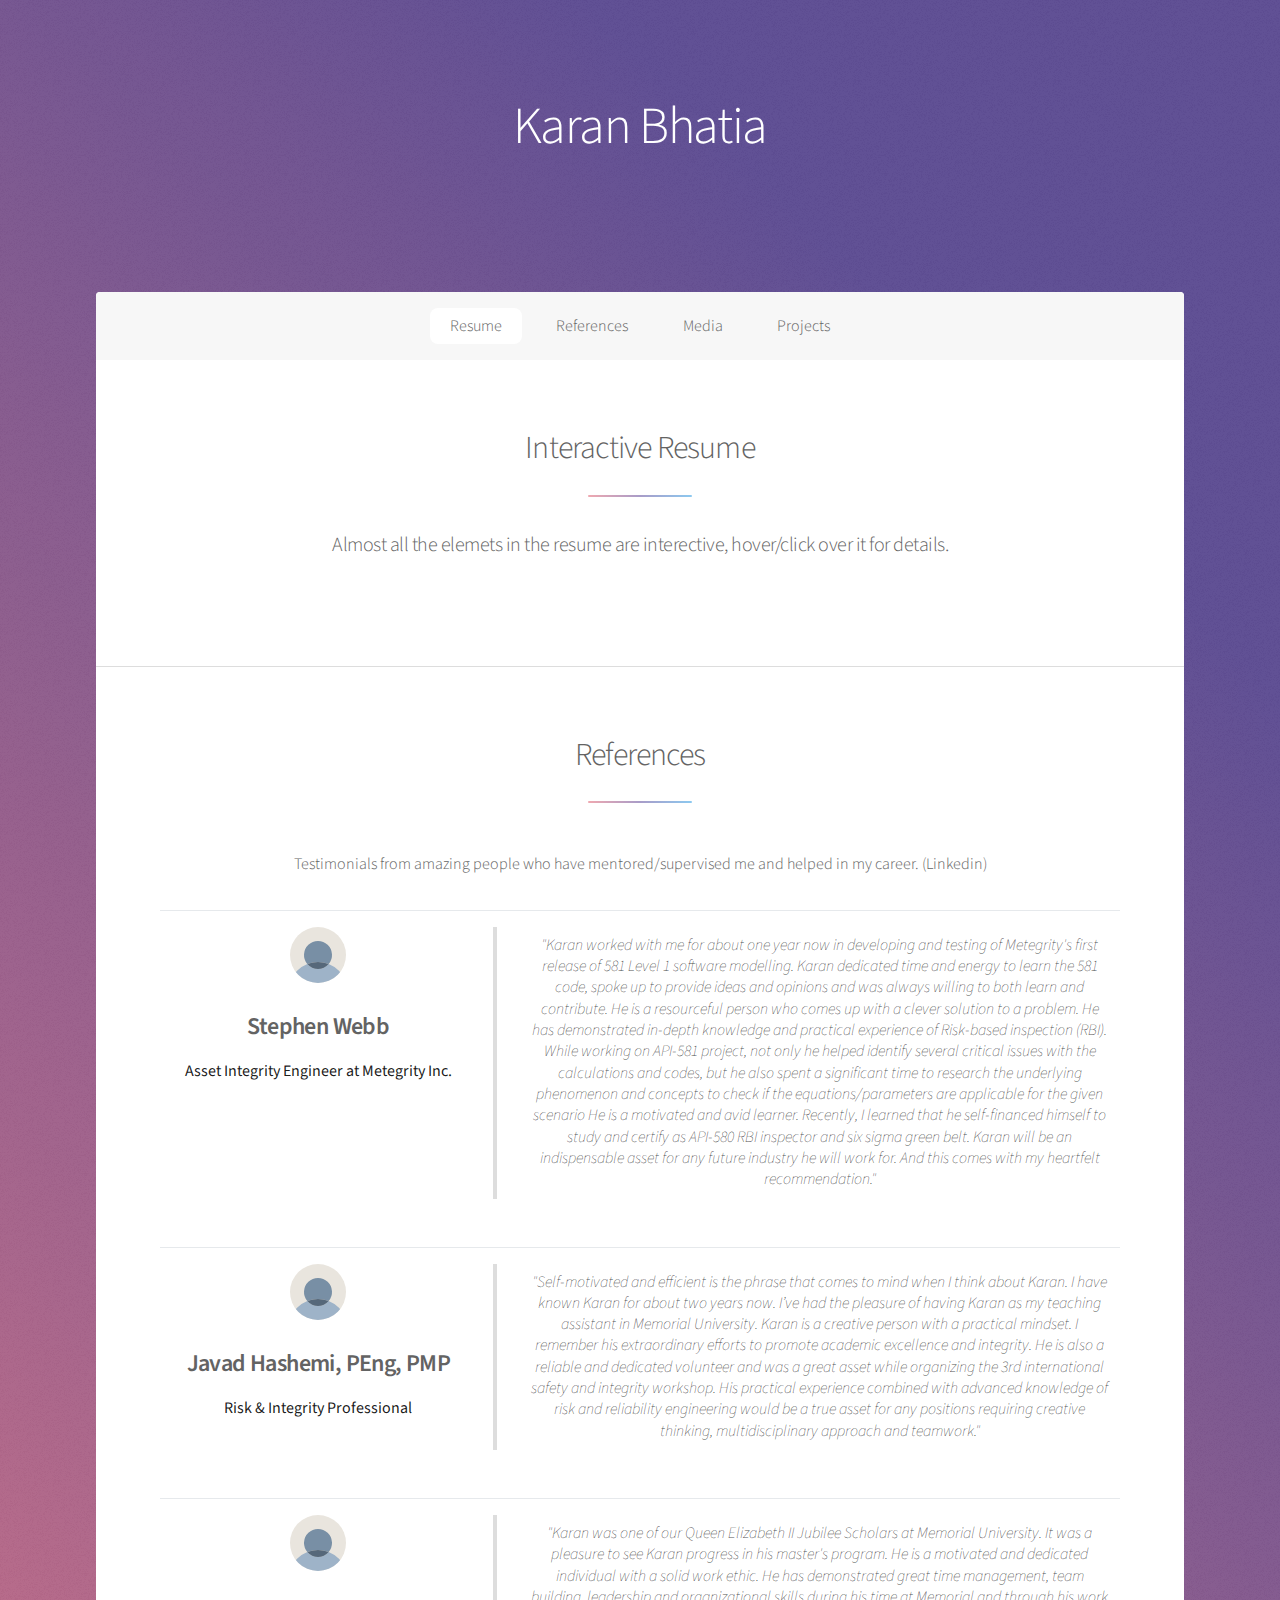
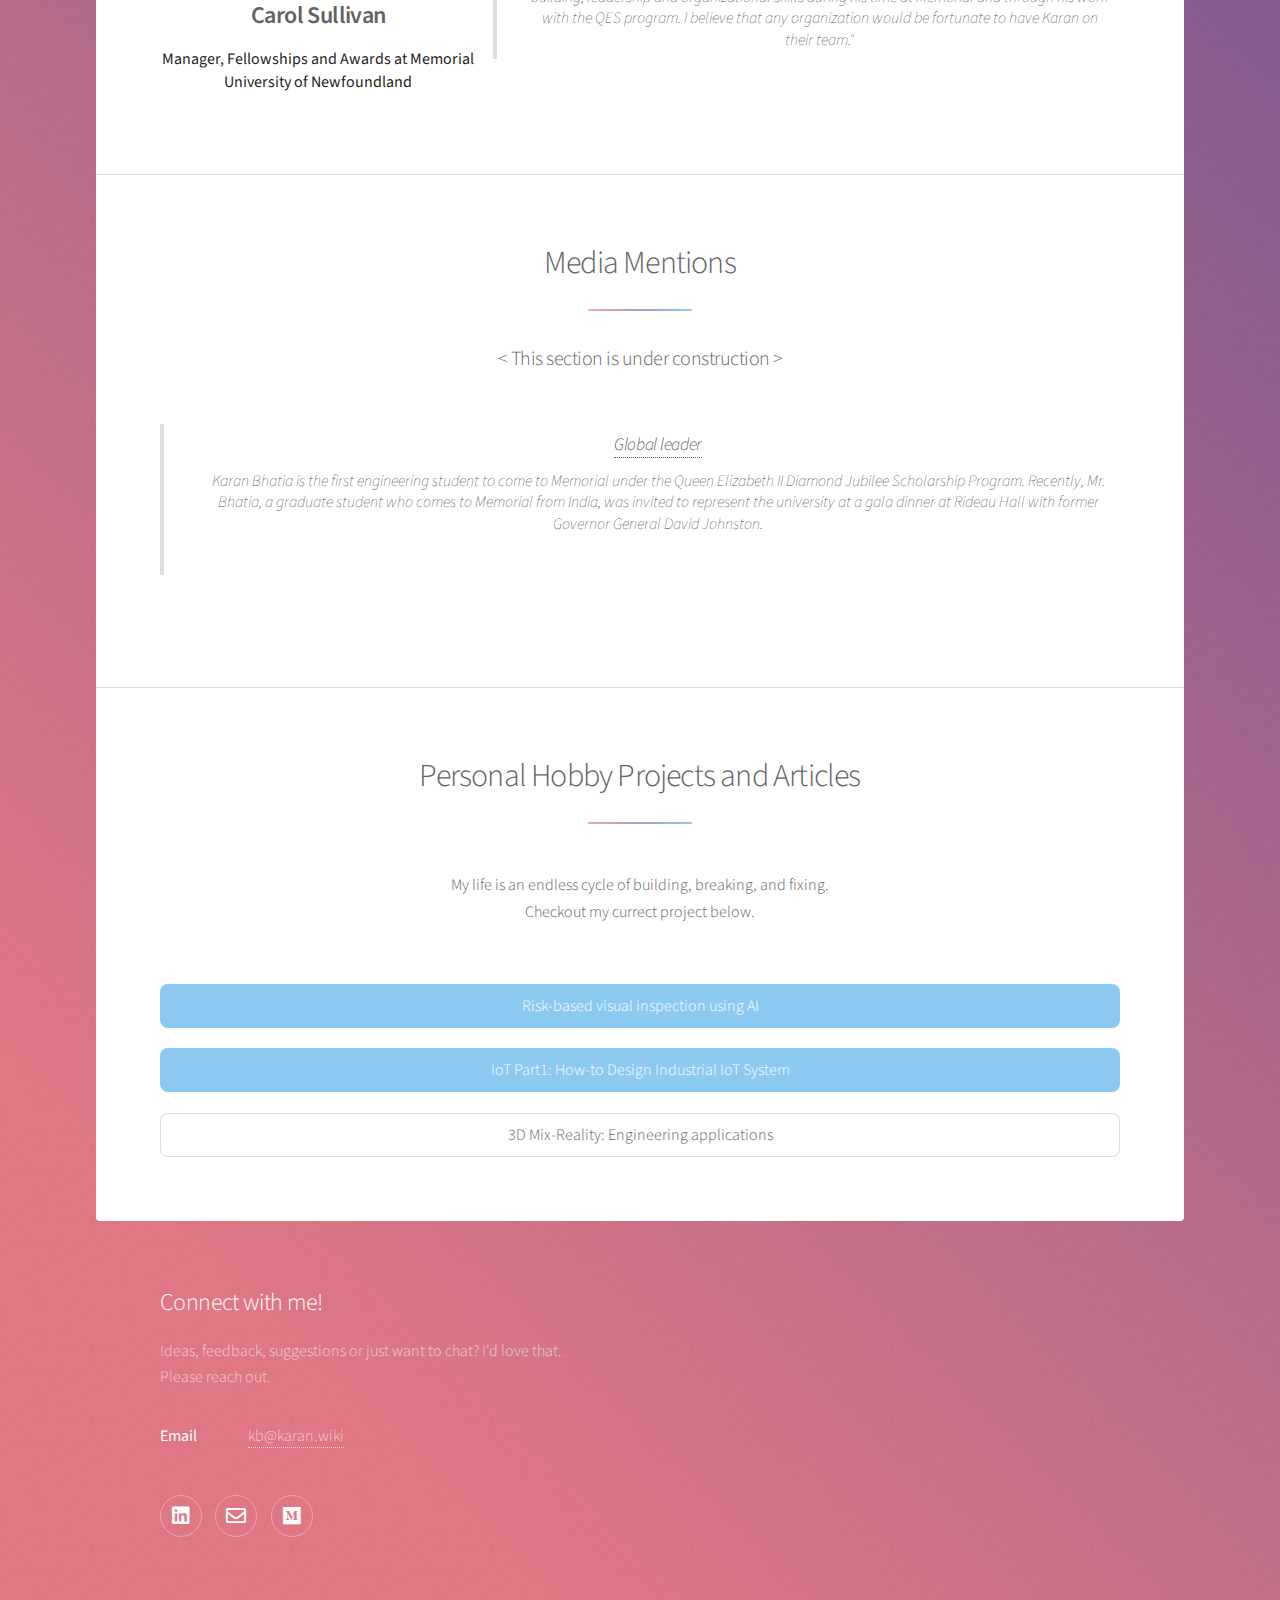
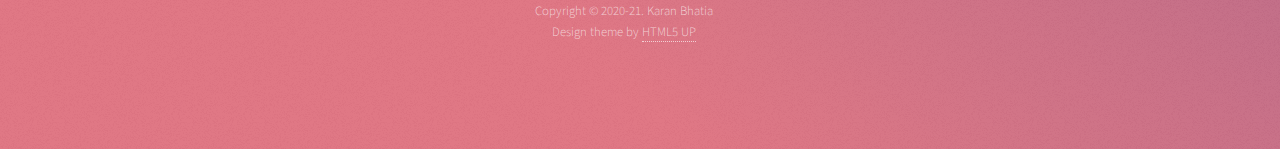
<file: index.html>
<!DOCTYPE HTML>

<html>
	<head>
		<title>Karan Bhatia</title>
		<!-- Global site tag (gtag.js) - Google Analytics -->
<script async src="https://www.googletagmanager.com/gtag/js?id=G-H9B1FYSRWE"></script>
<script>
  window.dataLayer = window.dataLayer || [];
  function gtag(){dataLayer.push(arguments);}
  gtag('js', new Date());
  gtag('config', 'G-H9B1FYSRWE');
</script>
		<meta charset="utf-8" />
		<meta name="viewport" content="width=device-width, initial-scale=1, user-scalable=no" />
		<link rel="stylesheet" href="assets/css/main1.0.css" />
		<meta name="image" property="og:image" content="https://media-exp1.licdn.com/dms/image/C4E03AQGQUA2VQQ9ygg/profile-displayphoto-shrink_200_200/0?e=1612396800&v=beta&t=AQfT96JbYOKQlGECf-I56bS4gFfGJ20F6pFVN9enUcE">
		<meta name="description" property="og:description" content="Karan's Website">
		<meta name="author" content="Karan Bhatia">
		<noscript><link rel="stylesheet" href="assets/css/noscript.css" /></noscript>
<!-- Libs
  –––––––––––––––––––––––––––––––––––––––––––––––––– -->
  <script src="https://d3js.org/d3.v5.min.js"></script>

		
	</head>
	<body class="is-preload">
		<!-- Google Tag Manager (noscript) -->
<noscript><iframe src="https://www.googletagmanager.com/ns.html?id=GTM-597GCKS"
	height="0" width="0" style="display:none;visibility:hidden"></iframe></noscript>
	<!-- End Google Tag Manager (noscript) -->

		<!-- Wrapper -->
			<div id="wrapper">

				<!-- Header -->
				<header id="header" class="alt">
					<h1>Karan Bhatia</h1>
					
					<p><br />
				</header>

				<!-- Nav -->
					<nav id="nav">
						<ul>
							<li><a href="#resume" class="active">Resume</a></li>
							<li><a href="#references">References</a></li>
							<li><a href="#mentions">Media</a></li>
							<li><a href="#cta">Projects</a></li>
						</ul>
					</nav>

				<!-- Main -->
					<div id="main">

						<!-- Introduction -->
							<section id="resume" class="main special">
								<div class="spotlight">
									<div class="content">
										<header class="major">
											<h2>Interactive Resume</h2>
											<p>Almost all the elemets in the resume are interective, hover/click over it for details. </p>
										</header>
										<div class='tableauPlaceholder' id='viz1606758940935' style='position: relative'><noscript><a href='#'><img alt=' ' src='https:&#47;&#47;public.tableau.com&#47;static&#47;images&#47;Re&#47;Resume_16059101523900&#47;Resume2&#47;1_rss.png' style='border: none' /></a></noscript><object class='tableauViz'  style='display:none;'><param name='host_url' value='https%3A%2F%2Fpublic.tableau.com%2F' /> <param name='embed_code_version' value='3' /> <param name='toolbar' value='no' /> <param name='site_root' value='' /><param name='name' value='Resume_16059101523900&#47;Resume2' /><param name='tabs' value='no' /><param name='show_viz_home' value='no'/><param name='showShareOptions' value='no'/><param name='static_image' value='https:&#47;&#47;public.tableau.com&#47;static&#47;images&#47;Re&#47;Resume_16059101523900&#47;Resume2&#47;1.png' /> <param name='animate_transition' value='yes' /><param name='display_static_image' value='yes' /><param name='display_spinner' value='yes' /><param name='display_overlay' value='yes' /><param name='display_count' value='yes' /><param name='language' value='en' /></object></div>                <script type='text/javascript'>                    var divElement = document.getElementById('viz1606758940935');                    var vizElement = divElement.getElementsByTagName('object')[0];                    if ( divElement.offsetWidth > 800 ) { vizElement.style.width='950px';vizElement.style.height='2527px';} else if ( divElement.offsetWidth > 500 ) { vizElement.style.width='950px';vizElement.style.height='2527px';} else { vizElement.style.width='100%';vizElement.style.height='4427px';}                     var scriptElement = document.createElement('script');                    scriptElement.src = 'https://public.tableau.com/javascripts/api/viz_v1.js';                    vizElement.parentNode.insertBefore(scriptElement, vizElement);                </script>
										<!-- <header class="major"><p> </br></br>Stages of my life and not so usefull facts about me. &nbsp&nbsp&nbsp&nbsp&nbsp&nbsp&nbsp&nbsp<a title="No special reason for this graph. I like to quantify things, and Isn't the graph pretty cool?"><b>?</b></a></header></p> 
										<svg id='chess-svg' style='margin-left: 5%'></svg>-->
										<p></p>
					
									</div>
									
									


								</div>
							</section>

						<!-- First Section -->
							<section id="references" class="main special">
								<header class="major">
									<h2>References</h2>
								</header>
								<p>Testimonials from amazing people who have mentored/supervised me and helped in my career. (Linkedin) </p>
								<li id="ember920" class="pv-recommendation-entity ember-view"><div class="pv-recommendation-entity__header">
									<a data-control-name="recommendation_details_profile" href="https://www.linkedin.com/in/stephen-webb-19773025/" id="ember921" class="pv-recommendation-entity__member ember-view">    <img width="56" src="images/linkedin_blank.svg" loading="lazy" height="56" alt="Stephen Webb" id="ember922" class="EntityPhoto-circle-4 fl lazy-image ember-view">
									
									
										<div class="pv-recommendation-entity__detail">
										  <h3 class="t-16 t-black t-bold">Stephen Webb</h3>
										  <p class="pv-recommendation-entity__headline t-14 t-black t-normal pb1">Asset Integrity Engineer at Metegrity Inc.</p>
											<!-- <p class="t-12 t-black--light t-normal">
											  August 17, 2018, Stephen was senior to Karan but didn’t manage directly
											</p> -->
										</div>
									</a></div>
									<div class="pv-recommendation-entity__highlights">
									  <blockquote class="pv-recommendation-entity__text relative">
										<div id="ember923" class="ember-view">  <span class="lt-line-clamp__raw-line">"Karan worked with me for about one year now in developing and testing of Metegrity's first release of 581 Level 1 software modelling. Karan dedicated time and energy to learn the 581 code, spoke up to provide ideas and opinions and was always willing to both learn and contribute. He is a resourceful person who comes up with a clever solution to a problem. He has demonstrated in-depth knowledge and practical experience of Risk-based inspection (RBI). While working on API-581 project, not only he helped identify several critical issues with the calculations and codes, but he also spent a significant time to research the underlying phenomenon and concepts to check if the equations/parameters are applicable for the given scenario
									
									He is a motivated and avid learner. Recently, I learned that he self-financed himself to study and certify as API-580 RBI inspector and six sigma green belt. Karan will be an indispensable asset for any future industry he will work for. And this comes with my heartfelt recommendation."
									  </blockquote>
									</div>
									</li>
									<li id="ember1014" class="pv-recommendation-entity ember-view"><div class="pv-recommendation-entity__header">
										<a data-control-name="recommendation_details_profile" href="https://www.linkedin.com/in/jhashemi/" id="ember1015" class="pv-recommendation-entity__member ember-view">    <img width="56" src="images/linkedin_blank.svg" loading="lazy" height="56" alt="Javad Hashemi, PEng, PMP" id="ember1016" class="EntityPhoto-circle-4 fl lazy-image ember-view">
										
										
											<div class="pv-recommendation-entity__detail">
											  <h3 class="t-16 t-black t-bold">Javad Hashemi, PEng, PMP</h3>
											  <p class="pv-recommendation-entity__headline t-14 t-black t-normal pb1">Risk &amp; Integrity Professional</p>
												<!-- <p class="t-12 t-black--light t-normal">
												  August 15, 2018, Javad was senior to Karan but didn’t manage directly
												</p> -->
											</div>
										</a></div>
										<div class="pv-recommendation-entity__highlights">
										  <blockquote class="pv-recommendation-entity__text relative">
											<div id="ember1017" class="ember-view">  <span class="lt-line-clamp__raw-line">"Self-motivated and efficient is the phrase that comes to mind when I think about Karan. I have known Karan for about two years now. I’ve had the pleasure of having Karan as my teaching assistant in Memorial University. Karan is a creative person with a practical mindset. I remember his extraordinary efforts to promote academic excellence and integrity. He is also a reliable and dedicated volunteer and was a great asset while organizing the 3rd international safety and integrity workshop.  His practical experience combined with advanced knowledge of risk and reliability engineering would be a true asset for any positions requiring creative thinking, multidisciplinary approach and teamwork." </span>
										
										  </blockquote>
										</div>
										</li>
										<li id="ember5876" class="pv-recommendation-entity ember-view"><div class="pv-recommendation-entity__header">
											<a data-control-name="recommendation_details_profile" href="https://www.linkedin.com/in/carol-sullivan-22a31b6/" id="ember5877" class="pv-recommendation-entity__member ember-view">    <img width="56" src="images/linkedin_blank.svg" loading="lazy" height="56" alt="Carol Sullivan" id="ember5878" class="EntityPhoto-circle-4 fl lazy-image ember-view">
											
											
												<div class="pv-recommendation-entity__detail">
												  <h3 class="t-16 t-black t-bold">Carol Sullivan</h3>
												  <p class="pv-recommendation-entity__headline t-14 t-black t-normal pb1">Manager, Fellowships and Awards at Memorial University of Newfoundland</p>
													<!-- <p class="t-12 t-black--light t-normal">
													  August 16, 2018, Carol was senior to Karan but didn’t manage directly
													</p> -->
												</div>
											</a></div>
											<div class="pv-recommendation-entity__highlights">
											  <blockquote class="pv-recommendation-entity__text relative">
												<div id="ember5879" class="ember-view">  <span class="lt-line-clamp__raw-line"> "Karan was one of our Queen Elizabeth II Jubilee Scholars at Memorial University.  It was a pleasure to see Karan progress in his master's program.  He is a motivated and dedicated individual with a solid work ethic.  He has demonstrated great time management, team building, leadership and organizational skills during his time at Memorial and through his work with the QES program. I believe that any organization would be fortunate to have Karan on their team."</span>
											  </blockquote>
											</div>
											</li>
							</section>

						<!-- Second Section -->
							<section id="mentions" class="main special">
								<header class="major">
									<h2>Media Mentions</h2>
									<p> &lt; This section is under construction &gt;</Work> <br />
									</p>
									
								</header>
								<ul class="statistics">
									<blockquote class="embedly-card"><h4><a href="https://gazette.mun.ca/student-life/global-leader/">Global leader</a></h4><p>Karan Bhatia is the first engineering student to come to Memorial under the Queen Elizabeth II Diamond Jubilee Scholarship Program. Recently, Mr. Bhatia, a graduate student who comes to Memorial from India, was invited to represent the university at a gala dinner at Rideau Hall with former Governor General David Johnston.</p></blockquote>
<script async src="//cdn.embedly.com/widgets/platform.js" charset="UTF-8"></script>
									<!-- <li class="style1">
										<span class="icon solid fa-code-branch"></span>
										<strong>5,120</strong> Etiam
									</li>
									<li class="style2">
										<span class="icon fa-folder-open"></span>
										<strong>8,192</strong> Magna
									</li>
									<li class="style3">
										<span class="icon solid fa-signal"></span>
										<strong>2,048</strong> Tempus
									</li>
									<li class="style4">
										<span class="icon solid fa-laptop"></span>
										<strong>4,096</strong> Aliquam
									</li>
									<li class="style5">
										<span class="icon fa-gem"></span>
										<strong>1,024</strong> Nullam
									</li>
								</ul>
								<p class="content">Nam elementum nisl et mi a commodo porttitor. Morbi sit amet nisl eu arcu faucibus hendrerit vel a risus. Nam a orci mi, elementum ac arcu sit amet, fermentum pellentesque et purus. Integer maximus varius lorem, sed convallis diam accumsan sed. Etiam porttitor placerat sapien, sed eleifend a enim pulvinar faucibus semper quis ut arcu. Ut non nisl a mollis est efficitur vestibulum. Integer eget purus nec nulla mattis et accumsan ut magna libero. Morbi auctor iaculis porttitor. Sed ut magna ac risus et hendrerit scelerisque. Praesent eleifend lacus in lectus aliquam porta. Cras eu ornare dui curabitur lacinia.</p>
								<footer class="major">
									<ul class="actions special">
										<li><a href="generic.html" class="button">Learn More</a></li>
									</ul>-->
								</footer> 
							</section> 

						<!-- Get Started -->
							<section id="cta" class="main special">
								<header class="major">
									<h2>Personal Hobby Projects and Articles</h2>
									<p> </p>
								</header>
								
									<p>My life is an endless cycle of building, breaking, and fixing.
									</br> Checkout my currect project below.
									</p></br>
									<ul class="actions stacked">
										<li><a href="airbi.html" class="button primary fit">Risk-based visual inspection using AI</a></li>
									
										<li></li><a href="iot1.html" class="button primary fit" >IoT Part1: How-to Design Industrial IoT System</a></li>
										<li><a href="MR.html" class="button fit">3D Mix-Reality: Engineering applications</a></li>
	<!--									
	<li><a href="DPM.html" class="button primary fit">Utilizing Bayesian Estimation and System Dynamics to Manage Project and Group Culture</a></li> -->
									</ul>
								
							</section>
						

					</div>

				<!-- Footer -->
				<footer id="footer">
						
					<section>
						<h2>Connect with me!</h2>
						<p> Ideas, feedback, suggestions or just want to chat? I'd love that. </br> Please reach out. </p>
						<dl class="alt">
							<dt>Email</dt>
							<dd><a href="#">kb@karan.wiki</a></dd>
						</dl>
						<ul class="icons">
							<li><a href="https://www.linkedin.com/in/itskaranbhatia" target="blank" class="icon brands fa-linkedin alt"><span class="label">Linkedin</span></a></li>
							<li><a href="mailto:kb@karan.wiki" class="icon regular fa-envelope alt"><span class="label">Email</span></a></li>
							<li><a href="https://karan-b.medium.com/" target="blank" class="icon brands fa-medium alt"><span class="label">Linkedin</span></a></li>
							
						</ul>
					</section>
					<p class="copyright"> Copyright &copy; 2020-21. Karan Bhatia <br />  
						Design theme by <a href="https://html5up.net" target="_blank">HTML5 UP</a> </p>
				</footer>

		</div>

		<!-- Scripts -->
			<script src="assets/js/jquery.min.js"></script>
			<script src="assets/js/jquery.scrollex.min.js"></script>
			<script src="assets/js/jquery.scrolly.min.js"></script>
			<script src="assets/js/browser.min.js"></script>
			<script src="assets/js/breakpoints.min.js"></script>
			<script src="assets/js/util.js"></script>
			<script src="assets/js/main.js"></script>
			<script src='../lib/align_pair_quad.js'></script>
			<script src='../lib/pairwise_alignment_dna.js'></script>
			<script src='../js/util.js'></script>
			<script src='../js/Linegraph.js'></script>
			<script src='../js/uselessGraph.js'>
			
			</script>

	</body>
</html>
</file>
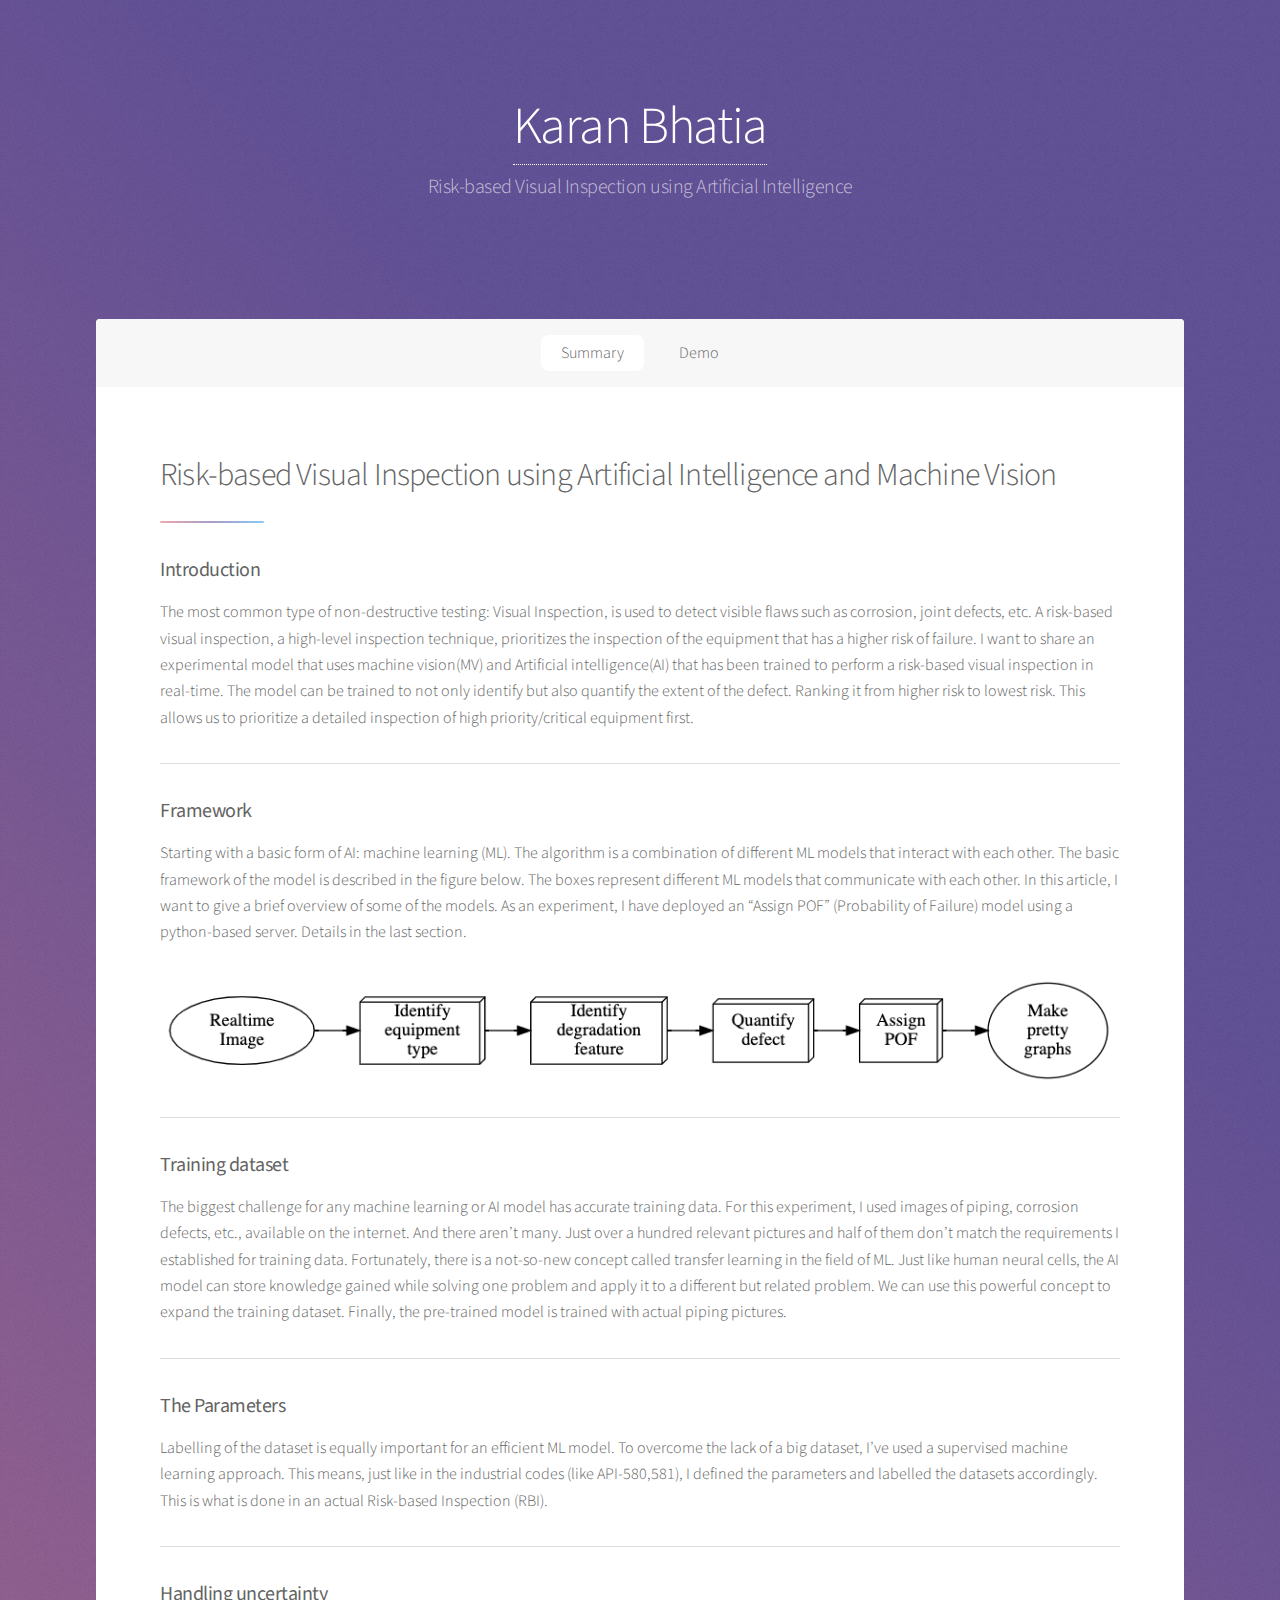
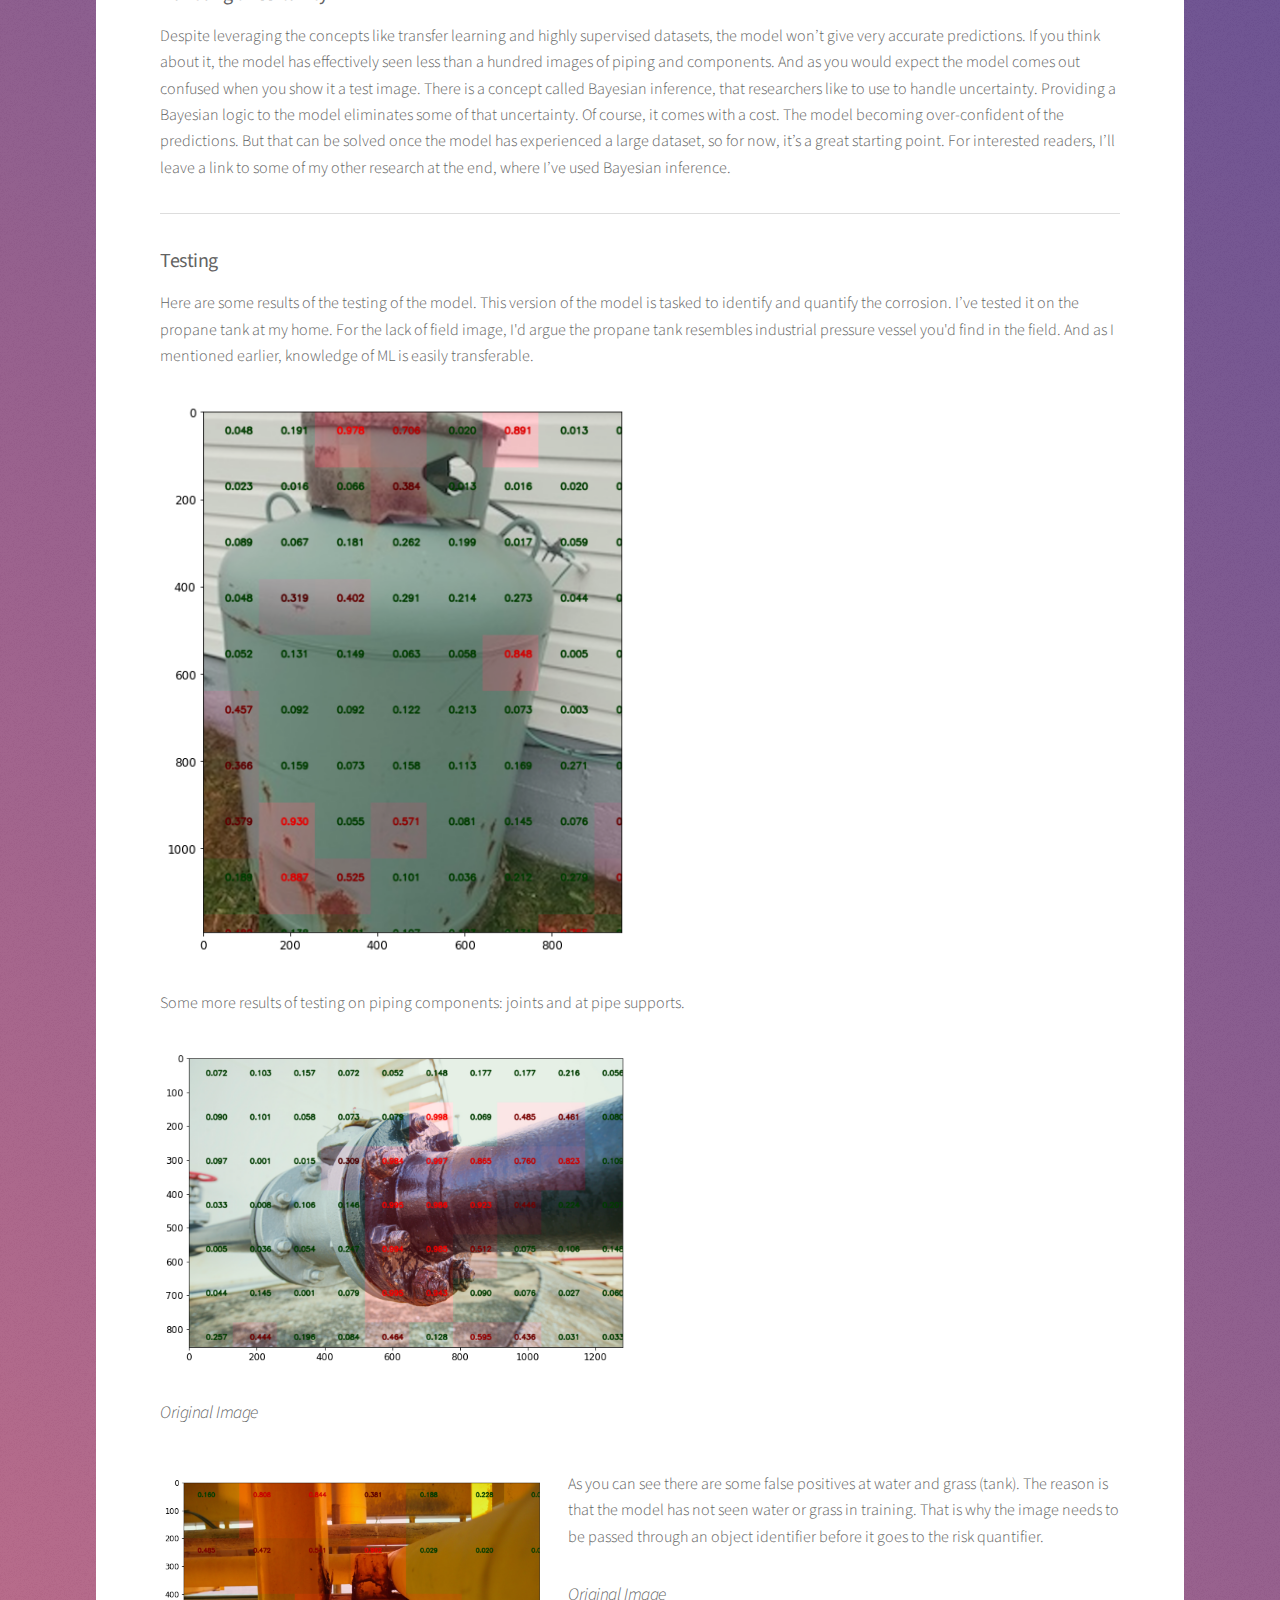
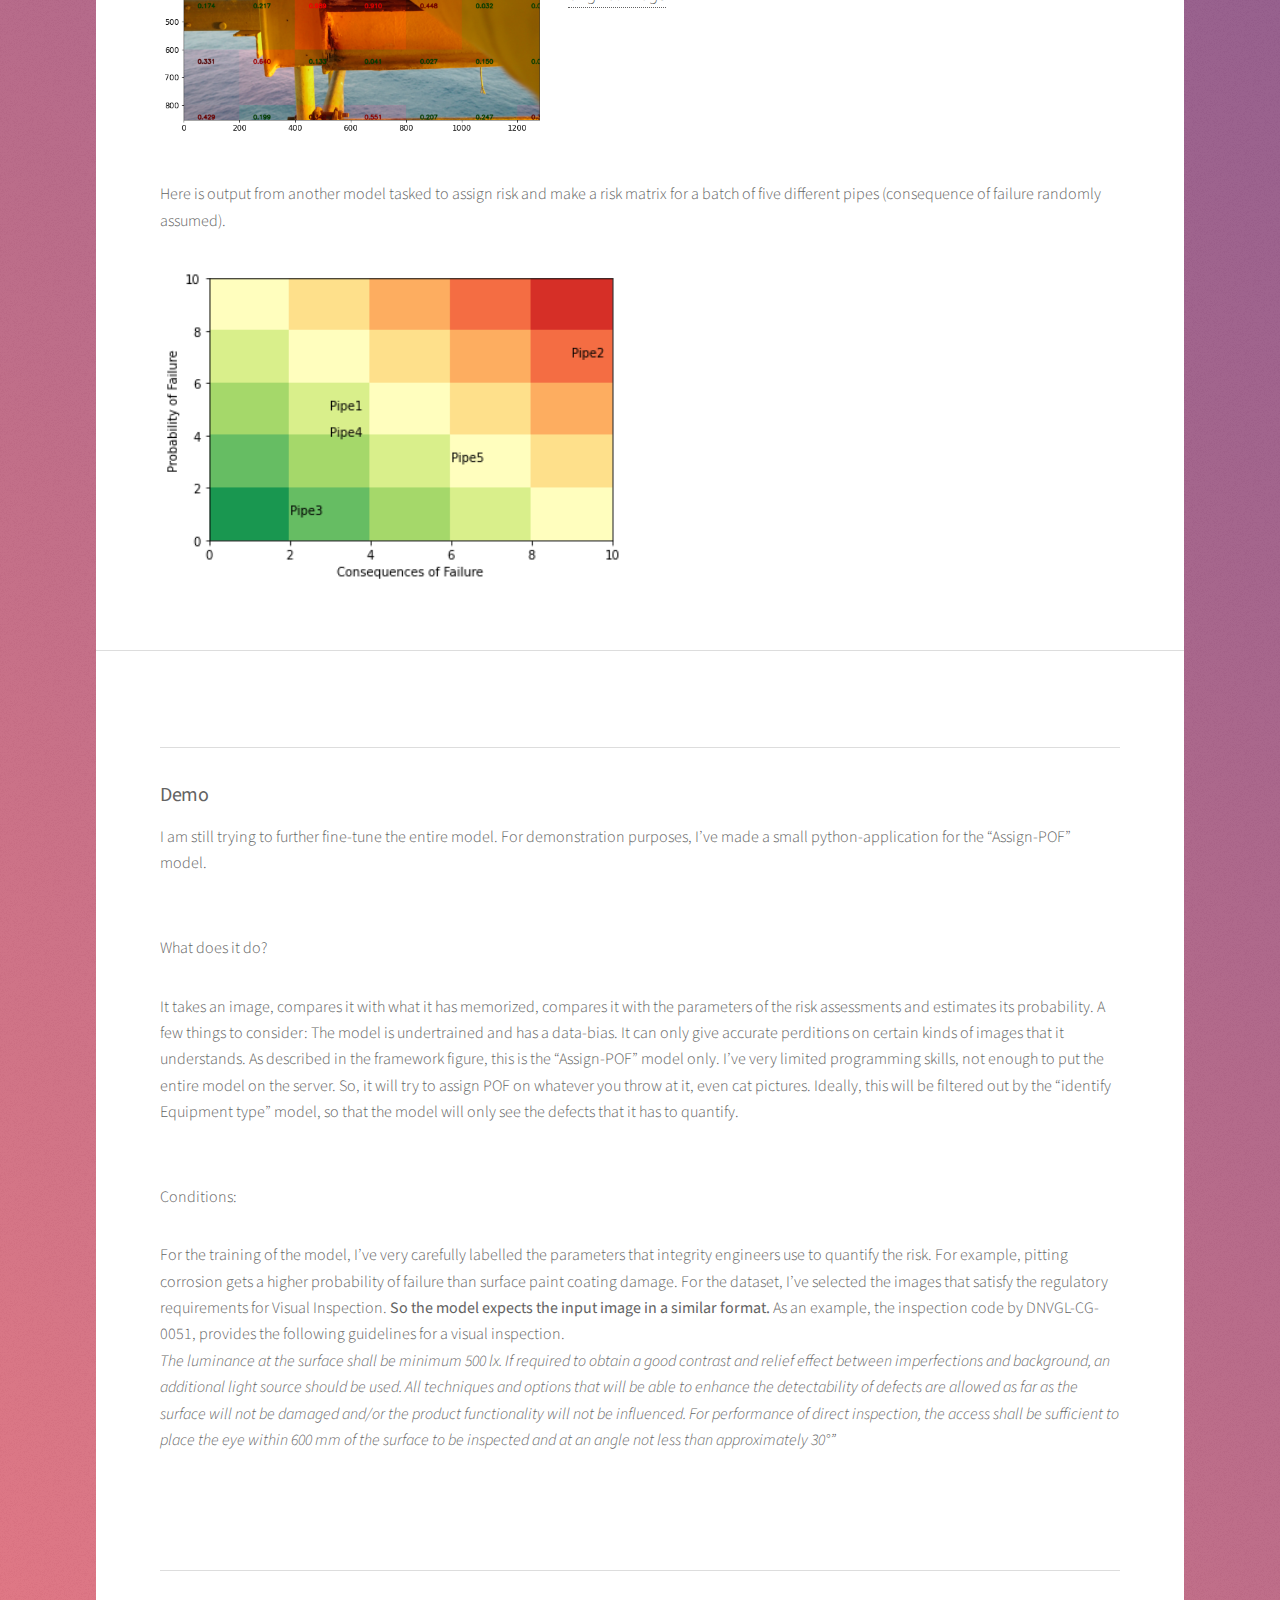
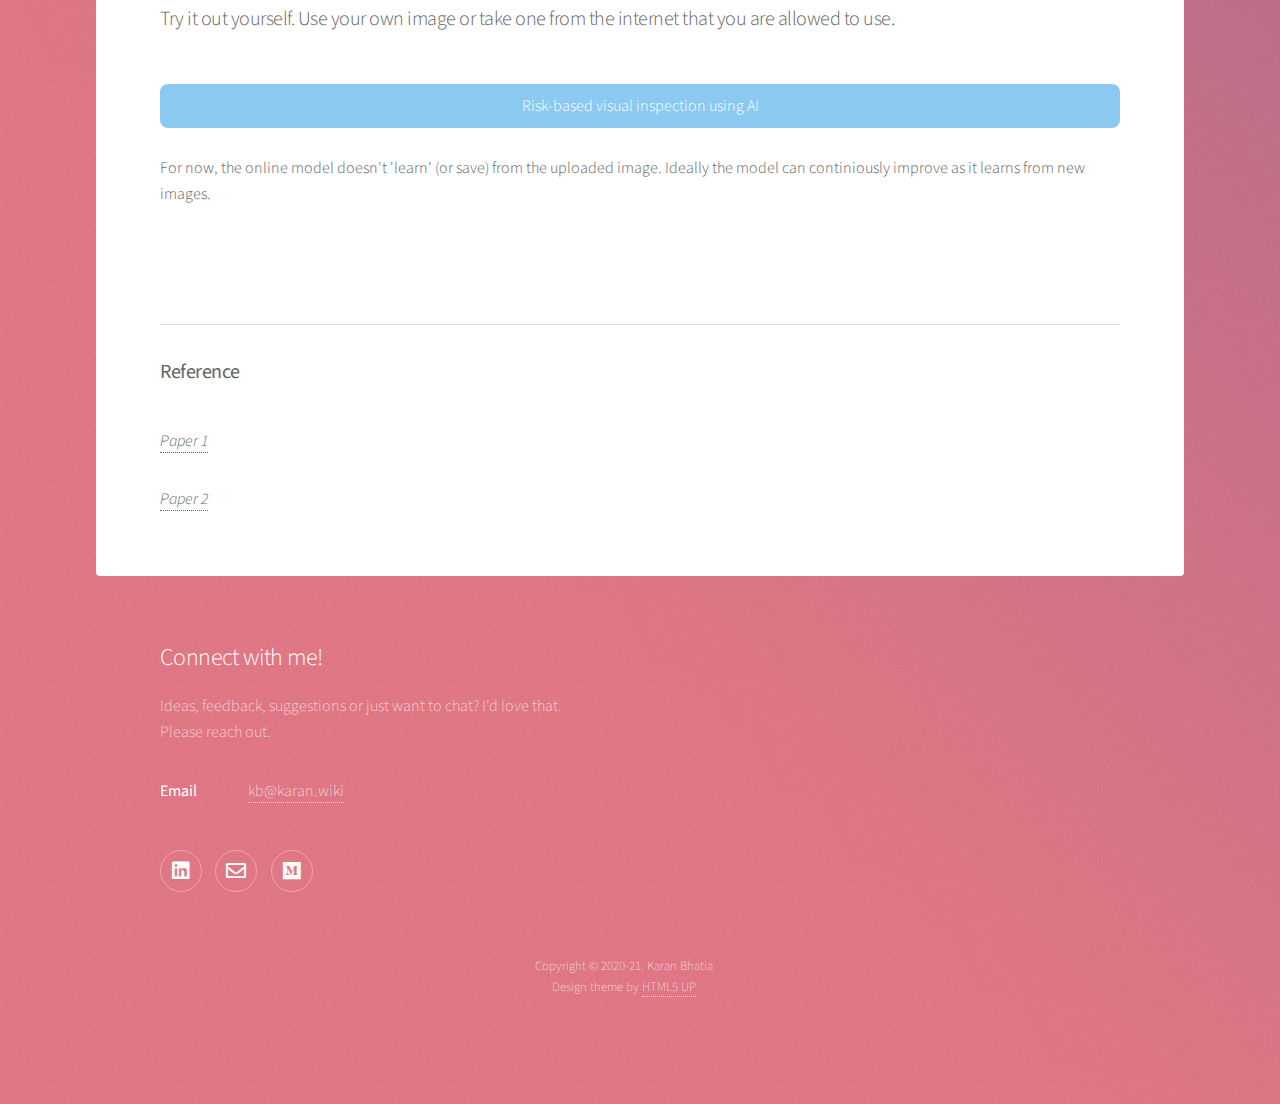
<file: airbi.html>
<!DOCTYPE HTML>

<html>
	<head>
		<title>Karan Bhatia</title>
		<!-- Global site tag (gtag.js) - Google Analytics -->
<script async src="https://www.googletagmanager.com/gtag/js?id=G-H9B1FYSRWE"></script>
<script>
  window.dataLayer = window.dataLayer || [];
  function gtag(){dataLayer.push(arguments);}
  gtag('js', new Date());
  gtag('config', 'G-H9B1FYSRWE');
</script>
		<meta charset="utf-8" />
		<meta name="viewport" content="width=device-width, initial-scale=1, user-scalable=no" />
		<link rel="stylesheet" href="assets/css/main1.0.css" />
		<meta name="image" property="og:image" content="https://karan.wiki/images/risk_matrix.png">
		<meta name="description" property="og:description" content="RBI using AI">
		<meta name="author" content="Karan Bhatia">
		<noscript><link rel="stylesheet" href="assets/css/noscript.css" /></noscript>
<!-- Libs
  –––––––––––––––––––––––––––––––––––––––––––––––––– -->
  <script src="https://d3js.org/d3.v5.min.js"></script>

		
	</head>
	<body class="is-preload">
		<!-- Google Tag Manager (noscript) -->
<noscript><iframe src="https://www.googletagmanager.com/ns.html?id=GTM-597GCKS"
	height="0" width="0" style="display:none;visibility:hidden"></iframe></noscript>
	<!-- End Google Tag Manager (noscript) -->

		<!-- Wrapper -->
			<div id="wrapper">

				<!-- Header -->
				<header id="header" class="alt">
					<h1><a href="index.html">Karan Bhatia</a></h1>
					
					<p>Risk-based Visual Inspection using Artificial Intelligence</p><br />
				</header>

				<!-- Nav -->
					<nav id="nav">
						<ul>
							<li><a href="#intro" class="active">Summary</a></li>
							<li><a href="#demo">Demo</a></li>
							<!-- <li><a href="#mentions">Media</a></li>
							<li><a href="#cta">Projects</a></li> -->
						</ul>
					</nav>

				<!-- Main -->
					<div id="main">

						<!-- Introduction -->
							<section id="intro" class="main">
								<div class="spotlight">
									<div class="content">
										<header class="major">
											<h2>Risk-based Visual Inspection using Artificial Intelligence and Machine Vision</h2>
										</header>
											<h3><b>Introduction</b></h3>

											<p>The most common type of non-destructive testing: Visual Inspection, is used to detect visible flaws such as corrosion, joint defects, etc. A risk-based visual inspection, a high-level inspection technique, prioritizes the inspection of the equipment that has a higher risk of failure.

I want to share an experimental model that uses machine vision(MV) and Artificial intelligence(AI) that has been trained to perform a risk-based visual inspection in real-time. The model can be trained to not only identify but also quantify the extent of the defect. Ranking it from higher risk to lowest risk. This allows us to prioritize a detailed inspection of high priority/critical equipment first.
 </p>
 <hr />
										<h3><b>Framework</b></h3>

										<p>Starting with a basic form of AI: machine learning (ML). The algorithm is a combination of different ML models that interact with each other. The basic framework of the model is described in the figure below. The boxes represent different ML models that communicate with each other. In this article, I want to give a brief overview of some of the models. As an experiment, I have deployed an “Assign POF” (Probability of Failure) model using a python-based server. Details in the last section.</p>
										
									</div>
									
									


								</div>
										<span class="image fit"><img src="images/framework.png" alt="" /></span>
								<hr />
										<h3><b>Training dataset</b></h3>
										<p>The biggest challenge for any machine learning or AI model has accurate training data. For this experiment, I used images of piping, corrosion defects, etc., available on the internet. And there aren’t many. Just over a hundred relevant pictures and half of them don’t match the requirements I established for training data.

											Fortunately, there is a not-so-new concept called transfer learning in the field of ML. Just like human neural cells, the AI model can store knowledge gained while solving one problem and apply it to a different but related problem. We can use this powerful concept to expand the training dataset. Finally, the pre-trained model is trained with actual piping pictures. </p>
								<hr />
								<h3><b>The Parameters</b></h3>
								<p>Labelling of the dataset is equally important for an efficient ML model. To overcome the lack of a big dataset, I’ve used a supervised machine learning approach. This means, just like in the industrial codes (like API-580,581), I defined the parameters and labelled the datasets accordingly.  This is what is done in an actual Risk-based Inspection (RBI). 
								</p>
								<hr />
								<h3><b>Handling uncertainty</b></h3>
								<p>Despite leveraging the concepts like transfer learning and highly supervised datasets, the model won’t give very accurate predictions. If you think about it, the model has effectively seen less than a hundred images of piping and components. And as you would expect the model comes out confused when you show it a test image. 
									There is a concept called Bayesian inference, that researchers like to use to handle uncertainty. Providing a Bayesian logic to the model eliminates some of that uncertainty. Of course, it comes with a cost. The model becoming over-confident of the predictions. But that can be solved once the model has experienced a large dataset, so for now, it’s a great starting point. 
									For interested readers, I’ll leave a link to some of my other research at the end, where I’ve used Bayesian inference.
									</p>
								<hr />
								<h3><b>Testing</b></h3>
								<p>Here are some results of the testing of the model. 

									This version of the model is tasked to identify and quantify the corrosion. I’ve tested it on the propane tank at my home. For the lack of field image, I'd argue the propane tank resembles industrial pressure vessel you'd find in the field. And as I mentioned earlier, knowledge of ML is easily transferable. 
								</p>
								<div class="box alt">
								<div class="row gtr-uniform">
								<div class="col-6"><span class="image fit"><img src="images/tank.png" alt="" /></span></div>
								
								</div>
								</div>

								<p>Some more results of testing on piping components: joints and at pipe supports.</p>
								<div class="box alt">
									<div class="row gtr-uniform">
									<div class="col-6"><span class="image fit"><img src="images/joints.png" alt="" /></span> <a href="https://www.shutterstock.com/image-photo/rust-damage-paint-corrosion-flange-bolt-1853476789" target="_blank"><i><h4>Original Image</h4></i></a></div>
									
									</div>
									</div>
							

								<div class="box alt">
									<div class="row gtr-uniform">
									<div class="col-12"><p><span class="image left"><img src="images/Support.png" alt="" /></span>As you can see there are some false positives at water and grass (tank). The reason is that the model has not seen water or grass in training. That is why the image needs to be passed through an object identifier before it goes to the risk quantifier. <a href="https://www.shutterstock.com/image-photo/atmospheric-corrosion-offshore-on-pipe-support-1730855626" target="_blank"><i><h4>Original Image</h4></i></a> </div>
									
									</div>
									</div>

								<p>Here is output from another model tasked to assign risk and make a risk matrix for a batch of five different pipes (consequence of failure randomly assumed).</p>
								<div class="box alt">
								<div class="row gtr-uniform">
								<div class="col-6"><span class="image fit"><img src="images/risk_matrix.png" alt="" /></span> </div>
								
								</div>
								</div>
							</section>

							<!-- Second Section -->

								<section id="demo" class="main">
								<hr />
								<h3><b>Demo</b></h3>
								<p>I am still trying to further fine-tune the entire model. For demonstration purposes, I’ve made a small python-application for the “Assign-POF” model. </p>
								</br>
								<p>What does it do?
								</p>
								<p>It takes an image, compares it with what it has memorized, compares it with the parameters of the risk assessments and estimates its probability. A few things to consider:

									The model is undertrained and has a data-bias. It can only give accurate perditions on certain kinds of images that it understands. 
									
									As described in the framework figure, this is the “Assign-POF” model only. I’ve very limited programming skills, not enough to put the entire model on the server. So, it will try to assign POF on whatever you throw at it, even cat pictures. Ideally, this will be filtered out by the “identify Equipment type” model, so that the model will only see the defects that it has to quantify. </p>

								</br>
								<p>Conditions:</p>
								<p>For the training of the model, I’ve very carefully labelled the parameters that integrity engineers use to quantify the risk. For example, pitting corrosion gets a higher probability of failure than surface paint coating damage. For the dataset, I’ve selected the images that satisfy the regulatory requirements for Visual Inspection. <b>So the model expects the input image in a similar format. </b>

									As an example, the inspection code by DNVGL-CG-0051, provides the following guidelines for a visual inspection. 
								</br>
									
									<i>The luminance at the surface shall be minimum 500 lx. If required to obtain a good contrast and relief effect between imperfections and background, an additional light source should be used. All techniques and options that will be able to enhance the detectability of defects are allowed as far as the surface will not be damaged and/or the product functionality will not be influenced. For performance of direct inspection, the access shall be sufficient to place the eye within 600 mm of the surface to be inspected and at an angle not less than approximately 30°”</i>
								</p>
								</br>
								</br>
							
								<hr />
							
								<header class="major">
								<p>Try it out yourself. Use your own image or take one from the internet that you are allowed to use.</p>
							</header>
								<a href="https://kbrbi.xyz" class="button primary fit" target="_blank">Risk-based visual inspection using AI</a>
						</br>
						</br>
								<p>For now, the online model doesn't 'learn' (or save) from the uploaded image. Ideally the model can continiously improve as it learns from new images. </p>
									
						<br>
						<br>
						<hr />
						<h3><b>Reference</b></h3>
						<br>
						<p><i><a href="https://doi.org/10.1016/j.jlp.2019.103974" target="_blank">Paper 1</a></i></p>
						<p><i><a href="https://doi.org/10.1016/j.oceaneng.2018.12.060" target="_blank">Paper 2</a></i></p>				
								</footer> 
							</section> 

						
						

					</div>

				<!-- Footer -->
				<footer id="footer">
						
					<section>
						<h2>Connect with me!</h2>
						<p> Ideas, feedback, suggestions or just want to chat? I'd love that. </br> Please reach out. </p>
						<dl class="alt">
							<dt>Email</dt>
							<dd><a href="#">kb@karan.wiki</a></dd>
						</dl>
						<ul class="icons">
							<li><a href="https://www.linkedin.com/in/itskaranbhatia" target="blank" class="icon brands fa-linkedin alt"><span class="label">Linkedin</span></a></li>
							<li><a href="mailto:kb@karan.wiki" class="icon regular fa-envelope alt"><span class="label">Email</span></a></li>
							<li><a href="https://karan-b.medium.com/" target="blank" class="icon brands fa-medium alt"><span class="label">Linkedin</span></a></li>
							
						</ul>
					</section>
					<p class="copyright"> Copyright &copy; 2020-21. Karan Bhatia <br />  
						Design theme by <a href="https://html5up.net" target="_blank">HTML5 UP</a> </p>
				</footer>

		</div>

		<!-- Scripts -->
			<script src="assets/js/jquery.min.js"></script>
			<script src="assets/js/jquery.scrollex.min.js"></script>
			<script src="assets/js/jquery.scrolly.min.js"></script>
			<script src="assets/js/browser.min.js"></script>
			<script src="assets/js/breakpoints.min.js"></script>
			<script src="assets/js/util.js"></script>
			<script src="assets/js/main.js"></script>
			<script src='../lib/align_pair_quad.js'></script>
			<script src='../lib/pairwise_alignment_dna.js'></script>
			<script src='../js/util.js'></script>
			<script src='../js/Linegraph.js'></script>
			
			</script>

	</body>
</html>
</file>
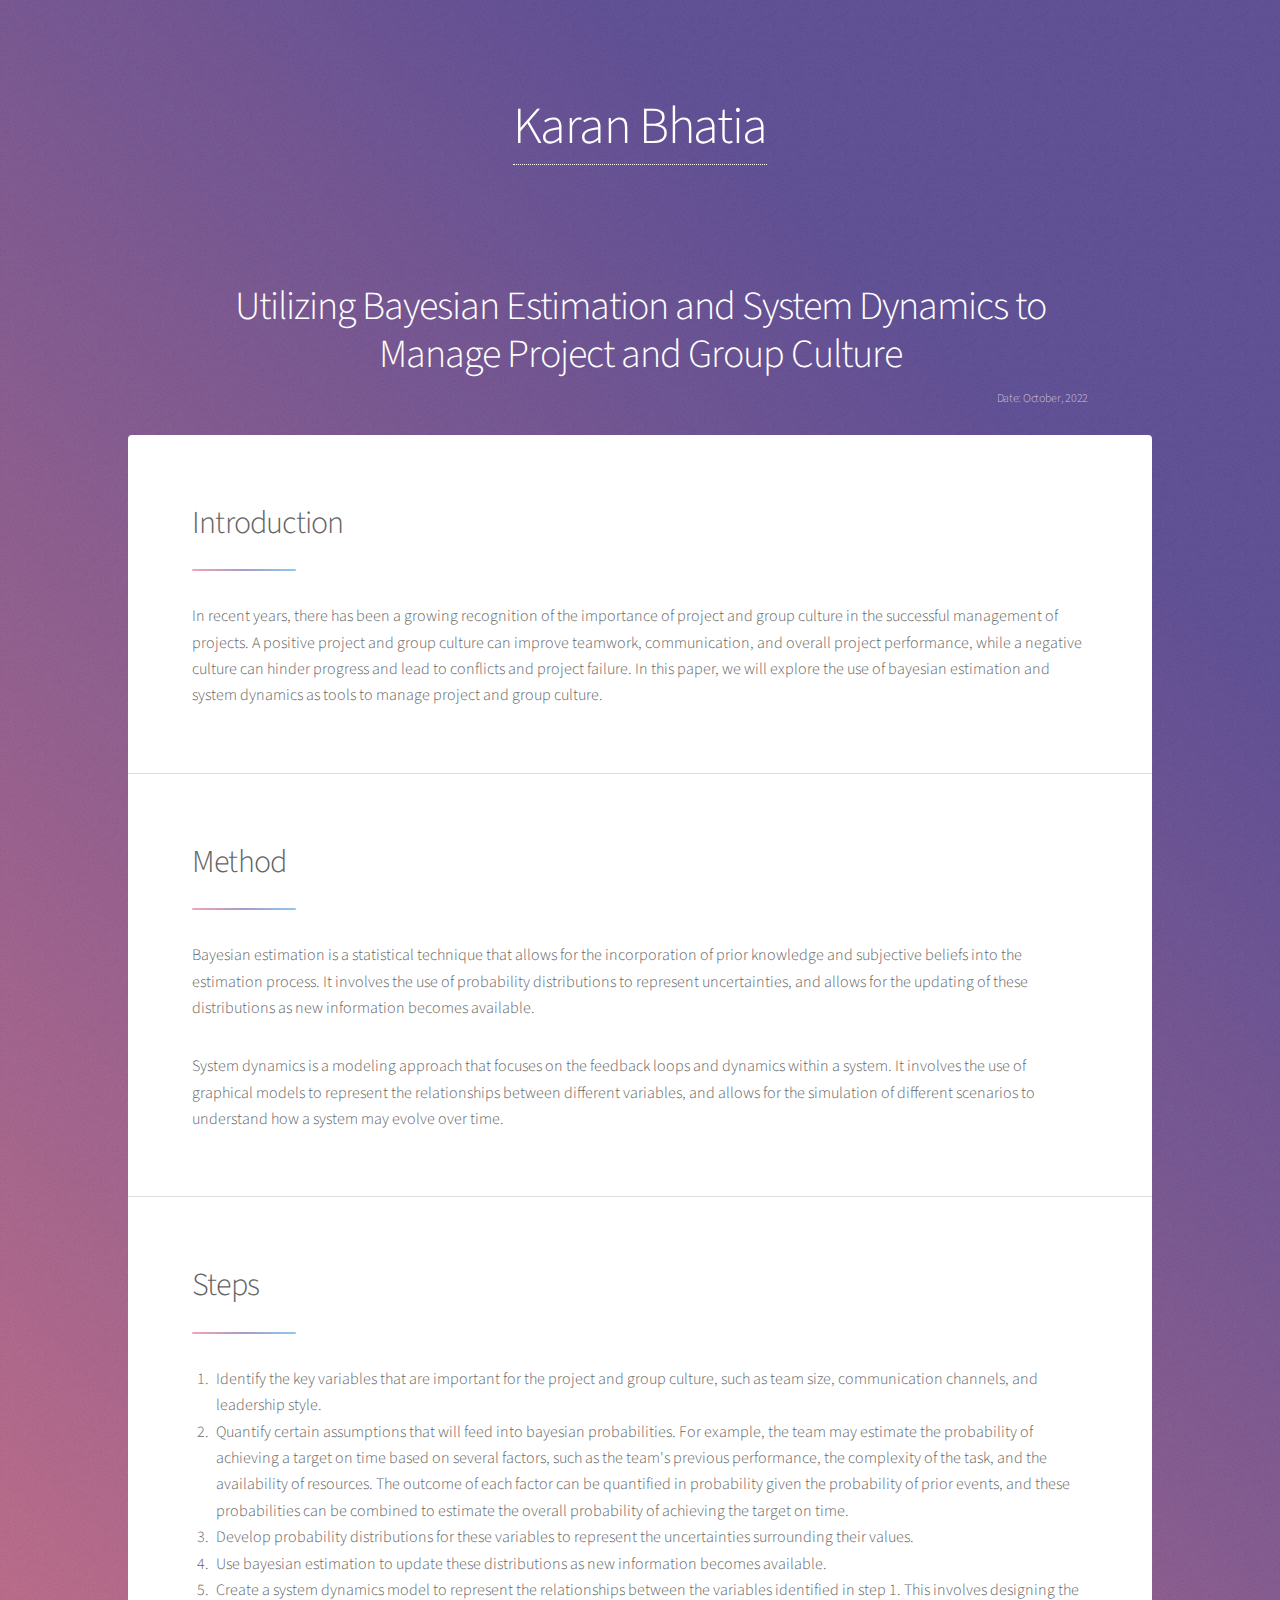
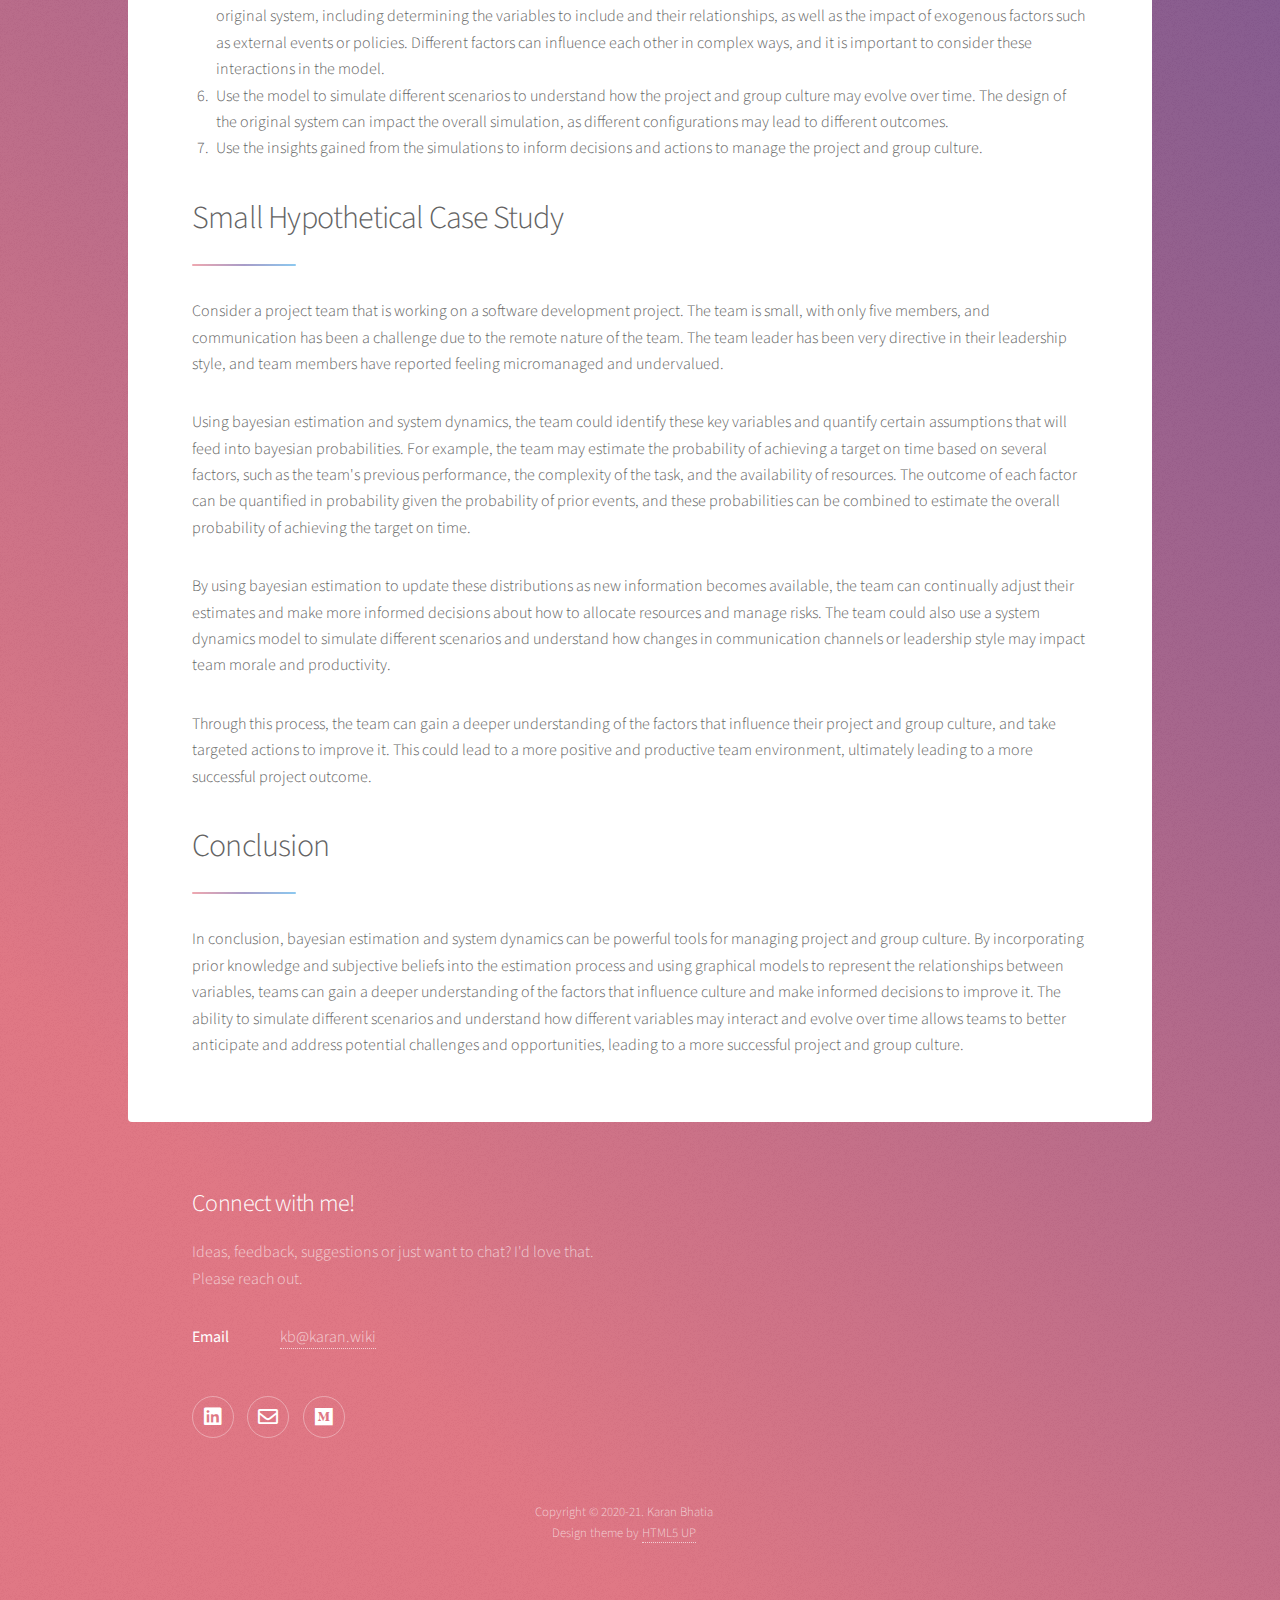
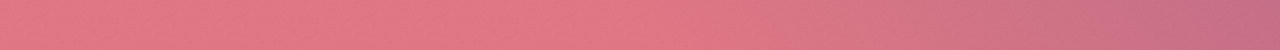
<file: DPM.html>
<html>
	<head>
		<title>Karan Bhatia</title>
		
		<!-- Global site tag (gtag.js) - Google Analytics -->
<script async src="https://www.googletagmanager.com/gtag/js?id=G-H9B1FYSRWE"></script>
<script>
  window.dataLayer = window.dataLayer || [];
  function gtag(){dataLayer.push(arguments);}
  gtag('js', new Date());
  gtag('config', 'G-H9B1FYSRWE');
</script>
		<meta charset="utf-8" />
		<meta name="viewport" content="width=device-width, initial-scale=1, user-scalable=no" />
		<link rel="stylesheet" href="assets/css/main1.0.css" />
		<meta name="image" property="og:image" content="https://karan.wiki/images/risk_matrix.png">
		<meta name="description" property="og:description" content="RBI using AI">
		<meta name="author" content="Karan Bhatia">
		<noscript><link rel="stylesheet" href="assets/css/noscript.css" /></noscript>
<!-- Libs
  –––––––––––––––––––––––––––––––––––––––––––––––––– -->
  <script src="https://d3js.org/d3.v5.min.js"></script>

		
	</head>
	<body class="is-preload">
		<!-- Google Tag Manager (noscript) -->
<noscript><iframe src="https://www.googletagmanager.com/ns.html?id=GTM-597GCKS"
	height="0" width="0" style="display:none;visibility:hidden"></iframe></noscript>
	<!-- End Google Tag Manager (noscript) -->

		<!-- Wrapper -->
			<div id="wrapper">

				<!-- Header -->
				<header id="header" class="alt">
					<h1><a href="index.html">Karan Bhatia</a></h1>
					
				</header>

        <!-- Wrapper -->
            <div id="wrapper">
                            <!-- Header -->
            <header id="header">
                <h1>Utilizing Bayesian Estimation and System Dynamics to Manage Project and Group Culture</h1>
                <p style="font-size: 0.75em; text-align: right;">Date: October, 2022</p>
            </header>

            <!-- Main -->
                <div id="main">

                    <!-- Introduction -->
                        <section id="intro" class="main">
                            <div class="spotlight">
                                <div class="content">
                                    <header class="major">
                                        <h2>Introduction</h2>
                                    </header>
                                    <p>In recent years, there has been a growing recognition of the importance of project and group culture in the successful management of projects. A positive project and group culture can improve teamwork, communication, and overall project performance, while a negative culture can hinder progress and lead to conflicts and project failure. In this paper, we will explore the use of bayesian estimation and system dynamics as tools to manage project and group culture.</p>
                                </div>
                            </div>
                        </section>
			
<section id="method" class="main">
                            <div class="spotlight">
                                <div class="content">
                                    <header class="major">
                                        <h2>Method</h2>
                                    </header>
                                    <p>Bayesian estimation is a statistical technique that allows for the incorporation of prior knowledge and subjective beliefs into the estimation process. It involves the use of probability distributions to represent uncertainties, and allows for the updating of these distributions as new information becomes available.</p>
                                    <p>System dynamics is a modeling approach that focuses on the feedback loops and dynamics within a system. It involves the use of graphical models to represent the relationships between different variables, and allows for the simulation of different scenarios to understand how a system may evolve over time.</p>
                                </div>
                            </div>
                        </section>
			
                    <!-- Method -->
                        <section id="method" class="main">
                                                    <section id="steps" class="main">
                            <div class="spotlight">
                                <div class="content">
                                    <header class="major">
                                        <h2>Steps</h2>
                                    </header>
                                    <ol>
                                        <li>Identify the key variables that are important for the project and group culture, such as team size, communication channels, and leadership style.</li>
                                        <li>Quantify certain assumptions that will feed into bayesian probabilities. For example, the team may estimate the probability of achieving a target on time based on several factors, such as the team's previous performance, the complexity of the task, and the availability of resources. The outcome of each factor can be quantified in probability given the probability of prior events, and these probabilities can be combined to estimate the overall probability of achieving the target on time.</li>
                                        <li>Develop probability distributions for these variables to represent the uncertainties surrounding their values.</li>
                                        <li>Use bayesian estimation to update these distributions as new information becomes available.</li>
                                        <li>Create a system dynamics model to represent the relationships between the variables identified in step 1. This involves designing the original system, including determining the variables to include and their relationships, as well as the impact of exogenous factors such as external events or policies. Different factors can influence each other in complex ways, and it is important to consider these interactions in the model.</li>
                                        <li>Use the model to simulate different scenarios to understand how the project and group culture may evolve over time. The design of the original system can impact the overall simulation, as different configurations may lead to different outcomes.</li>
                                        <li>Use the insights gained from the simulations to inform decisions and actions to manage the project and group culture.</li>
                                    </ol>
                                </div>
                            </div>
                        </section>
                        <section id="case-study" class="main">
                            <div class="spotlight">
                                <div class="content">
                                    <header class="major">
                                        <h2>Small Hypothetical Case Study</h2>
                                    </header>
                                    <p>Consider a project team that is working on a software development project. The team is small, with only five members, and communication has been a challenge due to the remote nature of the team. The team leader has been very directive in their leadership style, and team members have reported feeling micromanaged and undervalued.</p>
                                    <p>Using bayesian estimation and system dynamics, the team could identify these key variables and quantify certain assumptions that will feed into bayesian probabilities. For example, the team may estimate the probability of achieving a target on time based on several factors, such as the team's previous performance, the complexity of the task, and the availability of resources. The outcome of each factor can be quantified in probability given the probability of prior events, and these probabilities can be combined to estimate the overall probability of achieving the target on time.</p>
                                    <p>By using bayesian estimation to update these distributions as new information becomes available, the team can continually adjust their estimates and make more informed decisions about how to allocate resources and manage risks. The team could also use a system dynamics model to simulate different scenarios and understand how changes in communication channels or leadership style may impact team morale and productivity.</p>
                                    <p>Through this process, the team can gain a deeper understanding of the factors that influence their project and group culture, and take targeted actions to improve it. This could lead to a more positive and productive team environment, ultimately leading to a more successful project outcome.</p>
                                </div>
                            </div>
                        </section>
                        <section id="conclusion" class="main">
                            <div class="spotlight">
                                <div class="content">
                                    <header class="major">
                                        <h2>Conclusion</h2>
                                    </header>
                                    <p>In conclusion, bayesian estimation and system dynamics can be powerful tools for managing project and group culture. By incorporating prior knowledge and subjective beliefs into the estimation process and using graphical models to represent the relationships between variables, teams can gain a deeper understanding of the factors that influence culture and make informed decisions to improve it. The ability to simulate different scenarios and understand how different variables may interact and evolve over time allows teams to better anticipate and address potential challenges and opportunities, leading to a more successful project and group culture.</p>
                                </div>
                            </div>
                        </section>
                        
                </div>

           <!-- Footer -->
				<footer id="footer">
						
					<section>
						<h2>Connect with me!</h2>
						<p> Ideas, feedback, suggestions or just want to chat? I'd love that. </br> Please reach out. </p>
						<dl class="alt">
							<dt>Email</dt>
							<dd><a href="#">kb@karan.wiki</a></dd>
						</dl>
						<ul class="icons">
							<li><a href="https://www.linkedin.com/in/itskaranbhatia" target="blank" class="icon brands fa-linkedin alt"><span class="label">Linkedin</span></a></li>
							<li><a href="mailto:kb@karan.wiki" class="icon regular fa-envelope alt"><span class="label">Email</span></a></li>
							<li><a href="https://karan-b.medium.com/" target="blank" class="icon brands fa-medium alt"><span class="label">Linkedin</span></a></li>
							
						</ul>
					</section>
					<p class="copyright"> Copyright &copy; 2020-21. Karan Bhatia <br />  
						Design theme by <a href="https://html5up.net" target="_blank">HTML5 UP</a> </p>
				</footer>

		</div>

		<!-- Scripts -->
			<script src="assets/js/jquery.min.js"></script>
			<script src="assets/js/jquery.scrollex.min.js"></script>
			<script src="assets/js/jquery.scrolly.min.js"></script>
			<script src="assets/js/browser.min.js"></script>
			<script src="assets/js/breakpoints.min.js"></script>
			<script src="assets/js/util.js"></script>
			<script src="assets/js/main.js"></script>
			<script src='../lib/align_pair_quad.js'></script>
			<script src='../lib/pairwise_alignment_dna.js'></script>
			<script src='../js/util.js'></script>
			<script src='../js/Linegraph.js'></script>
			
			</script>

	</body>
</html>
</file>
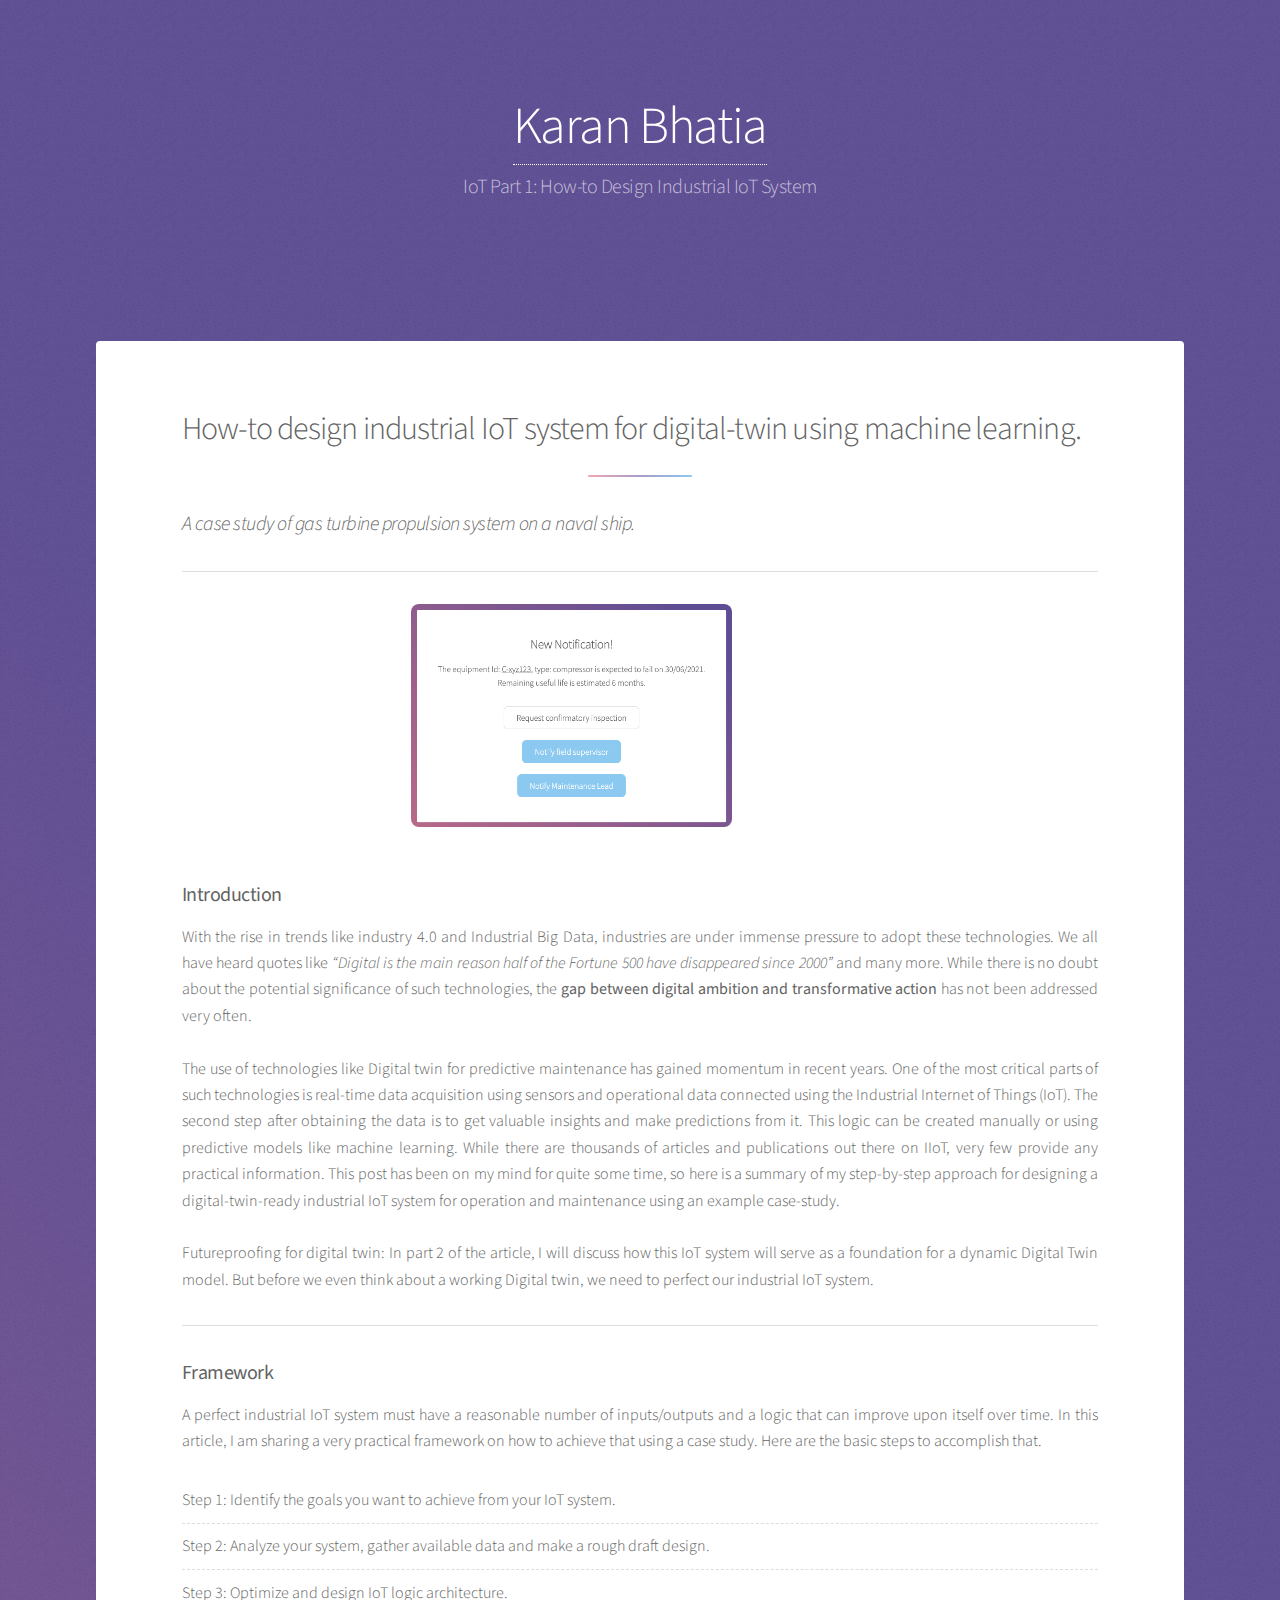
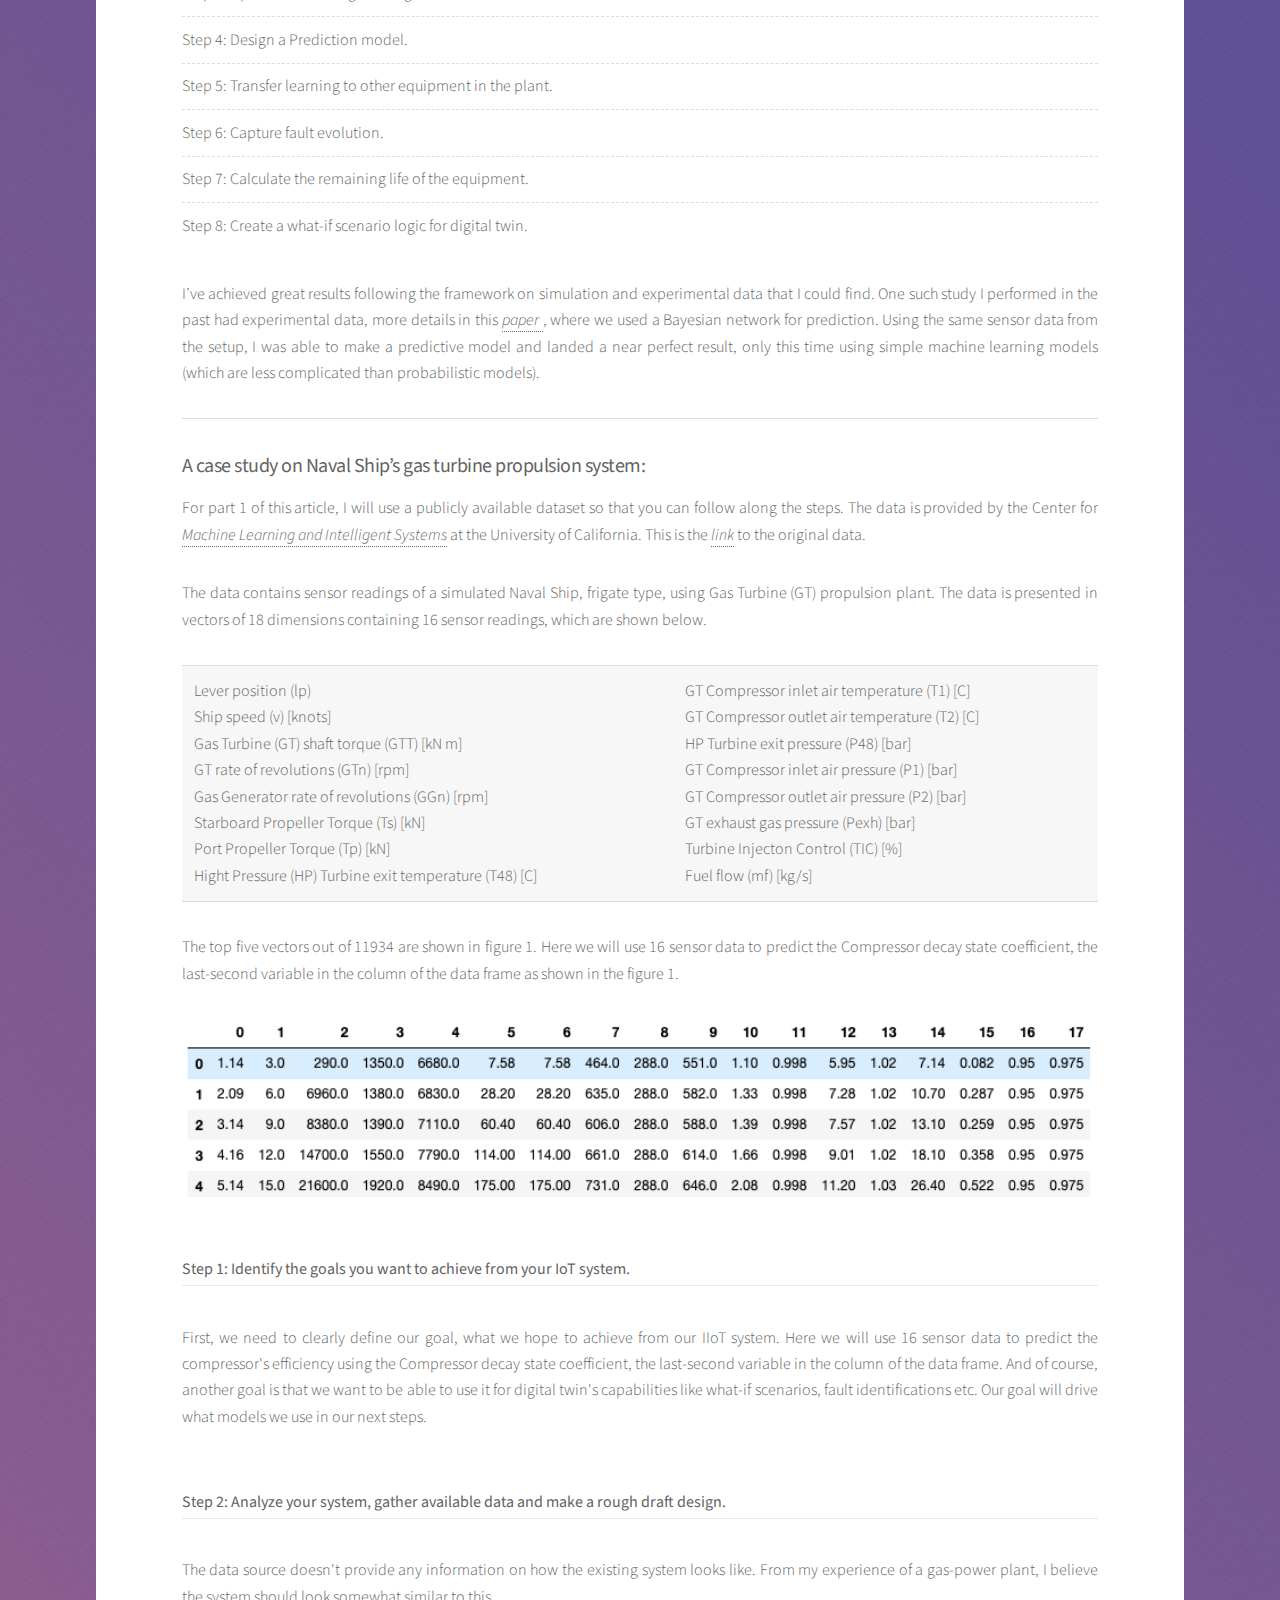
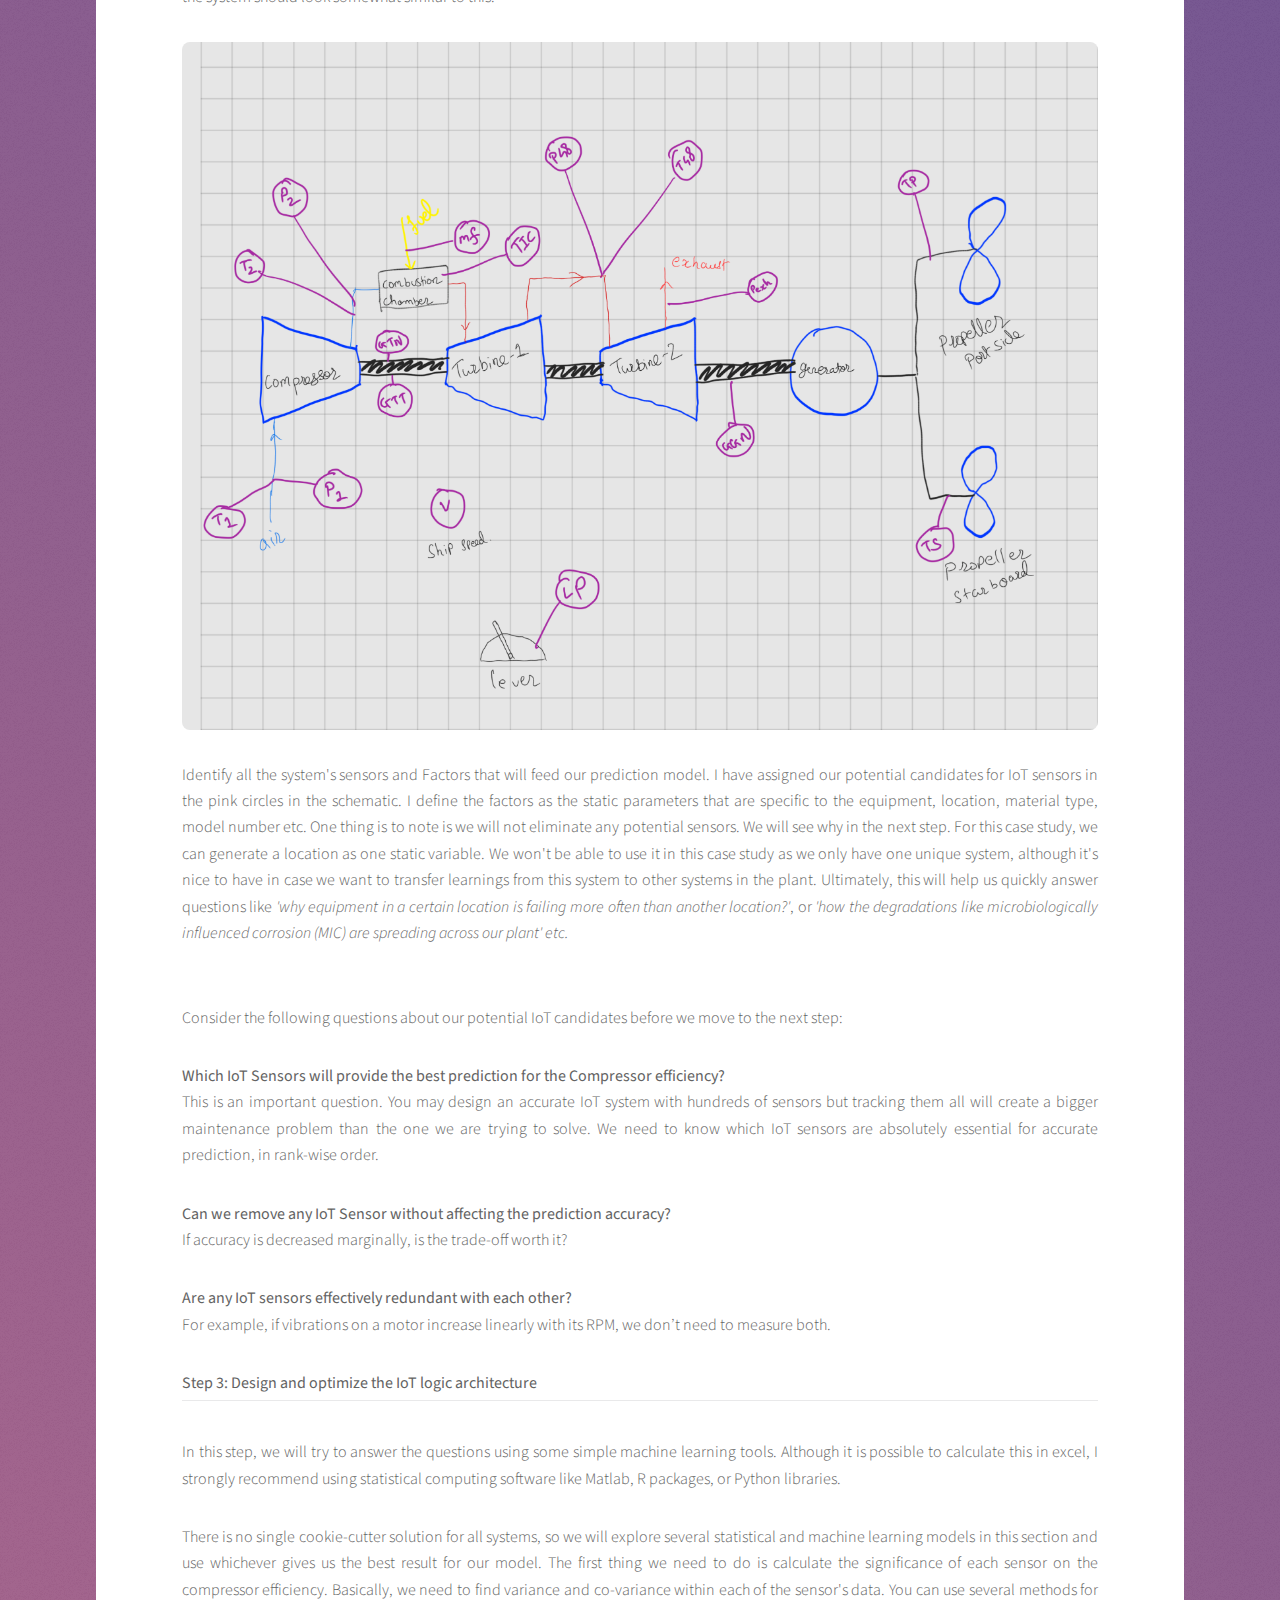
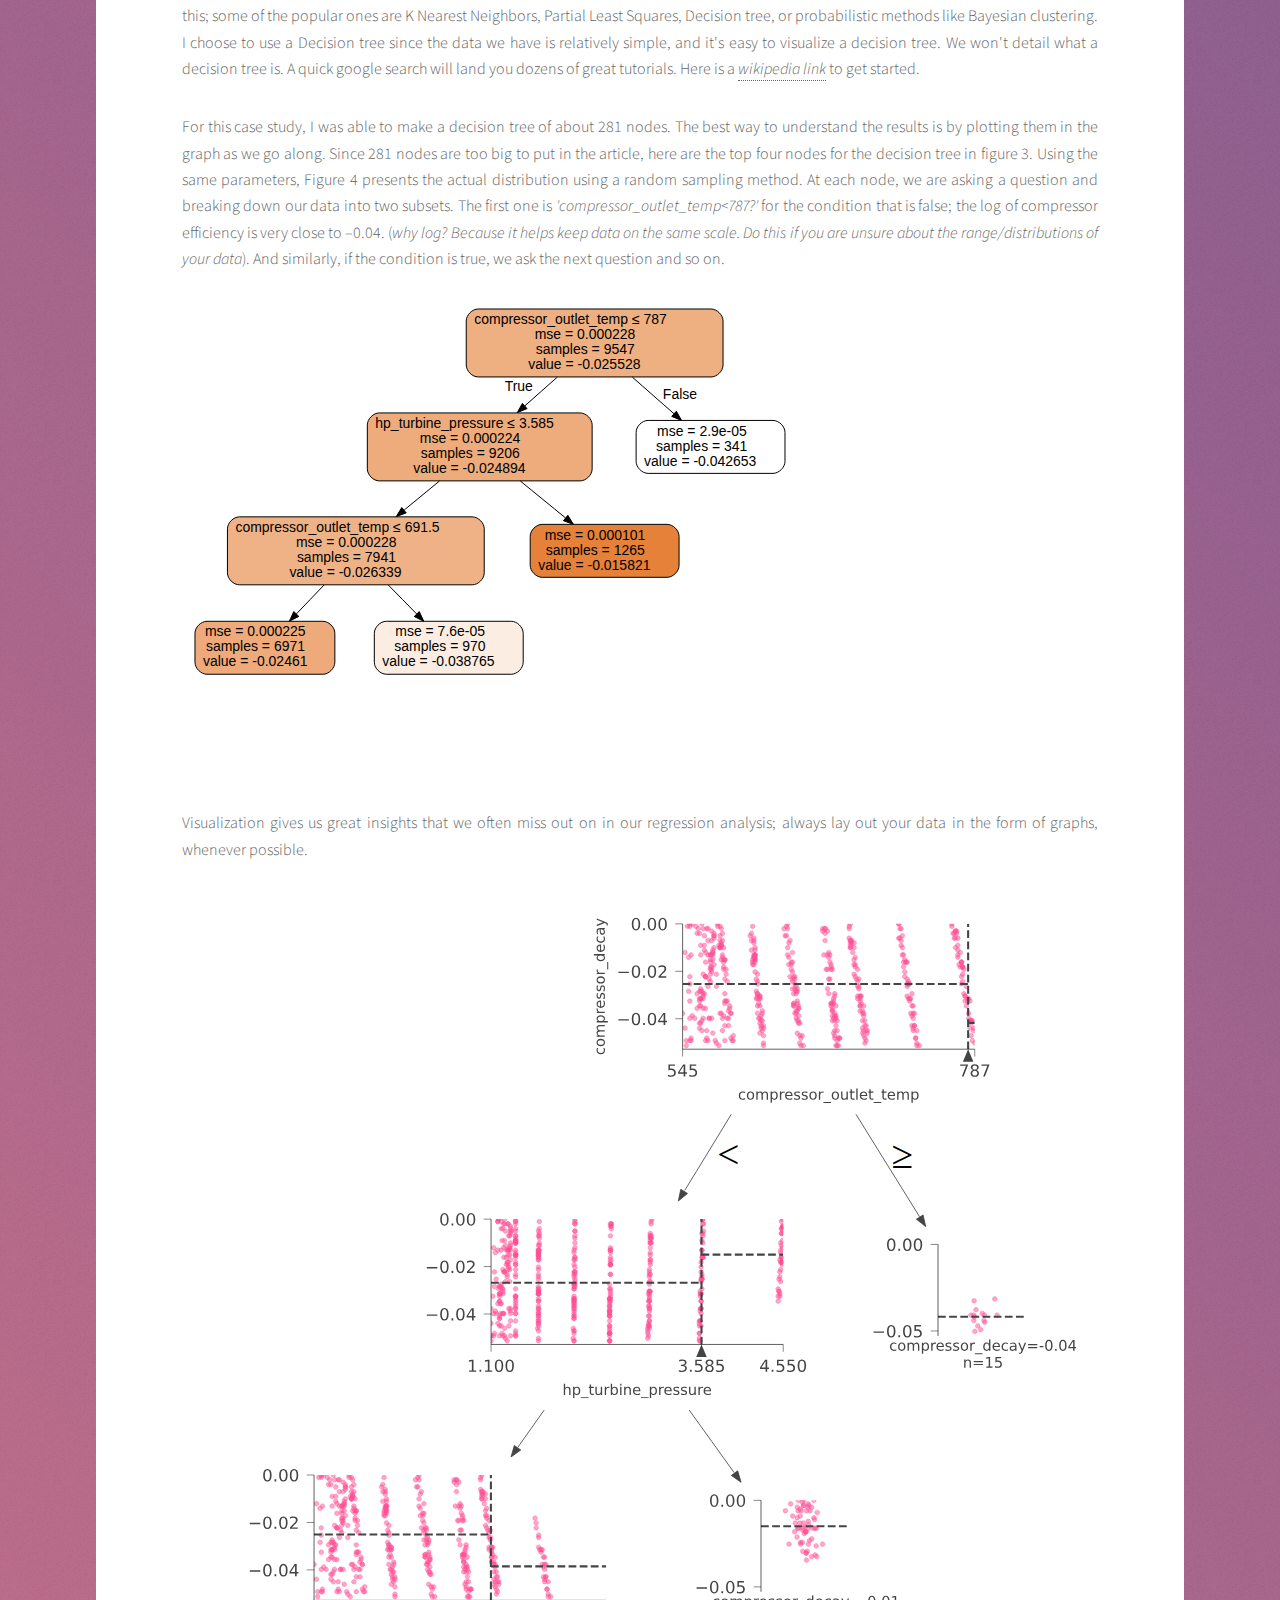
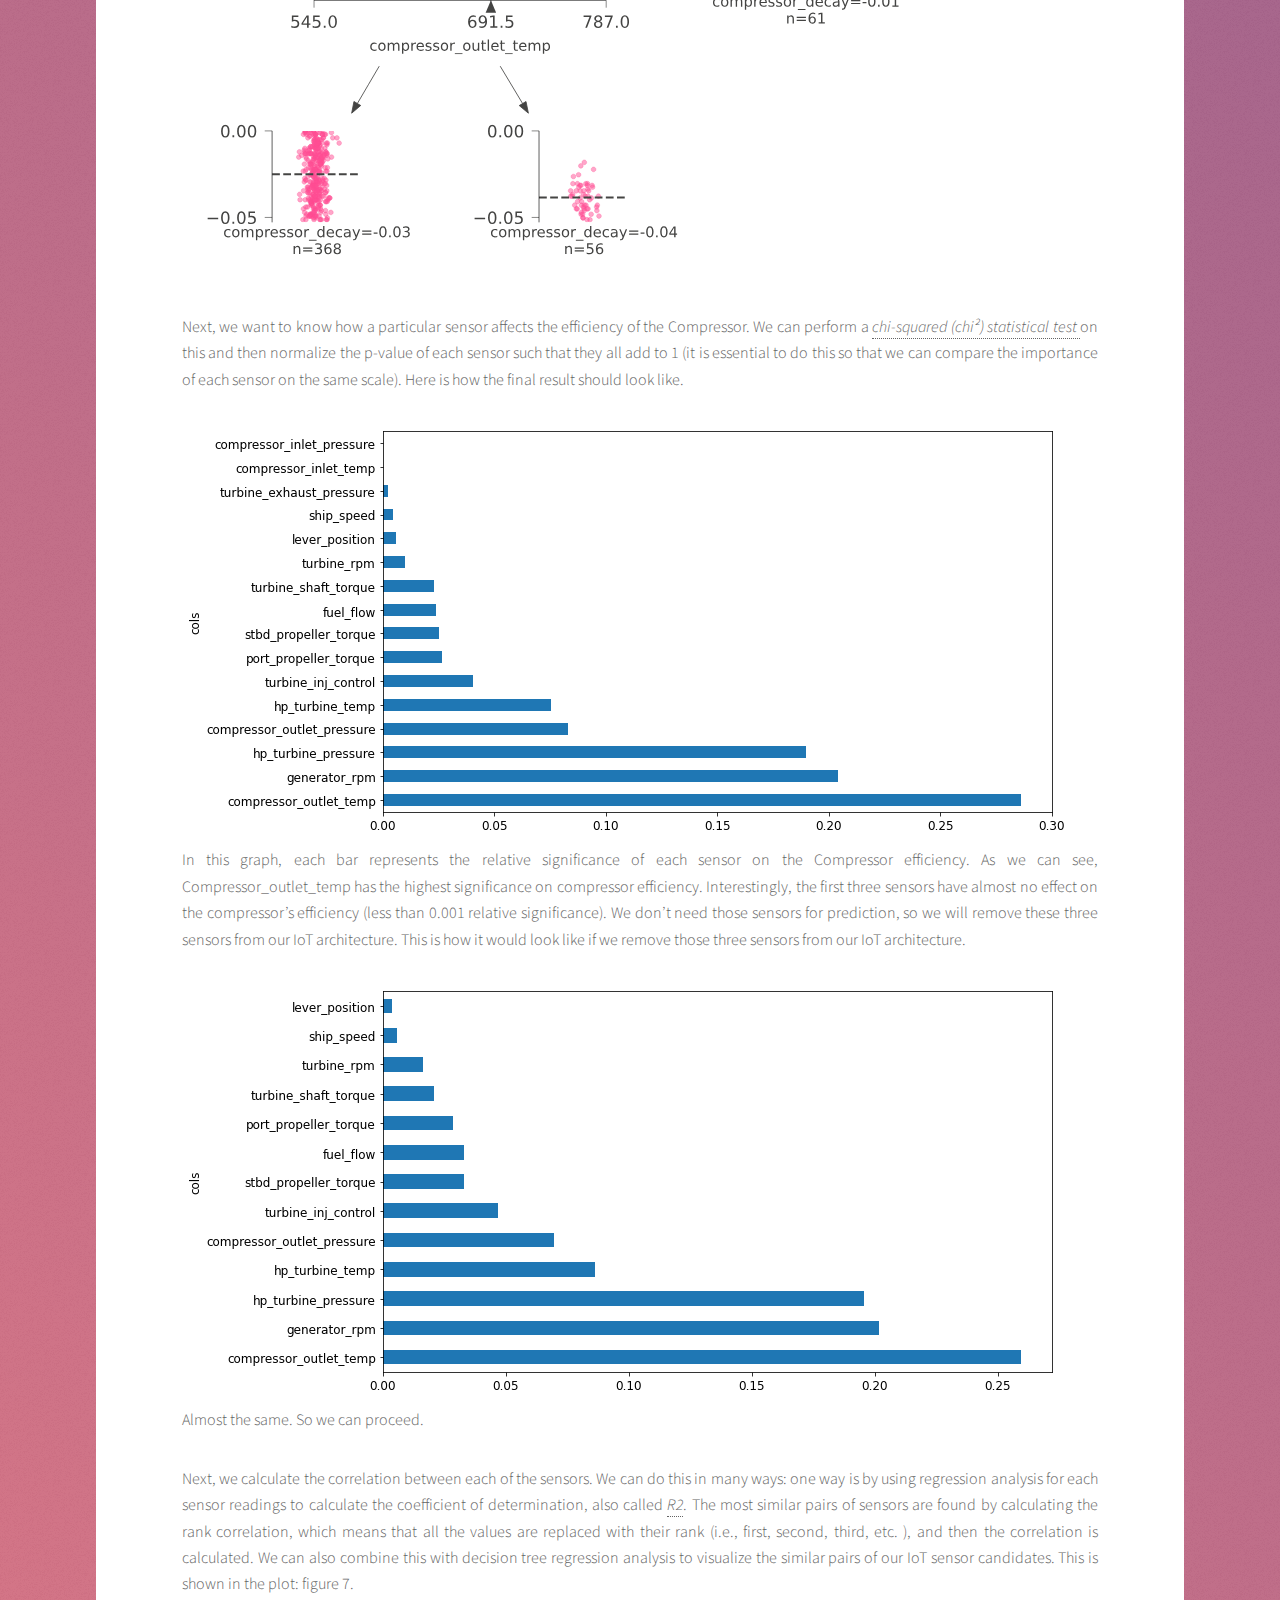
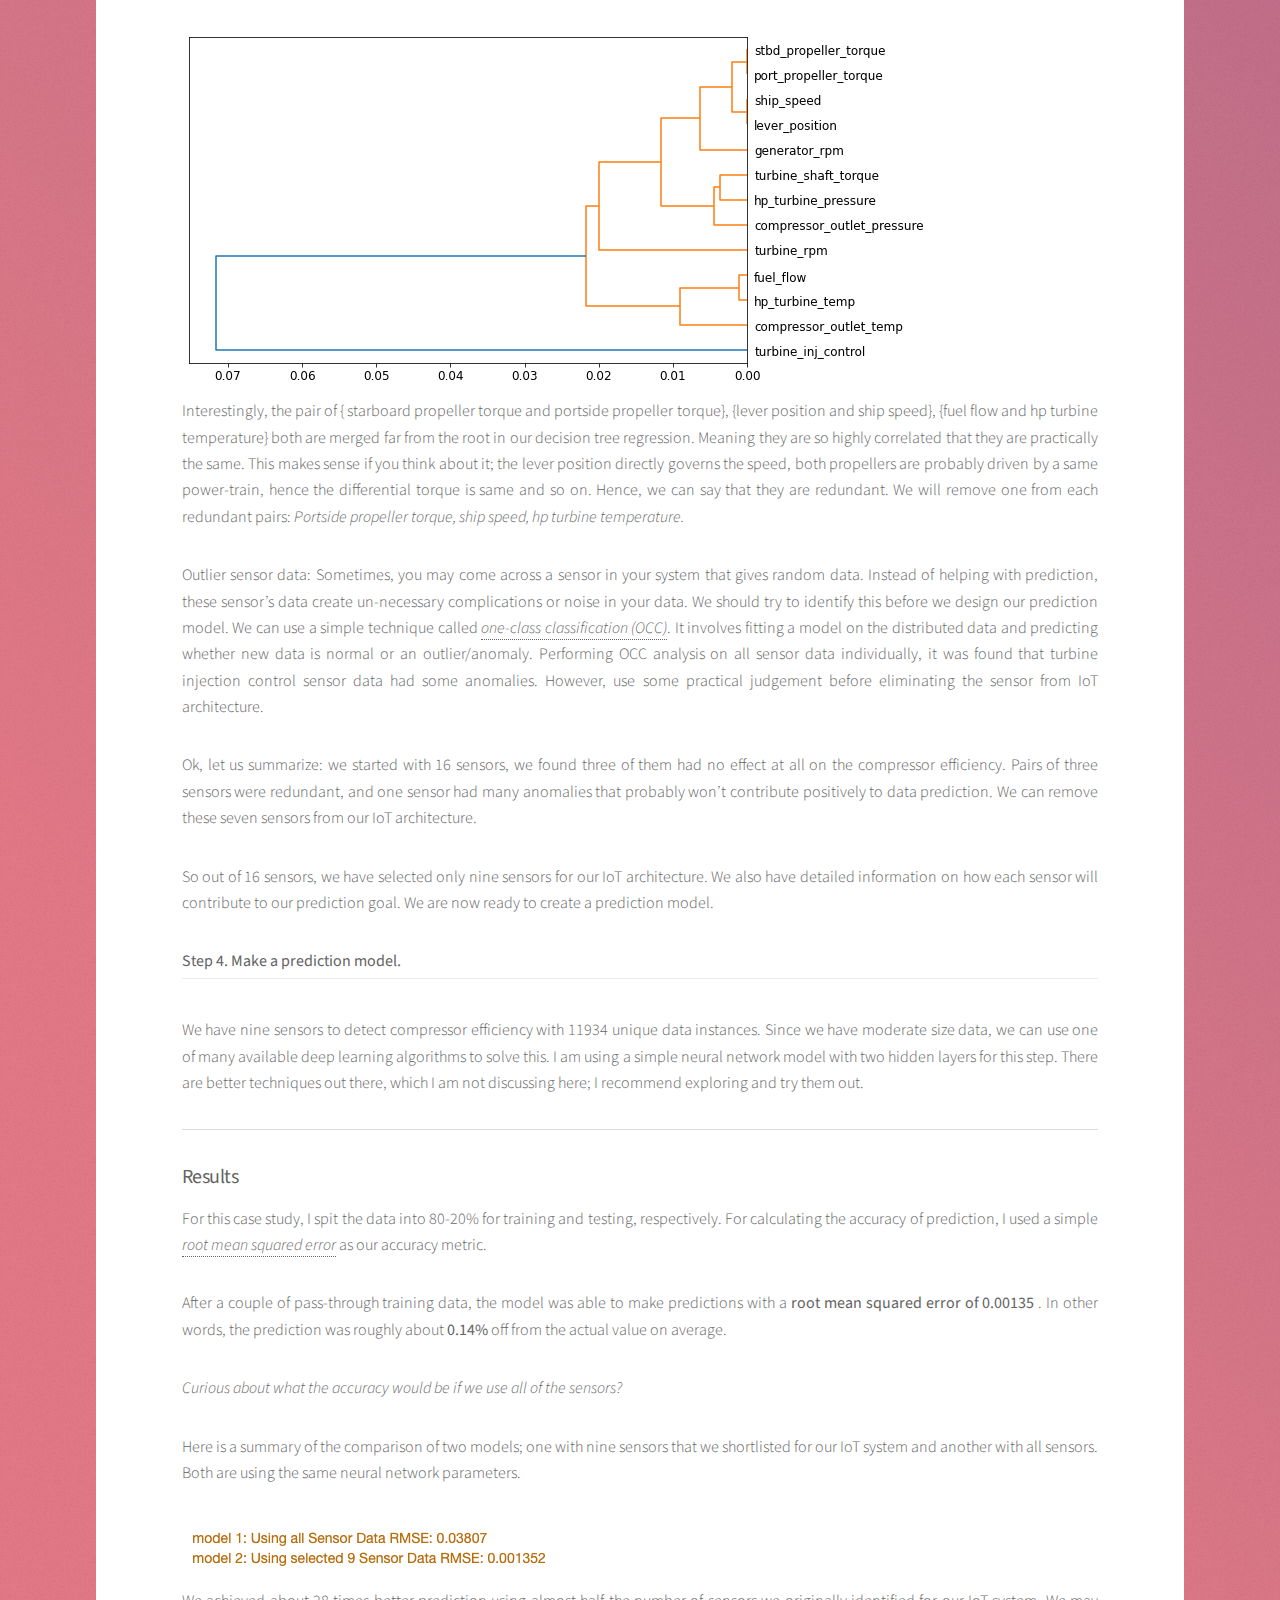
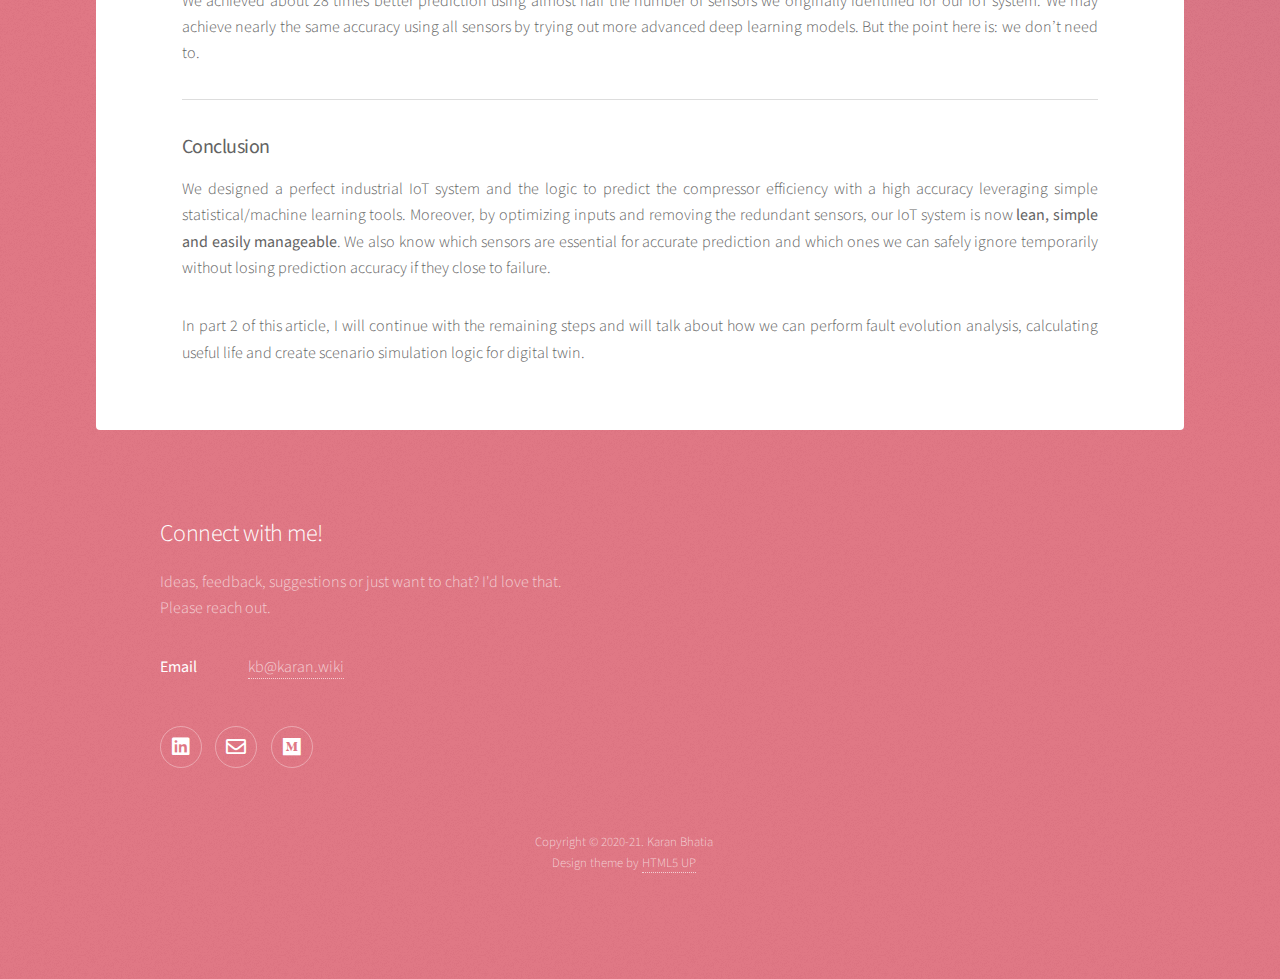
<file: IOT1.html>
<!DOCTYPE HTML>

<html>
	<head>
		<title>Karan Bhatia</title>
		<!-- Global site tag (gtag.js) - Google Analytics -->
<script async src="https://www.googletagmanager.com/gtag/js?id=G-H9B1FYSRWE"></script>
<script>
  window.dataLayer = window.dataLayer || [];
  function gtag(){dataLayer.push(arguments);}
  gtag('js', new Date());
  gtag('config', 'G-H9B1FYSRWE');
</script>
		<meta charset="utf-8" />
		<meta name="viewport" content="width=device-width, initial-scale=1, user-scalable=no" />
		<link rel="stylesheet" href="assets/css/main-iot1.0.css" />
		<meta name="image" property="og:image" content="https://karan.wiki/images/notification.png">
		<meta name="description" property="og:description" content="How-to design industrial IoT system for digital-twin using machine learning.">
		<meta name="author" content="Karan Bhatia">
		<noscript><link rel="stylesheet" href="assets/css/noscript.css" /></noscript>
<!-- Libs
  –––––––––––––––––––––––––––––––––––––––––––––––––– -->
  <script src="https://d3js.org/d3.v5.min.js"></script>

		
	</head>
	<body class="is-preload">
		<!-- Google Tag Manager (noscript) -->
<noscript><iframe src="https://www.googletagmanager.com/ns.html?id=GTM-597GCKS"
	height="0" width="0" style="display:none;visibility:hidden"></iframe></noscript>
	<!-- End Google Tag Manager (noscript) -->

		<!-- Wrapper -->
			<div id="wrapper">

				<!-- Header -->
				<header id="header" class="alt">
					<h1><a href="index.html">Karan Bhatia</a></h1>
					
					<p>IoT Part 1: How-to Design Industrial IoT System</p><br />
				</header>

				

				<!-- Main -->
					<div id="main">

						<!-- Introduction -->
							<section id="intro" class="main special">
								<div class="spotlight">
									<div class="content">
										<header class="major">
											<h2>How-to design industrial IoT system for digital-twin using machine learning.</h2>
											<h3><i>A case study of gas turbine propulsion system on a naval ship.</i></h3>
										</header>
									<hr />	
									</div>
								</div>
									<span class="image iot"><img src="images/notification.png" alt="" /></span>
									<div class="spotlight">
										<div class="content">
											<br>
											<br>
									
									<h3><b>Introduction</b></h3>
											<p>With the rise in trends like industry 4.0 and Industrial Big Data, industries are under immense pressure to adopt these technologies. We all have heard quotes like <i>“Digital is the main reason half of the Fortune 500 have disappeared since 2000”</i> and many more. While there is no doubt about the potential significance of such technologies, the <b>gap between digital ambition and transformative action</b> has not been addressed very often.

												<br>
												<br>
												The use of technologies like Digital twin for predictive maintenance has gained momentum in recent years. One of the most critical parts of such technologies is real-time data acquisition using sensors and operational data connected using the Industrial Internet of Things (IoT). The second step after obtaining the data is to get valuable insights and make predictions from it. This logic can be created manually or using predictive models like machine learning. While there are thousands of articles and publications out there on IIoT, very few provide any practical information. This post has been on my mind for quite some time, so here is a summary of my step-by-step approach for designing a digital-twin-ready industrial IoT system for operation and maintenance using an example case-study. 
												<br>
												<br>
												Futureproofing for digital twin: In part 2 of the article, I will discuss how this IoT system will serve as a foundation for a dynamic Digital Twin model. But before we even think about a working Digital twin, we need to perfect our industrial IoT system.
												<br>
											</p>
 <hr />
										<h3><b>Framework</b></h3>

										<p>A perfect industrial IoT system must have a reasonable number of inputs/outputs and a logic that can improve upon itself over time. In this article, I am sharing a very practical framework on how to achieve that using a case study. Here are the basic steps to accomplish that.</p>
										<ul class="alt">
											<li>Step 1: Identify the goals you want to achieve from your IoT system.</li>
											<li>Step 2: Analyze your system, gather available data and make a rough draft design.</li>
											<li>Step 3: Optimize and design IoT logic architecture.</li>
											<li>Step 4: Design a Prediction model.</li>
											<li>Step 5: Transfer learning to other equipment in the plant.</li>
											<li>Step 6: Capture fault evolution.</li>
											<li>Step 7: Calculate the remaining life of the equipment.</li>
											<li>Step 8: Create a what-if scenario logic for digital twin.</li>
										</ul>
										<p>I’ve achieved great results following the framework on simulation and experimental data that I could find. One such study I performed in the past had experimental data, more details in this <a href="https://doi.org/10.1016/j.oceaneng.2018.12.060"><i> paper </i></a>, where we used a Bayesian network for prediction. Using the same sensor data from the setup, I was able to make a predictive model and landed a near perfect result, only this time using simple machine learning models (which are less complicated than probabilistic models). </p>
									</div>
									
								
								</div>
										
								<hr />
								<div class="content">
										<h3><b>A case study on Naval Ship’s gas turbine propulsion system:</b></h3>
										<p> For part 1 of this article, I will use a publicly available dataset so that you can follow along the steps. The data is provided by the Center for <a href="https://cml.ics.uci.edu/"><i>Machine Learning and Intelligent Systems</i></a> at the University of California. This is the <a href="http://archive.ics.uci.edu/ml/datasets/condition+based+maintenance+of+naval+propulsion+plants#"><i>link</i></a> to the original data. </p>
										
										<p>The data contains sensor readings of a simulated Naval Ship, frigate type, using Gas Turbine (GT) propulsion plant. The data is presented in vectors of 18 dimensions containing 16 sensor readings, which are shown below. </p>
								
										<table>
											
											<tbody>
												<tr>
													<td>    Lever position (lp) <br>
														Ship speed (v) [knots] <br>
														Gas Turbine (GT) shaft torque (GTT) [kN m] <br>
														GT rate of revolutions (GTn) [rpm] <br>
														Gas Generator rate of revolutions (GGn) [rpm] <br>
														Starboard Propeller Torque (Ts) [kN] <br>
														Port Propeller Torque (Tp) [kN] <br>
														Hight Pressure (HP) Turbine exit temperature (T48) [C] <br>
													</td>
													<td>    GT Compressor inlet air temperature (T1) [C] <br>
														GT Compressor outlet air temperature (T2) [C] <br>
														HP Turbine exit pressure (P48) [bar] <br>
														GT Compressor inlet air pressure (P1) [bar] <br>
														GT Compressor outlet air pressure (P2) [bar] <br>
														GT exhaust gas pressure (Pexh) [bar] <br>
														Turbine Injecton Control (TIC) [%] <br>
														Fuel flow (mf) [kg/s]
													</td>
												
												</tr>
											</tbody>
										</table>
										
										<p>The top five vectors out of 11934 are shown in figure 1. Here we will use 16 sensor data to predict the Compressor decay state coefficient, the last-second variable in the column of the data frame as shown in the figure 1.</p>
										
										<span class="image fit"><img src="images/iot1.png" alt="" /></span>

										<br>

										<ul class="alt2">
											<li><b>Step 1: Identify the goals you want to achieve from your IoT system.</b></li>
											<li></li>
										</ul>
										<p>First, we need to clearly define our goal, what we hope to achieve from our IIoT system. Here we will use 16 sensor data to predict the compressor's efficiency using the Compressor decay state coefficient, the last-second variable in the column of the data frame. And of course, another goal is that we want to be able to use it for digital twin's capabilities like what-if scenarios, fault identifications etc. Our goal will drive what models we use in our next steps.</p>
										
										<br>

										<ul class="alt2">
											<li><b>Step 2: Analyze your system, gather available data and make a rough draft design.</b></li>
											<li></li>
										</ul>
										<p>The data source doesn't provide any information on how the existing system looks like. From my experience of a gas-power plant, I believe the system should look somewhat similar to this. </p>
									
										<span class="image fit"><img src="images/iot2.png" alt="" /></span>
									
										<p>Identify all the system's sensors and Factors that will feed our prediction model. I have assigned our potential candidates for IoT sensors in the pink circles in the schematic. I define the factors as the static parameters that are specific to the equipment, location, material type, model number etc. One thing is to note is we will not eliminate any potential sensors. We will see why in the next step. For this case study, we can generate a location as one static variable. We won't be able to use it in this case study as we only have one unique system, although it's nice to have in case we want to transfer learnings from this system to other systems in the plant. Ultimately, this will help us quickly answer questions like <i>'why equipment in a certain location is failing more often than another location?'</i>, or <i>'how the degradations like microbiologically influenced corrosion (MIC) are spreading across our plant' etc.</i></p>
										<br>
										<p>Consider the following questions about our potential IoT candidates before we move to the next step:</p>
										<p><b>Which IoT Sensors will provide the best prediction for the Compressor efficiency?</b><br>
										This is an important question. You may design an accurate IoT system with hundreds of sensors but tracking them all will create a bigger maintenance problem than the one we are trying to solve. We need to know which IoT sensors are absolutely essential for accurate prediction, in rank-wise order.</p>
										<p><b>Can we remove any IoT Sensor without affecting the prediction accuracy?</b>
										<br>If accuracy is decreased marginally, is the trade-off worth it?</p>
										<p><b>Are any IoT sensors effectively redundant with each other? </b>
										<br>For example, if vibrations on a motor increase linearly with its RPM, we don’t need to measure both.</p>
											
										<ul class="alt2">
											<li><b>Step 3: Design and optimize the IoT logic architecture</b></li>
											<li></li>
										</ul>
										<p>In this step, we will try to answer the questions using some simple machine learning tools. Although it is possible to calculate this in excel, I strongly recommend using statistical computing software like Matlab, R packages, or Python libraries.</p>
									
										<p>There is no single cookie-cutter solution for all systems, so we will explore several statistical and machine learning models in this section and use whichever gives us the best result for our model. The first thing we need to do is calculate the significance of each sensor on the compressor efficiency. Basically, we need to find variance and co-variance within each of the sensor's data. You can use several methods for this; some of the popular ones are K Nearest Neighbors, Partial Least Squares, Decision tree, or probabilistic methods like Bayesian clustering. I choose to use a Decision tree since the data we have is relatively simple, and it's easy to visualize a decision tree. We won't detail what a decision tree is. A quick google search will land you dozens of great tutorials. Here is a <a href="https://en.wikipedia.org/wiki/Decision_tree"><i>wikipedia link</i></a> to get started. </p>
										<p>For this case study, I was able to make a decision tree of about 281 nodes. The best way to understand the results is by plotting them in the graph as we go along. Since 281 nodes are too big to put in the article, here are the top four nodes for the decision tree in figure 3. Using the same parameters, Figure 4 presents the actual distribution using a random sampling method. At each node, we are asking a question and breaking down our data into two subsets. The first one is <i>'compressor_outlet_temp&lt;787?'</i> for the condition that is false; the log of compressor efficiency is very close to –0.04. (<i>why log? Because it helps keep data on the same scale. Do this if you are unsure about the range/distributions of your data</i>). And similarly, if the condition is true, we ask the next question and so on.</p>
										<span class="image"><img src="images/iot3.svg" alt="" /></span>
										<p>Visualization gives us great insights that we often miss out on in our regression analysis; always lay out your data in the form of graphs, whenever possible. </p>
										<span class="image fit"><img src="images/iot4.svg" alt="" /></span>
										<p>Next, we want to know how a particular sensor affects the efficiency of the Compressor. We can perform a <a href="https://en.wikipedia.org/wiki/Chi-squared_test"><i> chi-squared (chi²) statistical test </i></a> on this and then normalize the p-value of each sensor such that they all add to 1 (it is essential to do this so that we can compare the importance of each sensor on the same scale). Here is how the final result should look like.</p>
										<span class="image"><img src="images/iot5.png" alt="" /></span>
										<p>In this graph, each bar represents the relative significance of each sensor on the Compressor efficiency. As we can see, Compressor_outlet_temp has the highest significance on compressor efficiency. Interestingly, the first three sensors have almost no effect on the compressor’s efficiency (less than 0.001 relative significance).  We don’t need those sensors for prediction, so we will remove these three sensors from our IoT architecture.
											This is how it would look like if we remove those three sensors from our IoT architecture.</p>
										
											<span class="image"><img src="images/iot6.png" alt="" /></span>
										<p>Almost the same. So we can proceed. </p>

										<p>Next, we calculate the correlation between each of the sensors. We can do this in many ways: one way is by using regression analysis for each sensor readings to calculate the coefficient of determination, also called <a href="https://en.wikipedia.org/wiki/Coefficient_of_determination"><i>R2</i></a>. The most similar pairs of sensors are found by calculating the rank correlation, which means that all the values are replaced with their rank (i.e., first, second, third, etc. ), and then the correlation is calculated. We can also combine this with decision tree regression analysis to visualize the similar pairs of our IoT sensor candidates. This is shown in the plot: figure 7.</p>
											
										<span class="image"><img src="images/iot7.png" alt="" /></span>

										<p>Interestingly, the pair of { starboard propeller torque and portside propeller torque}, {lever position and ship speed}, {fuel flow and hp turbine temperature} both are merged far from the root in our decision tree regression. Meaning they are so highly correlated that they are practically the same. This makes sense if you think about it; the lever position directly governs the speed, both propellers are probably driven by a same power-train, hence the differential torque is same and so on. Hence, we can say that they are redundant. We will remove one from each redundant pairs: <i>Portside propeller torque, ship speed, hp turbine temperature.</i></p>
										<p>Outlier sensor data: Sometimes, you may come across a sensor in your system that gives random data. Instead of helping with prediction, these sensor’s data create un-necessary complications or noise in your data. We should try to identify this before we design our prediction model. We can use a simple technique called <a href="https://en.wikipedia.org/wiki/One-class_classification"><i> one-class classification (OCC)</i></a>. It involves fitting a model on the distributed data and predicting whether new data is normal or an outlier/anomaly. Performing OCC analysis on all sensor data individually, it was found that turbine injection control sensor data had some anomalies. However, use some practical judgement before eliminating the sensor from IoT architecture.</p>
										
										<p>Ok, let us summarize: we started with 16 sensors, we found three of them had no effect at all on the compressor efficiency. Pairs of three sensors were redundant, and one sensor had many anomalies that probably won’t contribute positively to data prediction. We can remove these seven sensors from our IoT architecture.</p>
										<p>So out of 16 sensors, we have selected only nine sensors for our IoT architecture. We also have detailed information on how each sensor will contribute to our prediction goal. We are now ready to create a prediction model.</p>
									
										<ul class="alt2">
											<li><b>Step 4. Make a prediction model.</b></li>
											<li></li>
										</ul>
										<p>We have nine sensors to detect compressor efficiency with 11934 unique data instances. Since we have moderate size data, we can use one of many available deep learning algorithms to solve this. I am using a simple neural network model with two hidden layers for this step. There are better techniques out there, which I am not discussing here; I recommend exploring and try them out.</p>
									</div>
										<hr />


								
								<h3><b>Results</b></h3>
								<p>For this case study, I spit the data into 80-20% for training and testing, respectively. For calculating the accuracy of prediction, I used a simple <a href="https://en.wikipedia.org/wiki/Root-mean-square_deviation"><i>root mean squared error</i></a>  as our accuracy metric. </p>
								<p>After a couple of pass-through training data, the model was able to make predictions with a <b>root mean squared error of 0.00135 </b>. In other words, the prediction was roughly about <b>0.14% </b> off from the actual value on average.</p>
								
								<p><i>Curious about what the accuracy would be if we use all of the sensors? </i></p>
								<p>Here is a summary of the comparison of two models; one with nine sensors that we shortlisted for our IoT system and another with all sensors. Both are using the same neural network parameters. </p>
								<span class="image"><img src="images/iot8.png" alt="" /></span>

								<p>We achieved about 28 times better prediction using almost half the number of sensors we originally identified for our IoT system. We may achieve nearly the same accuracy using all sensors by trying out more advanced deep learning models. But the point here is: we don’t need to. </p>

								<hr />
								<h3><b>Conclusion</b></h3>
								<p>We designed a perfect industrial IoT system and the logic to predict the compressor efficiency with a high accuracy leveraging simple statistical/machine learning tools. Moreover, by optimizing inputs and removing the redundant sensors, our IoT system is now <b>lean, simple and easily manageable</b>. We also know which sensors are essential for accurate prediction and which ones we can safely ignore temporarily without losing prediction accuracy if they close to failure.</p>
								
								<p>In part 2 of this article, I will continue with the remaining steps and will talk about how we can perform fault evolution analysis, calculating useful life and create scenario simulation logic for digital twin.</p>
								

								
							

							
							</section>

						
						

					</div>

				<!-- Footer -->
				<footer id="footer">
						
					<section>
						<h2>Connect with me!</h2>
						<p> Ideas, feedback, suggestions or just want to chat? I'd love that. </br> Please reach out. </p>
						<dl class="alt">
							<dt>Email</dt>
							<dd><a href="#">kb@karan.wiki</a></dd>
						</dl>
						<ul class="icons">
							<li><a href="https://www.linkedin.com/in/itskaranbhatia" target="blank" class="icon brands fa-linkedin alt"><span class="label">Linkedin</span></a></li>
							<li><a href="mailto:kb@karan.wiki" class="icon regular fa-envelope alt"><span class="label">Email</span></a></li>
							<li><a href="https://karan-b.medium.com/" target="blank" class="icon brands fa-medium alt"><span class="label">Linkedin</span></a></li>
							
						</ul>
					</section>
					<p class="copyright"> Copyright &copy; 2020-21. Karan Bhatia <br />  
						Design theme by <a href="https://html5up.net" target="_blank">HTML5 UP</a> </p>
				</footer>

		</div>

		<!-- Scripts -->
			<script src="assets/js/jquery.min.js"></script>
			<script src="assets/js/jquery.scrollex.min.js"></script>
			<script src="assets/js/jquery.scrolly.min.js"></script>
			<script src="assets/js/browser.min.js"></script>
			<script src="assets/js/breakpoints.min.js"></script>
			<script src="assets/js/util.js"></script>
			<script src="assets/js/main.js"></script>
			<script src='../lib/align_pair_quad.js'></script>
			<script src='../lib/pairwise_alignment_dna.js'></script>
			<script src='../js/util.js'></script>
			<script src='../js/Linegraph.js'></script>
			
			</script>

	</body>
</html>
</file>
<file: assets/css/noscript.css>
/*
	Stellar by HTML5 UP
	html5up.net | @ajlkn
	Free for personal and commercial use under the CCA 3.0 license (html5up.net/license)
*/

/* Header */

	body.is-preload #header.alt > * {
		opacity: 1;
	}

	body.is-preload #header.alt .logo {
		-moz-transform: none;
		-webkit-transform: none;
		-ms-transform: none;
		transform: none;
	}
</file>
<file: assets/css/main1.0.css>
@import url(fontawesome-all.min.css);
@import 'https://fonts.googleapis.com/css?family=Source+Sans+Pro:300,400';



html, body, div, span, applet, object,
iframe, h1, h2, h3, h4, h5, h6, p, blockquote,
pre, a, abbr, acronym, address, big, cite,
code, del, dfn, em, img, ins, kbd, q, s, samp,
small, strike, strong, sub, sup, tt, var, b,
u, i, center, dl, dt, dd, ol, ul, li, fieldset,
form, label, legend, table, caption, tbody,
tfoot, thead, tr, th, td, article, aside,
canvas, details, embed, figure, figcaption,
footer, header, hgroup, menu, nav, output, ruby,
section, summary, time, mark, audio, video {
	margin: 0;
	padding: 0;
	border: 0;
	font-size: 100%;
	font: inherit;
	vertical-align: baseline;}

article, aside, details, figcaption, figure,
footer, header, hgroup, menu, nav, section {
	display: block;}

body {
	line-height: 1;
}

ol, ul {
	list-style: none;
}

blockquote, q {
	quotes: none;
}

	blockquote:before, blockquote:after, q:before, q:after {
		content: '';
		content: none;
	}

table {
	border-collapse: collapse;
	border-spacing: 0;
}

body {
	-webkit-text-size-adjust: none;
}

mark {
	background-color: transparent;
	color: inherit;
}

input::-moz-focus-inner {
	border: 0;
	padding: 0;
}

input, select, textarea {
	-moz-appearance: none;
	-webkit-appearance: none;
	-ms-appearance: none;
	appearance: none;
}

/* Basic */

	@-ms-viewport {
		width: device-width;
	}

	body {
		-ms-overflow-style: scrollbar;
	}

	@media screen and (max-width: 480px) {

		html, body {
			min-width: 320px;
		}

	}

	html {
		box-sizing: border-box;
	}

	*, *:before, *:after {
		box-sizing: inherit;
	}

	body {
		background-color: #935d8c;
		background-image: url("images/overlay.png"), -moz-linear-gradient(45deg, #e37682 15%, #5f4d93 85%);
		background-image: url("images/overlay.png"), -webkit-linear-gradient(45deg, #e37682 15%, #5f4d93 85%);
		background-image: url("images/overlay.png"), -ms-linear-gradient(45deg, #e37682 15%, #5f4d93 85%);
		background-image: url("images/overlay.png"), linear-gradient(45deg, #e37682 15%, #5f4d93 85%);
	}

		body.is-preload *, body.is-preload *:before, body.is-preload *:after {
			-moz-animation: none !important;
			-webkit-animation: none !important;
			-ms-animation: none !important;
			animation: none !important;
			-moz-transition: none !important;
			-webkit-transition: none !important;
			-ms-transition: none !important;
			transition: none !important;
		}

/* Type */

	body {
		background-color: #935d8c;
		color: rgba(255, 255, 255, 0.65);
	}

	body, input, select, textarea {
		font-family: "Source Sans Pro", Helvetica, sans-serif;
		font-size: 17pt;
		font-weight: 300;
		line-height: 1.65;
	}

		@media screen and (max-width: 1680px) {

			body, input, select, textarea {
				font-size: 14pt;
			}

		}

		@media screen and (max-width: 1280px) {

			body, input, select, textarea {
				font-size: 12pt;
			}

		}

		@media screen and (max-width: 360px) {

			body, input, select, textarea {
				font-size: 11pt;
			}

		}

	a {
		-moz-transition: color 0.2s ease, border-bottom 0.2s ease;
		-webkit-transition: color 0.2s ease, border-bottom 0.2s ease;
		-ms-transition: color 0.2s ease, border-bottom 0.2s ease;
		transition: color 0.2s ease, border-bottom 0.2s ease;
		text-decoration: none;
		border-bottom: dotted 1px;
		color: inherit;
	}

		a:hover {
			border-bottom-color: transparent;
		}

	strong, b {
		font-weight: 400;
	}

	em, i {
		font-style: italic;
	}

	p {
		margin: 0 0 2em 0;
	}

		p.content {
			-moz-columns: 20em 2;
			-webkit-columns: 20em 2;
			-ms-columns: 20em 2;
			columns: 20em 2;
			-moz-column-gap: 2em;
			-webkit-column-gap: 2em;
			-ms-column-gap: 2em;
			column-gap: 2em;
			text-align: justify;
		}

	h1, h2, h3, h4, h5, h6 {
		font-weight: 300;
		line-height: 1.5;
		margin: 0 0 0.7em 0;
		letter-spacing: -0.025em;
	}

		h1 a, h2 a, h3 a, h4 a, h5 a, h6 a {
			color: inherit;
			text-decoration: none;
		}

	h1 {
		font-size: 2.5em;
		line-height: 1.2;
	}

	h2 {
		font-size: 1.5em;
	}

	h3 {
		font-size: 1.25em;
	}

	h4 {
		font-size: 1.1em;
	}

	h5 {
		font-size: 0.9em;
	}

	h6 {
		font-size: 0.7em;
	}

	@media screen and (max-width: 736px) {

		h1 {
			font-size: 2em;
		}

	}

	sub {
		font-size: 0.8em;
		position: relative;
		top: 0.5em;
	}

	sup {
		font-size: 0.8em;
		position: relative;
		top: -0.5em;
	}

	blockquote {
		border-left: solid 4px;
		font-style: italic;
		margin: 0 0 2em 0;
		padding: 0.5em 0 0.5em 2em;
	}

	code {
		border-radius: 8px;
		border: solid 1px;
		font-family: "Courier New", monospace;
		font-size: 0.9em;
		margin: 0 0.25em;
		padding: 0.25em 0.65em;
	}

	pre {
		-webkit-overflow-scrolling: touch;
		font-family: "Courier New", monospace;
		font-size: 0.9em;
		margin: 0 0 2em 0;
	}

		pre code {
			display: block;
			line-height: 1.75;
			padding: 1em 1.5em;
			overflow-x: auto;
		}

	hr {
		border: 0;
		border-bottom: solid 1px;
		margin: 2em 0;
	}

		hr.major {
			margin: 3em 0;
		}

	.align-left {
		text-align: left;
	}

	.align-center {
		text-align: center;
	}

	.align-right {
		text-align: right;
	}

	input, select, textarea {
		color: #ffffff;
	}

	a:hover {
		color: #ffffff;
	}

	strong, b {
		color: #ffffff;
	}

	h1, h2, h3, h4, h5, h6 {
		color: #ffffff;
	}

	blockquote {
		border-left-color: rgba(255, 255, 255, 0.35);
	}

	code {
		background: rgba(255, 255, 255, 0.075);
		border-color: rgba(255, 255, 255, 0.35);
	}

	hr {
		border-bottom-color: rgba(255, 255, 255, 0.35);
	}

/* Row */

	.row {
		display: flex;
		flex-wrap: wrap;
		box-sizing: border-box;
		align-items: stretch;
	}

		.row > * {
			box-sizing: border-box;
		}

		.row.gtr-uniform > * > :last-child {
			margin-bottom: 0;
		}

		.row.aln-left {
			justify-content: flex-start;
		}

		.row.aln-center {
			justify-content: center;
		}

		.row.aln-right {
			justify-content: flex-end;
		}

		.row.aln-top {
			align-items: flex-start;
		}

		.row.aln-middle {
			align-items: center;
		}

		.row.aln-bottom {
			align-items: flex-end;
		}

		.row > .imp {
			order: -1;
		}

		.row > .col-1 {
			width: 8.33333%;
		}

		.row > .off-1 {
			margin-left: 8.33333%;
		}

		.row > .col-2 {
			width: 16.66667%;
		}

		.row > .off-2 {
			margin-left: 16.66667%;
		}

		.row > .col-3 {
			width: 25%;
		}

		.row > .off-3 {
			margin-left: 25%;
		}

		.row > .col-4 {
			width: 33.33333%;
		}

		.row > .off-4 {
			margin-left: 33.33333%;
		}

		.row > .col-5 {
			width: 41.66667%;
		}

		.row > .off-5 {
			margin-left: 41.66667%;
		}

		.row > .col-6 {
			width: 50%;
		}

		.row > .off-6 {
			margin-left: 50%;
		}

		.row > .col-7 {
			width: 58.33333%;
		}

		.row > .off-7 {
			margin-left: 58.33333%;
		}

		.row > .col-8 {
			width: 66.66667%;
		}

		.row > .off-8 {
			margin-left: 66.66667%;
		}

		.row > .col-9 {
			width: 75%;
		}

		.row > .off-9 {
			margin-left: 75%;
		}

		.row > .col-10 {
			width: 83.33333%;
		}

		.row > .off-10 {
			margin-left: 83.33333%;
		}

		.row > .col-11 {
			width: 91.66667%;
		}

		.row > .off-11 {
			margin-left: 91.66667%;
		}

		.row > .col-12 {
			width: 100%;
		}

		.row > .off-12 {
			margin-left: 100%;
		}

		.row.gtr-0 {
			margin-top: 0;
			margin-left: 0em;
		}

			.row.gtr-0 > * {
				padding: 0 0 0 0em;
			}

			.row.gtr-0.gtr-uniform {
				margin-top: 0em;
			}

				.row.gtr-0.gtr-uniform > * {
					padding-top: 0em;
				}

		.row.gtr-25 {
			margin-top: 0;
			margin-left: -0.375em;
		}

			.row.gtr-25 > * {
				padding: 0 0 0 0.375em;
			}

			.row.gtr-25.gtr-uniform {
				margin-top: -0.375em;
			}

				.row.gtr-25.gtr-uniform > * {
					padding-top: 0.375em;
				}

		.row.gtr-50 {
			margin-top: 0;
			margin-left: -0.75em;
		}

			.row.gtr-50 > * {
				padding: 0 0 0 0.75em;
			}

			.row.gtr-50.gtr-uniform {
				margin-top: -0.75em;
			}

				.row.gtr-50.gtr-uniform > * {
					padding-top: 0.75em;
				}

		.row {
			margin-top: 0;
			margin-left: -1.5em;
		}

			.row > * {
				padding: 0 0 0 1.5em;
			}

			.row.gtr-uniform {
				margin-top: -1.5em;
			}

				.row.gtr-uniform > * {
					padding-top: 1.5em;
				}

		.row.gtr-150 {
			margin-top: 0;
			margin-left: -2.25em;
		}

			.row.gtr-150 > * {
				padding: 0 0 0 2.25em;
			}

			.row.gtr-150.gtr-uniform {
				margin-top: -2.25em;
			}

				.row.gtr-150.gtr-uniform > * {
					padding-top: 2.25em;
				}

		.row.gtr-200 {
			margin-top: 0;
			margin-left: -3em;
		}

			.row.gtr-200 > * {
				padding: 0 0 0 3em;
			}

			.row.gtr-200.gtr-uniform {
				margin-top: -3em;
			}

				.row.gtr-200.gtr-uniform > * {
					padding-top: 3em;
				}

		@media screen and (max-width: 1680px) {

			.row {
				display: flex;
				flex-wrap: wrap;
				box-sizing: border-box;
				align-items: stretch;
			}

				.row > * {
					box-sizing: border-box;
				}

				.row.gtr-uniform > * > :last-child {
					margin-bottom: 0;
				}

				.row.aln-left {
					justify-content: flex-start;
				}

				.row.aln-center {
					justify-content: center;
				}

				.row.aln-right {
					justify-content: flex-end;
				}

				.row.aln-top {
					align-items: flex-start;
				}

				.row.aln-middle {
					align-items: center;
				}

				.row.aln-bottom {
					align-items: flex-end;
				}

				.row > .imp-xlarge {
					order: -1;
				}

				.row > .col-1-xlarge {
					width: 8.33333%;
				}

				.row > .off-1-xlarge {
					margin-left: 8.33333%;
				}

				.row > .col-2-xlarge {
					width: 16.66667%;
				}

				.row > .off-2-xlarge {
					margin-left: 16.66667%;
				}

				.row > .col-3-xlarge {
					width: 25%;
				}

				.row > .off-3-xlarge {
					margin-left: 25%;
				}

				.row > .col-4-xlarge {
					width: 33.33333%;
				}

				.row > .off-4-xlarge {
					margin-left: 33.33333%;
				}

				.row > .col-5-xlarge {
					width: 41.66667%;
				}

				.row > .off-5-xlarge {
					margin-left: 41.66667%;
				}

				.row > .col-6-xlarge {
					width: 50%;
				}

				.row > .off-6-xlarge {
					margin-left: 50%;
				}

				.row > .col-7-xlarge {
					width: 58.33333%;
				}

				.row > .off-7-xlarge {
					margin-left: 58.33333%;
				}

				.row > .col-8-xlarge {
					width: 66.66667%;
				}

				.row > .off-8-xlarge {
					margin-left: 66.66667%;
				}

				.row > .col-9-xlarge {
					width: 75%;
				}

				.row > .off-9-xlarge {
					margin-left: 75%;
				}

				.row > .col-10-xlarge {
					width: 83.33333%;
				}

				.row > .off-10-xlarge {
					margin-left: 83.33333%;
				}

				.row > .col-11-xlarge {
					width: 91.66667%;
				}

				.row > .off-11-xlarge {
					margin-left: 91.66667%;
				}

				.row > .col-12-xlarge {
					width: 100%;
				}

				.row > .off-12-xlarge {
					margin-left: 100%;
				}

				.row.gtr-0 {
					margin-top: 0;
					margin-left: 0em;
				}

					.row.gtr-0 > * {
						padding: 0 0 0 0em;
					}

					.row.gtr-0.gtr-uniform {
						margin-top: 0em;
					}

						.row.gtr-0.gtr-uniform > * {
							padding-top: 0em;
						}

				.row.gtr-25 {
					margin-top: 0;
					margin-left: -0.375em;
				}

					.row.gtr-25 > * {
						padding: 0 0 0 0.375em;
					}

					.row.gtr-25.gtr-uniform {
						margin-top: -0.375em;
					}

						.row.gtr-25.gtr-uniform > * {
							padding-top: 0.375em;
						}

				.row.gtr-50 {
					margin-top: 0;
					margin-left: -0.75em;
				}

					.row.gtr-50 > * {
						padding: 0 0 0 0.75em;
					}

					.row.gtr-50.gtr-uniform {
						margin-top: -0.75em;
					}

						.row.gtr-50.gtr-uniform > * {
							padding-top: 0.75em;
						}

				.row {
					margin-top: 0;
					margin-left: -1.5em;
				}

					.row > * {
						padding: 0 0 0 1.5em;
					}

					.row.gtr-uniform {
						margin-top: -1.5em;
					}

						.row.gtr-uniform > * {
							padding-top: 1.5em;
						}

				.row.gtr-150 {
					margin-top: 0;
					margin-left: -2.25em;
				}

					.row.gtr-150 > * {
						padding: 0 0 0 2.25em;
					}

					.row.gtr-150.gtr-uniform {
						margin-top: -2.25em;
					}

						.row.gtr-150.gtr-uniform > * {
							padding-top: 2.25em;
						}

				.row.gtr-200 {
					margin-top: 0;
					margin-left: -3em;
				}

					.row.gtr-200 > * {
						padding: 0 0 0 3em;
					}

					.row.gtr-200.gtr-uniform {
						margin-top: -3em;
					}

						.row.gtr-200.gtr-uniform > * {
							padding-top: 3em;
						}

		}

		@media screen and (max-width: 1280px) {

			.row {
				display: flex;
				flex-wrap: wrap;
				box-sizing: border-box;
				align-items: stretch;
			}

				.row > * {
					box-sizing: border-box;
				}

				.row.gtr-uniform > * > :last-child {
					margin-bottom: 0;
				}

				.row.aln-left {
					justify-content: flex-start;
				}

				.row.aln-center {
					justify-content: center;
				}

				.row.aln-right {
					justify-content: flex-end;
				}

				.row.aln-top {
					align-items: flex-start;
				}

				.row.aln-middle {
					align-items: center;
				}

				.row.aln-bottom {
					align-items: flex-end;
				}

				.row > .imp-large {
					order: -1;
				}

				.row > .col-1-large {
					width: 8.33333%;
				}

				.row > .off-1-large {
					margin-left: 8.33333%;
				}

				.row > .col-2-large {
					width: 16.66667%;
				}

				.row > .off-2-large {
					margin-left: 16.66667%;
				}

				.row > .col-3-large {
					width: 25%;
				}

				.row > .off-3-large {
					margin-left: 25%;
				}

				.row > .col-4-large {
					width: 33.33333%;
				}

				.row > .off-4-large {
					margin-left: 33.33333%;
				}

				.row > .col-5-large {
					width: 41.66667%;
				}

				.row > .off-5-large {
					margin-left: 41.66667%;
				}

				.row > .col-6-large {
					width: 50%;
				}

				.row > .off-6-large {
					margin-left: 50%;
				}

				.row > .col-7-large {
					width: 58.33333%;
				}

				.row > .off-7-large {
					margin-left: 58.33333%;
				}

				.row > .col-8-large {
					width: 66.66667%;
				}

				.row > .off-8-large {
					margin-left: 66.66667%;
				}

				.row > .col-9-large {
					width: 75%;
				}

				.row > .off-9-large {
					margin-left: 75%;
				}

				.row > .col-10-large {
					width: 83.33333%;
				}

				.row > .off-10-large {
					margin-left: 83.33333%;
				}

				.row > .col-11-large {
					width: 91.66667%;
				}

				.row > .off-11-large {
					margin-left: 91.66667%;
				}

				.row > .col-12-large {
					width: 100%;
				}

				.row > .off-12-large {
					margin-left: 100%;
				}

				.row.gtr-0 {
					margin-top: 0;
					margin-left: 0em;
				}

					.row.gtr-0 > * {
						padding: 0 0 0 0em;
					}

					.row.gtr-0.gtr-uniform {
						margin-top: 0em;
					}

						.row.gtr-0.gtr-uniform > * {
							padding-top: 0em;
						}

				.row.gtr-25 {
					margin-top: 0;
					margin-left: -0.375em;
				}

					.row.gtr-25 > * {
						padding: 0 0 0 0.375em;
					}

					.row.gtr-25.gtr-uniform {
						margin-top: -0.375em;
					}

						.row.gtr-25.gtr-uniform > * {
							padding-top: 0.375em;
						}

				.row.gtr-50 {
					margin-top: 0;
					margin-left: -0.75em;
				}

					.row.gtr-50 > * {
						padding: 0 0 0 0.75em;
					}

					.row.gtr-50.gtr-uniform {
						margin-top: -0.75em;
					}

						.row.gtr-50.gtr-uniform > * {
							padding-top: 0.75em;
						}

				.row {
					margin-top: 0;
					margin-left: -1.5em;
				}

					.row > * {
						padding: 0 0 0 1.5em;
					}

					.row.gtr-uniform {
						margin-top: -1.5em;
					}

						.row.gtr-uniform > * {
							padding-top: 1.5em;
						}

				.row.gtr-150 {
					margin-top: 0;
					margin-left: -2.25em;
				}

					.row.gtr-150 > * {
						padding: 0 0 0 2.25em;
					}

					.row.gtr-150.gtr-uniform {
						margin-top: -2.25em;
					}

						.row.gtr-150.gtr-uniform > * {
							padding-top: 2.25em;
						}

				.row.gtr-200 {
					margin-top: 0;
					margin-left: -3em;
				}

					.row.gtr-200 > * {
						padding: 0 0 0 3em;
					}

					.row.gtr-200.gtr-uniform {
						margin-top: -3em;
					}

						.row.gtr-200.gtr-uniform > * {
							padding-top: 3em;
						}

		}

		@media screen and (max-width: 980px) {

			.row {
				display: flex;
				flex-wrap: wrap;
				box-sizing: border-box;
				align-items: stretch;
			}

				.row > * {
					box-sizing: border-box;
				}

				.row.gtr-uniform > * > :last-child {
					margin-bottom: 0;
				}

				.row.aln-left {
					justify-content: flex-start;
				}

				.row.aln-center {
					justify-content: center;
				}

				.row.aln-right {
					justify-content: flex-end;
				}

				.row.aln-top {
					align-items: flex-start;
				}

				.row.aln-middle {
					align-items: center;
				}

				.row.aln-bottom {
					align-items: flex-end;
				}

				.row > .imp-medium {
					order: -1;
				}

				.row > .col-1-medium {
					width: 8.33333%;
				}

				.row > .off-1-medium {
					margin-left: 8.33333%;
				}

				.row > .col-2-medium {
					width: 16.66667%;
				}

				.row > .off-2-medium {
					margin-left: 16.66667%;
				}

				.row > .col-3-medium {
					width: 25%;
				}

				.row > .off-3-medium {
					margin-left: 25%;
				}

				.row > .col-4-medium {
					width: 33.33333%;
				}

				.row > .off-4-medium {
					margin-left: 33.33333%;
				}

				.row > .col-5-medium {
					width: 41.66667%;
				}

				.row > .off-5-medium {
					margin-left: 41.66667%;
				}

				.row > .col-6-medium {
					width: 50%;
				}

				.row > .off-6-medium {
					margin-left: 50%;
				}

				.row > .col-7-medium {
					width: 58.33333%;
				}

				.row > .off-7-medium {
					margin-left: 58.33333%;
				}

				.row > .col-8-medium {
					width: 66.66667%;
				}

				.row > .off-8-medium {
					margin-left: 66.66667%;
				}

				.row > .col-9-medium {
					width: 75%;
				}

				.row > .off-9-medium {
					margin-left: 75%;
				}

				.row > .col-10-medium {
					width: 83.33333%;
				}

				.row > .off-10-medium {
					margin-left: 83.33333%;
				}

				.row > .col-11-medium {
					width: 91.66667%;
				}

				.row > .off-11-medium {
					margin-left: 91.66667%;
				}

				.row > .col-12-medium {
					width: 100%;
				}

				.row > .off-12-medium {
					margin-left: 100%;
				}

				.row.gtr-0 {
					margin-top: 0;
					margin-left: 0em;
				}

					.row.gtr-0 > * {
						padding: 0 0 0 0em;
					}

					.row.gtr-0.gtr-uniform {
						margin-top: 0em;
					}

						.row.gtr-0.gtr-uniform > * {
							padding-top: 0em;
						}

				.row.gtr-25 {
					margin-top: 0;
					margin-left: -0.375em;
				}

					.row.gtr-25 > * {
						padding: 0 0 0 0.375em;
					}

					.row.gtr-25.gtr-uniform {
						margin-top: -0.375em;
					}

						.row.gtr-25.gtr-uniform > * {
							padding-top: 0.375em;
						}

				.row.gtr-50 {
					margin-top: 0;
					margin-left: -0.75em;
				}

					.row.gtr-50 > * {
						padding: 0 0 0 0.75em;
					}

					.row.gtr-50.gtr-uniform {
						margin-top: -0.75em;
					}

						.row.gtr-50.gtr-uniform > * {
							padding-top: 0.75em;
						}

				.row {
					margin-top: 0;
					margin-left: -1.5em;
				}

					.row > * {
						padding: 0 0 0 1.5em;
					}

					.row.gtr-uniform {
						margin-top: -1.5em;
					}

						.row.gtr-uniform > * {
							padding-top: 1.5em;
						}

				.row.gtr-150 {
					margin-top: 0;
					margin-left: -2.25em;
				}

					.row.gtr-150 > * {
						padding: 0 0 0 2.25em;
					}

					.row.gtr-150.gtr-uniform {
						margin-top: -2.25em;
					}

						.row.gtr-150.gtr-uniform > * {
							padding-top: 2.25em;
						}

				.row.gtr-200 {
					margin-top: 0;
					margin-left: -3em;
				}

					.row.gtr-200 > * {
						padding: 0 0 0 3em;
					}

					.row.gtr-200.gtr-uniform {
						margin-top: -3em;
					}

						.row.gtr-200.gtr-uniform > * {
							padding-top: 3em;
						}

		}

		@media screen and (max-width: 736px) {

			.row {
				display: flex;
				flex-wrap: wrap;
				box-sizing: border-box;
				align-items: stretch;
			}

				.row > * {
					box-sizing: border-box;
				}

				.row.gtr-uniform > * > :last-child {
					margin-bottom: 0;
				}

				.row.aln-left {
					justify-content: flex-start;
				}

				.row.aln-center {
					justify-content: center;
				}

				.row.aln-right {
					justify-content: flex-end;
				}

				.row.aln-top {
					align-items: flex-start;
				}

				.row.aln-middle {
					align-items: center;
				}

				.row.aln-bottom {
					align-items: flex-end;
				}

				.row > .imp-small {
					order: -1;
				}

				.row > .col-1-small {
					width: 8.33333%;
				}

				.row > .off-1-small {
					margin-left: 8.33333%;
				}

				.row > .col-2-small {
					width: 16.66667%;
				}

				.row > .off-2-small {
					margin-left: 16.66667%;
				}

				.row > .col-3-small {
					width: 25%;
				}

				.row > .off-3-small {
					margin-left: 25%;
				}

				.row > .col-4-small {
					width: 33.33333%;
				}

				.row > .off-4-small {
					margin-left: 33.33333%;
				}

				.row > .col-5-small {
					width: 41.66667%;
				}

				.row > .off-5-small {
					margin-left: 41.66667%;
				}

				.row > .col-6-small {
					width: 50%;
				}

				.row > .off-6-small {
					margin-left: 50%;
				}

				.row > .col-7-small {
					width: 58.33333%;
				}

				.row > .off-7-small {
					margin-left: 58.33333%;
				}

				.row > .col-8-small {
					width: 66.66667%;
				}

				.row > .off-8-small {
					margin-left: 66.66667%;
				}

				.row > .col-9-small {
					width: 75%;
				}

				.row > .off-9-small {
					margin-left: 75%;
				}

				.row > .col-10-small {
					width: 83.33333%;
				}

				.row > .off-10-small {
					margin-left: 83.33333%;
				}

				.row > .col-11-small {
					width: 91.66667%;
				}

				.row > .off-11-small {
					margin-left: 91.66667%;
				}

				.row > .col-12-small {
					width: 100%;
				}

				.row > .off-12-small {
					margin-left: 100%;
				}

				.row.gtr-0 {
					margin-top: 0;
					margin-left: 0em;
				}

					.row.gtr-0 > * {
						padding: 0 0 0 0em;
					}

					.row.gtr-0.gtr-uniform {
						margin-top: 0em;
					}

						.row.gtr-0.gtr-uniform > * {
							padding-top: 0em;
						}

				.row.gtr-25 {
					margin-top: 0;
					margin-left: -0.25em;
				}

					.row.gtr-25 > * {
						padding: 0 0 0 0.25em;
					}

					.row.gtr-25.gtr-uniform {
						margin-top: -0.25em;
					}

						.row.gtr-25.gtr-uniform > * {
							padding-top: 0.25em;
						}

				.row.gtr-50 {
					margin-top: 0;
					margin-left: -0.5em;
				}

					.row.gtr-50 > * {
						padding: 0 0 0 0.5em;
					}

					.row.gtr-50.gtr-uniform {
						margin-top: -0.5em;
					}

						.row.gtr-50.gtr-uniform > * {
							padding-top: 0.5em;
						}

				.row {
					margin-top: 0;
					margin-left: -1em;
				}

					.row > * {
						padding: 0 0 0 1em;
					}

					.row.gtr-uniform {
						margin-top: -1em;
					}

						.row.gtr-uniform > * {
							padding-top: 1em;
						}

				.row.gtr-150 {
					margin-top: 0;
					margin-left: -1.5em;
				}

					.row.gtr-150 > * {
						padding: 0 0 0 1.5em;
					}

					.row.gtr-150.gtr-uniform {
						margin-top: -1.5em;
					}

						.row.gtr-150.gtr-uniform > * {
							padding-top: 1.5em;
						}

				.row.gtr-200 {
					margin-top: 0;
					margin-left: -2em;
				}

					.row.gtr-200 > * {
						padding: 0 0 0 2em;
					}

					.row.gtr-200.gtr-uniform {
						margin-top: -2em;
					}

						.row.gtr-200.gtr-uniform > * {
							padding-top: 2em;
						}

		}

		@media screen and (max-width: 480px) {

			.row {
				display: flex;
				flex-wrap: wrap;
				box-sizing: border-box;
				align-items: stretch;
			}

				.row > * {
					box-sizing: border-box;
				}

				.row.gtr-uniform > * > :last-child {
					margin-bottom: 0;
				}

				.row.aln-left {
					justify-content: flex-start;
				}

				.row.aln-center {
					justify-content: center;
				}

				.row.aln-right {
					justify-content: flex-end;
				}

				.row.aln-top {
					align-items: flex-start;
				}

				.row.aln-middle {
					align-items: center;
				}

				.row.aln-bottom {
					align-items: flex-end;
				}

				.row > .imp-xsmall {
					order: -1;
				}

				.row > .col-1-xsmall {
					width: 8.33333%;
				}

				.row > .off-1-xsmall {
					margin-left: 8.33333%;
				}

				.row > .col-2-xsmall {
					width: 16.66667%;
				}

				.row > .off-2-xsmall {
					margin-left: 16.66667%;
				}

				.row > .col-3-xsmall {
					width: 25%;
				}

				.row > .off-3-xsmall {
					margin-left: 25%;
				}

				.row > .col-4-xsmall {
					width: 33.33333%;
				}

				.row > .off-4-xsmall {
					margin-left: 33.33333%;
				}

				.row > .col-5-xsmall {
					width: 41.66667%;
				}

				.row > .off-5-xsmall {
					margin-left: 41.66667%;
				}

				.row > .col-6-xsmall {
					width: 50%;
				}

				.row > .off-6-xsmall {
					margin-left: 50%;
				}

				.row > .col-7-xsmall {
					width: 58.33333%;
				}

				.row > .off-7-xsmall {
					margin-left: 58.33333%;
				}

				.row > .col-8-xsmall {
					width: 66.66667%;
				}

				.row > .off-8-xsmall {
					margin-left: 66.66667%;
				}

				.row > .col-9-xsmall {
					width: 75%;
				}

				.row > .off-9-xsmall {
					margin-left: 75%;
				}

				.row > .col-10-xsmall {
					width: 83.33333%;
				}

				.row > .off-10-xsmall {
					margin-left: 83.33333%;
				}

				.row > .col-11-xsmall {
					width: 91.66667%;
				}

				.row > .off-11-xsmall {
					margin-left: 91.66667%;
				}

				.row > .col-12-xsmall {
					width: 100%;
				}

				.row > .off-12-xsmall {
					margin-left: 100%;
				}

				.row.gtr-0 {
					margin-top: 0;
					margin-left: 0em;
				}

					.row.gtr-0 > * {
						padding: 0 0 0 0em;
					}

					.row.gtr-0.gtr-uniform {
						margin-top: 0em;
					}

						.row.gtr-0.gtr-uniform > * {
							padding-top: 0em;
						}

				.row.gtr-25 {
					margin-top: 0;
					margin-left: -0.3125em;
				}

					.row.gtr-25 > * {
						padding: 0 0 0 0.3125em;
					}

					.row.gtr-25.gtr-uniform {
						margin-top: -0.3125em;
					}

						.row.gtr-25.gtr-uniform > * {
							padding-top: 0.3125em;
						}

				.row.gtr-50 {
					margin-top: 0;
					margin-left: -0.625em;
				}

					.row.gtr-50 > * {
						padding: 0 0 0 0.625em;
					}

					.row.gtr-50.gtr-uniform {
						margin-top: -0.625em;
					}

						.row.gtr-50.gtr-uniform > * {
							padding-top: 0.625em;
						}

				.row {
					margin-top: 0;
					margin-left: -1.25em;
				}

					.row > * {
						padding: 0 0 0 1.25em;
					}

					.row.gtr-uniform {
						margin-top: -1.25em;
					}

						.row.gtr-uniform > * {
							padding-top: 1.25em;
						}

				.row.gtr-150 {
					margin-top: 0;
					margin-left: -1.875em;
				}

					.row.gtr-150 > * {
						padding: 0 0 0 1.875em;
					}

					.row.gtr-150.gtr-uniform {
						margin-top: -1.875em;
					}

						.row.gtr-150.gtr-uniform > * {
							padding-top: 1.875em;
						}

				.row.gtr-200 {
					margin-top: 0;
					margin-left: -2.5em;
				}

					.row.gtr-200 > * {
						padding: 0 0 0 2.5em;
					}

					.row.gtr-200.gtr-uniform {
						margin-top: -2.5em;
					}

						.row.gtr-200.gtr-uniform > * {
							padding-top: 2.5em;
						}

		}

/* Box */

	.box {
		border-radius: 8px;
		border: solid;
		margin-bottom: 2em;
		padding: 1.5em;
	}

		.box > :last-child,
		.box > :last-child > :last-child,
		.box > :last-child > :last-child > :last-child {
			margin-bottom: 0;
		}

		.box.alt {
			border: 0;
			border-radius: 0;
			padding: 0;
		}

	.box {
		border-color: rgba(255, 255, 255, 0.35);
	}

/* Button */

	input[type="submit"],
	input[type="reset"],
	input[type="button"],
	button,
	.button {
		-moz-appearance: none;
		-webkit-appearance: none;
		-ms-appearance: none;
		appearance: none;
		-moz-transition: background-color 0.2s ease-in-out, color 0.2s ease-in-out;
		-webkit-transition: background-color 0.2s ease-in-out, color 0.2s ease-in-out;
		-ms-transition: background-color 0.2s ease-in-out, color 0.2s ease-in-out;
		transition: background-color 0.2s ease-in-out, color 0.2s ease-in-out;
		border-radius: 8px;
		border: 0;
		cursor: pointer;
		display: inline-block;
		font-weight: 300;
		height: 2.75em;
		line-height: 2.75em;
		min-width: 9.25em;
		padding: 0 1.5em;
		text-align: center;
		text-decoration: none;
		white-space: nowrap;
	}

		input[type="submit"].icon,
		input[type="reset"].icon,
		input[type="button"].icon,
		button.icon,
		.button.icon {
			padding-left: 1.35em;
		}

			input[type="submit"].icon:before,
			input[type="reset"].icon:before,
			input[type="button"].icon:before,
			button.icon:before,
			.button.icon:before {
				margin-right: 0.5em;
			}

		input[type="submit"].fit,
		input[type="reset"].fit,
		input[type="button"].fit,
		button.fit,
		.button.fit {
			width: 100%;
		}

		input[type="submit"].small,
		input[type="reset"].small,
		input[type="button"].small,
		button.small,
		.button.small {
			font-size: 0.8em;
		}

		input[type="submit"].large,
		input[type="reset"].large,
		input[type="button"].large,
		button.large,
		.button.large {
			font-size: 1.35em;
		}

		input[type="submit"].disabled, input[type="submit"]:disabled,
		input[type="reset"].disabled,
		input[type="reset"]:disabled,
		input[type="button"].disabled,
		input[type="button"]:disabled,
		button.disabled,
		button:disabled,
		.button.disabled,
		.button:disabled {
			pointer-events: none;
			opacity: 0.25;
		}

		@media screen and (max-width: 736px) {

			input[type="submit"],
			input[type="reset"],
			input[type="button"],
			button,
			.button {
				min-width: 0;
			}

		}

	input[type="submit"],
	input[type="reset"],
	input[type="button"],
	button,
	.button {
		background-color: transparent;
		box-shadow: inset 0 0 0 1px rgba(255, 255, 255, 0.35);
		color: #ffffff !important;
	}

		input[type="submit"]:hover,
		input[type="reset"]:hover,
		input[type="button"]:hover,
		button:hover,
		.button:hover {
			background-color: rgba(255, 255, 255, 0.075);
		}

		input[type="submit"]:active,
		input[type="reset"]:active,
		input[type="button"]:active,
		button:active,
		.button:active {
			background-color: rgba(255, 255, 255, 0.2);
		}

		input[type="submit"].icon:before,
		input[type="reset"].icon:before,
		input[type="button"].icon:before,
		button.icon:before,
		.button.icon:before {
			color: rgba(255, 255, 255, 0.5);
		}

		input[type="submit"].primary,
		input[type="reset"].primary,
		input[type="button"].primary,
		button.primary,
		.button.primary {
			background-color: #8cc9f0;
			color: #ffffff !important;
			box-shadow: none;
		}

			input[type="submit"].primary:hover,
			input[type="reset"].primary:hover,
			input[type="button"].primary:hover,
			button.primary:hover,
			.button.primary:hover {
				background-color: #9acff2;
			}

			input[type="submit"].primary:active,
			input[type="reset"].primary:active,
			input[type="button"].primary:active,
			button.primary:active,
			.button.primary:active {
				background-color: #7ec3ee;
			}

			input[type="submit"].primary.icon:before,
			input[type="reset"].primary.icon:before,
			input[type="button"].primary.icon:before,
			button.primary.icon:before,
			.button.primary.icon:before {
				color: #ffffff !important;
			}

/* Form */

	form {
		margin: 0 0 2em 0;
	}

	label {
		display: block;
		font-size: 0.9em;
		font-weight: 400;
		margin: 0 0 1em 0;
	}

	input[type="text"],
	input[type="password"],
	input[type="email"],
	select,
	textarea {
		-moz-appearance: none;
		-webkit-appearance: none;
		-ms-appearance: none;
		appearance: none;
		border-radius: 8px;
		border: solid 1px;
		color: inherit;
		display: block;
		outline: 0;
		padding: 0 1em;
		text-decoration: none;
		width: 100%;
	}

		input[type="text"]:invalid,
		input[type="password"]:invalid,
		input[type="email"]:invalid,
		select:invalid,
		textarea:invalid {
			box-shadow: none;
		}

	select {
		background-size: 1.25rem;
		background-repeat: no-repeat;
		background-position: calc(100% - 1rem) center;
		height: 2.75em;
		padding-right: 2.75em;
		text-overflow: ellipsis;
	}

		select:focus::-ms-value {
			background-color: transparent;
		}

		select::-ms-expand {
			display: none;
		}

	input[type="text"],
	input[type="password"],
	input[type="email"],
	select {
		height: 2.75em;
	}

	textarea {
		padding: 0.75em 1em;
	}

	input[type="checkbox"],
	input[type="radio"] {
		-moz-appearance: none;
		-webkit-appearance: none;
		-ms-appearance: none;
		appearance: none;
		display: block;
		float: left;
		margin-right: -2em;
		opacity: 0;
		width: 1em;
		z-index: -1;
	}

		input[type="checkbox"] + label,
		input[type="radio"] + label {
			text-decoration: none;
			cursor: pointer;
			display: inline-block;
			font-size: 1em;
			font-weight: 300;
			padding-left: 2.4em;
			padding-right: 0.75em;
			position: relative;
		}

			input[type="checkbox"] + label:before,
			input[type="radio"] + label:before {
				-moz-osx-font-smoothing: grayscale;
				-webkit-font-smoothing: antialiased;
				display: inline-block;
				font-style: normal;
				font-variant: normal;
				text-rendering: auto;
				line-height: 1;
				text-transform: none !important;
				font-family: 'Font Awesome 5 Free';
				font-weight: 900;
			}

			input[type="checkbox"] + label:before,
			input[type="radio"] + label:before {
				border-radius: 8px;
				border: solid 1px;
				content: '';
				display: inline-block;
				font-size: 0.8em;
				height: 2.0625em;
				left: 0;
				line-height: 2.0625em;
				position: absolute;
				text-align: center;
				top: 0;
				width: 2.0625em;
			}

		input[type="checkbox"]:checked + label:before,
		input[type="radio"]:checked + label:before {
			content: '\f00c';
		}

	input[type="checkbox"] + label:before {
		border-radius: 8px;
	}

	input[type="radio"] + label:before {
		border-radius: 100%;
	}

	::-webkit-input-placeholder {
		opacity: 1.0;
	}

	:-moz-placeholder {
		opacity: 1.0;
	}

	::-moz-placeholder {
		opacity: 1.0;
	}

	:-ms-input-placeholder {
		opacity: 1.0;
	}

	label {
		color: #ffffff;
	}

	input[type="text"],
	input[type="password"],
	input[type="email"],
	select,
	textarea {
		background-color: rgba(255, 255, 255, 0.075);
		border-color: rgba(255, 255, 255, 0.35);
	}

		input[type="text"]:focus,
		input[type="password"]:focus,
		input[type="email"]:focus,
		select:focus,
		textarea:focus {
			border-color: #8cc9f0;
			box-shadow: 0 0 0 1px #8cc9f0;
		}

	select {
		background-image: url("data:image/svg+xml;charset=utf8,%3Csvg xmlns='http://www.w3.org/2000/svg' width='40' height='40' preserveAspectRatio='none' viewBox='0 0 40 40'%3E%3Cpath d='M9.4,12.3l10.4,10.4l10.4-10.4c0.2-0.2,0.5-0.4,0.9-0.4c0.3,0,0.6,0.1,0.9,0.4l3.3,3.3c0.2,0.2,0.4,0.5,0.4,0.9 c0,0.4-0.1,0.6-0.4,0.9L20.7,31.9c-0.2,0.2-0.5,0.4-0.9,0.4c-0.3,0-0.6-0.1-0.9-0.4L4.3,17.3c-0.2-0.2-0.4-0.5-0.4-0.9 c0-0.4,0.1-0.6,0.4-0.9l3.3-3.3c0.2-0.2,0.5-0.4,0.9-0.4S9.1,12.1,9.4,12.3z' fill='rgba(255, 255, 255, 0.35)' /%3E%3C/svg%3E");
	}

		select option {
			color: #ffffff;
			background: #935d8c;
		}

	input[type="checkbox"] + label,
	input[type="radio"] + label {
		color: rgba(255, 255, 255, 0.65);
	}

		input[type="checkbox"] + label:before,
		input[type="radio"] + label:before {
			background: rgba(255, 255, 255, 0.075);
			border-color: rgba(255, 255, 255, 0.35);
		}

	input[type="checkbox"]:checked + label:before,
	input[type="radio"]:checked + label:before {
		background-color: #ffffff;
		border-color: #ffffff;
		color: #935d8c;
	}

	input[type="checkbox"]:focus + label:before,
	input[type="radio"]:focus + label:before {
		border-color: #8cc9f0;
		box-shadow: 0 0 0 1px #8cc9f0;
	}

	::-webkit-input-placeholder {
		color: rgba(255, 255, 255, 0.5) !important;
	}

	:-moz-placeholder {
		color: rgba(255, 255, 255, 0.5) !important;
	}

	::-moz-placeholder {
		color: rgba(255, 255, 255, 0.5) !important;
	}

	:-ms-input-placeholder {
		color: rgba(255, 255, 255, 0.5) !important;
	}

	.formerize-placeholder {
		color: rgba(255, 255, 255, 0.5) !important;
	}

/* Icon */

	.icon {
		text-decoration: none;
		-moz-transition: background-color 0.2s ease-in-out, color 0.2s ease-in-out;
		-webkit-transition: background-color 0.2s ease-in-out, color 0.2s ease-in-out;
		-ms-transition: background-color 0.2s ease-in-out, color 0.2s ease-in-out;
		transition: background-color 0.2s ease-in-out, color 0.2s ease-in-out;
		border-bottom: none;
		position: relative;
	}

		.icon:before {
			-moz-osx-font-smoothing: grayscale;
			-webkit-font-smoothing: antialiased;
			display: inline-block;
			font-style: normal;
			font-variant: normal;
			text-rendering: auto;
			line-height: 1;
			text-transform: none !important;
			font-family: 'Font Awesome 5 Free';
			font-weight: 400;
		}

		.icon > .label {
			display: none;
		}

		.icon:before {
			line-height: solid;
		}

		.icon.solid:before {
			font-weight: 900;
		}

		.icon.brands:before {
			font-family: 'Font Awesome 5 Brands';
		}

		.icon.major {
			border: solid 1px;
			display: inline-block;
			border-radius: 100%;
			padding: 0.65em;
			margin: 0 0 2em 0;
			cursor: default;
		}

			.icon.major:before {
				display: inline-block;
				font-size: 6.25rem;
				width: 2.25em;
				height: 2.25em;
				line-height: 2.2em;
				border-radius: 100%;
				border: solid 1px;
				text-align: center;
			}

		.icon.alt {
			display: inline-block;
			border: solid 1px;
			border-radius: 100%;
		}

			.icon.alt:before {
				display: block;
				font-size: 1.25em;
				width: 2em;
				height: 2em;
				text-align: center;
				line-height: 2em;
			}

		.icon.style1 {
			color: #efa8b0;
		}

		.icon.style2 {
			color: #c79cc8;
		}

		.icon.style3 {
			color: #a89cc8;
		}

		.icon.style4 {
			color: #9bb2e1;
		}

		.icon.style5 {
			color: #8cc9f0;
		}

		@media screen and (max-width: 1680px) {

			.icon.major:before {
				font-size: 5.5rem;
			}

		}

		@media screen and (max-width: 1280px) {

			.icon.major:before {
				font-size: 4.75rem;
			}

		}

		@media screen and (max-width: 736px) {

			.icon.major {
				margin: 0 0 1.5em 0;
				padding: 0.35em;
			}

				.icon.major:before {
					font-size: 3.5rem;
				}

		}

	.icon.major {
		border-color: rgba(255, 255, 255, 0.35);
	}

		.icon.major:before {
			border-color: rgba(255, 255, 255, 0.35);
		}

	.icon.alt {
		border-color: rgba(255, 255, 255, 0.35);
		color: #ffffff;
	}

		.icon.alt:hover {
			background-color: rgba(255, 255, 255, 0.075);
		}

		.icon.alt:active {
			background-color: rgba(255, 255, 255, 0.2);
		}

/* Image */

	.image {
		border-radius: 8px;
		border: 0;
		display: inline-block;
		position: relative;
	}

		.image img {
			border-radius: 8px;
			display: block;
		}

		.image.left, .image.right {
			max-width: 40%;
		}

			.image.left img, .image.right img {
				width: 100%;
			}

		.image.left {
			float: left;
			margin: 0 1.5em 1em 0;
			top: 0.25em;
		}

		.image.right {
			float: right;
			margin: 0 0 1em 1.5em;
			top: 0.25em;
		}

		.image.fit {
			display: block;
			margin: 0 0 2em 0;
			width: 100%;
		}

			.image.fit img {
				width: 100%;
			}

		.image.main {
			display: block;
			margin: 0 0 3em 0;
			width: 100%;
		}

			.image.main img {
				width: 100%;
			}

/* List */

	ol {
		list-style: decimal;
		margin: 0 0 2em 0;
		padding-left: 1.25em;
	}

		ol li {
			padding-left: 0.25em;
		}

	ul {
		list-style: disc;
		margin: 0 0 2em 0;
		padding-left: 1em;
	}

		ul li {
			padding-left: 0.5em;
		}

		ul.alt {
			list-style: none;
			padding-left: 0;
		}

			ul.alt li {
				border-top: solid 1px;
				padding: 0.5em 0;
			}

				ul.alt li:first-child {
					border-top: 0;
					padding-top: 0;
				}

	dl {
		margin: 0 0 2em 0;
	}

		dl dt {
			display: block;
			font-weight: 400;
			margin: 0 0 1em 0;
		}

		dl dd {
			margin-left: 2em;
		}

		dl.alt dt {
			display: block;
			width: 3em;
			margin: 0;
			clear: left;
			float: left;
		}

		dl.alt dd {
			margin: 0 0 0.85em 5.5em;
		}

		dl.alt:after {
			content: '';
			display: block;
			clear: both;
		}

	ul.alt li {
		border-top-color: rgba(255, 255, 255, 0.35);
	}

	dl dt {
		color: #ffffff;
	}

/* Actions */

	ul.actions {
		display: -moz-flex;
		display: -webkit-flex;
		display: -ms-flex;
		display: flex;
		cursor: default;
		list-style: none;
		margin-left: -1em;
		padding-left: 0;
	}

		ul.actions li {
			padding: 0 0 0 1em;
			vertical-align: middle;
		}

		ul.actions.special {
			-moz-justify-content: center;
			-webkit-justify-content: center;
			-ms-justify-content: center;
			justify-content: center;
			width: 100%;
			margin-left: 0;
		}

			ul.actions.special li:first-child {
				padding-left: 0;
			}

		ul.actions.stacked {
			-moz-flex-direction: column;
			-webkit-flex-direction: column;
			-ms-flex-direction: column;
			flex-direction: column;
			margin-left: 0;
		}

			ul.actions.stacked li {
				padding: 1.3em 0 0 0;
			}

				ul.actions.stacked li:first-child {
					padding-top: 0;
				}

		ul.actions.fit {
			width: calc(100% + 1em);
		}

			ul.actions.fit li {
				-moz-flex-grow: 1;
				-webkit-flex-grow: 1;
				-ms-flex-grow: 1;
				flex-grow: 1;
				-moz-flex-shrink: 1;
				-webkit-flex-shrink: 1;
				-ms-flex-shrink: 1;
				flex-shrink: 1;
				width: 100%;
			}

				ul.actions.fit li > * {
					width: 100%;
				}

			ul.actions.fit.stacked {
				width: 100%;
			}

		@media screen and (max-width: 480px) {

			ul.actions:not(.fixed) {
				-moz-flex-direction: column;
				-webkit-flex-direction: column;
				-ms-flex-direction: column;
				flex-direction: column;
				margin-left: 0;
				width: 100% !important;
			}

				ul.actions:not(.fixed) li {
					-moz-flex-grow: 1;
					-webkit-flex-grow: 1;
					-ms-flex-grow: 1;
					flex-grow: 1;
					-moz-flex-shrink: 1;
					-webkit-flex-shrink: 1;
					-ms-flex-shrink: 1;
					flex-shrink: 1;
					padding: 1em 0 0 0;
					text-align: center;
					width: 100%;
				}

					ul.actions:not(.fixed) li > * {
						width: 100%;
					}

					ul.actions:not(.fixed) li:first-child {
						padding-top: 0;
					}

					ul.actions:not(.fixed) li input[type="submit"],
					ul.actions:not(.fixed) li input[type="reset"],
					ul.actions:not(.fixed) li input[type="button"],
					ul.actions:not(.fixed) li button,
					ul.actions:not(.fixed) li .button {
						width: 100%;
					}

						ul.actions:not(.fixed) li input[type="submit"].icon:before,
						ul.actions:not(.fixed) li input[type="reset"].icon:before,
						ul.actions:not(.fixed) li input[type="button"].icon:before,
						ul.actions:not(.fixed) li button.icon:before,
						ul.actions:not(.fixed) li .button.icon:before {
							margin-left: -0.5rem;
						}

		}

/* Icons */

	ul.icons {
		cursor: default;
		list-style: none;
		padding-left: 0;
	}

		ul.icons li {
			display: inline-block;
			padding: 0 0.65em 0 0;
		}

			ul.icons li:last-child {
				padding-right: 0 !important;
			}

/* Section/Article */

	section.special, article.special {
		text-align: center;
	}

	header.major {
		margin-bottom: 3em;
	}

		header.major h2 {
			font-size: 2em;
		}

			header.major h2:after {
				display: block;
				content: '';
				width: 3.25em;
				height: 2px;
				margin: 0.7em 0 1em 0;
				border-radius: 2px;
			}

				section.special header.major h2:after, article.special header.major h2:after {
					margin-left: auto;
					margin-right: auto;
				}

		header.major p {
			font-size: 1.25em;
			letter-spacing: -0.025em;
		}

		header.major.special {
			text-align: center;
		}

			header.major.special h2:after {
				margin-left: auto;
				margin-right: auto;
			}

	footer.major {
		margin-top: 3em;
	}

	@media screen and (max-width: 736px) {

		header.major {
			margin-bottom: 0;
		}

			header.major h2 {
				font-size: 1.5em;
			}

			header.major p {
				font-size: 1em;
				letter-spacing: 0;
			}

				header.major p br {
					display: none;
				}

		footer.major {
			margin-top: 0;
		}

	}

	header.major h2:after {
		background-color: rgba(255, 255, 255, 0.35);
	}

/* Table */

	.table-wrapper {
		-webkit-overflow-scrolling: touch;
		overflow-x: auto;
	}

	table {
		margin: 0 0 2em 0;
		width: 100%;
	}

		table tbody tr {
			border: solid 1px;
			border-left: 0;
			border-right: 0;
		}

		table td {
			padding: 0.75em 0.75em;
		}

		table th {
			font-size: 0.9em;
			font-weight: 400;
			padding: 0 0.75em 0.75em 0.75em;
			text-align: left;
		}

		table thead {
			border-bottom: solid 2px;
		}

		table tfoot {
			border-top: solid 2px;
		}

		table.alt {
			border-collapse: separate;
		}

			table.alt tbody tr td {
				border: solid 1px;
				border-left-width: 0;
				border-top-width: 0;
			}

				table.alt tbody tr td:first-child {
					border-left-width: 1px;
				}

			table.alt tbody tr:first-child td {
				border-top-width: 1px;
			}

			table.alt thead {
				border-bottom: 0;
			}

			table.alt tfoot {
				border-top: 0;
			}

	table tbody tr {
		border-color: rgba(255, 255, 255, 0.35);
	}

		table tbody tr:nth-child(2n + 1) {
			background-color: rgba(255, 255, 255, 0.075);
		}

	table th {
		color: #ffffff;
	}

	table thead {
		border-bottom-color: rgba(255, 255, 255, 0.35);
	}

	table tfoot {
		border-top-color: rgba(255, 255, 255, 0.35);
	}

	table.alt tbody tr td {
		border-color: rgba(255, 255, 255, 0.35);
	}

/* Features */

	.features {
		display: -moz-flex;
		display: -webkit-flex;
		display: -ms-flex;
		display: flex;
		-moz-flex-wrap: wrap;
		-webkit-flex-wrap: wrap;
		-ms-flex-wrap: wrap;
		flex-wrap: wrap;
		-moz-justify-content: center;
		-webkit-justify-content: center;
		-ms-justify-content: center;
		justify-content: center;
		width: calc(100% + 2em);
		margin: 0 0 3em -2em;
		padding: 0;
		list-style: none;
	}

		.features li {
			width: calc(33.33333% - 2em);
			margin-left: 2em;
			margin-top: 3em;
			padding: 0;
		}

			.features li:nth-child(1), .features li:nth-child(2), .features li:nth-child(3) {
				margin-top: 0;
			}

			.features li > :last-child {
				margin-bottom: 0;
			}

		@media screen and (max-width: 980px) {

			.features li {
				width: calc(50% - 2em);
			}

				.features li:nth-child(3) {
					margin-top: 3em;
				}

		}

		@media screen and (max-width: 736px) {

			.features {
				width: 100%;
				margin: 0 0 2em 0;
			}

				.features li {
					width: 100%;
					margin-left: 0;
					margin-top: 2em;
				}

					.features li:nth-child(2), .features li:nth-child(3) {
						margin-top: 2em;
					}

		}

/* Statistics */

	.statistics {
		display: -moz-flex;
		display: -webkit-flex;
		display: -ms-flex;
		display: flex;
		width: 100%;
		margin: 0 0 3em 0;
		padding: 0;
		list-style: none;
		cursor: default;
	}

		.statistics li {
			-moz-flex: 1;
			-webkit-flex: 1;
			-ms-flex: 1;
			flex: 1;
			padding: 1.5em;
			color: #ffffff;
			text-align: center;
		}

			.statistics li.style1 {
				background-color: #efa8b0;
			}

			.statistics li.style2 {
				background-color: #c79cc8;
			}

			.statistics li.style3 {
				background-color: #a89cc8;
			}

			.statistics li.style4 {
				background-color: #9bb2e1;
			}

			.statistics li.style5 {
				background-color: #8cc9f0;
			}

			.statistics li strong, .statistics li b {
				display: block;
				font-size: 2em;
				line-height: 1.1;
				color: inherit !important;
				font-weight: 300;
				letter-spacing: -0.025em;
			}

			.statistics li:first-child {
				border-top-left-radius: 8px;
				border-bottom-left-radius: 8px;
			}

			.statistics li:last-child {
				border-top-right-radius: 8px;
				border-bottom-right-radius: 8px;
			}

			.statistics li .icon {
				display: inline-block;
			}

				.statistics li .icon:before {
					font-size: 2.75rem;
					line-height: 1.3;
				}

		@media screen and (max-width: 980px) {

			.statistics li strong, .statistics li b {
				font-size: 1.5em;
			}

		}

		@media screen and (max-width: 736px) {

			.statistics {
				display: block;
				width: 20em;
				max-width: 100%;
				margin: 0 auto 2em auto;
			}

				.statistics li:first-child {
					border-bottom-left-radius: 0;
					border-top-right-radius: 8px;
				}

				.statistics li:last-child {
					border-top-right-radius: 0;
					border-bottom-left-radius: 8px;
				}

				.statistics li .icon:before {
					font-size: 3.75rem;
				}

				.statistics li strong, .statistics li b {
					font-size: 2.5em;
				}

		}

/* Spotlight */

	.spotlight {
		display: -moz-flex;
		display: -webkit-flex;
		display: -ms-flex;
		display: flex;
		-moz-align-items: center;
		-webkit-align-items: center;
		-ms-align-items: center;
		align-items: center;
		margin: 0 0 2em 0;
	}

		.spotlight .content {
			-moz-flex: 1;
			-webkit-flex: 1;
			-ms-flex: 1;
			flex: 1;
		}

			.spotlight .content > :last-child {
				margin-bottom: 0;
			}

			.spotlight .content header.major {
				margin: 0 0 2em 0;
			}

		.spotlight .image {
			display: inline-block;
			margin-left: 4em;
			padding: 0.65em;
			border-radius: 100%;
			border: solid 1px;
		}

			.spotlight .image img {
				display: block;
				border-radius: 100%;
				width: 16em;
			}

		@media screen and (max-width: 980px) {

			.spotlight {
				-moz-flex-direction: column-reverse;
				-webkit-flex-direction: column-reverse;
				-ms-flex-direction: column-reverse;
				flex-direction: column-reverse;
				text-align: center;
			}

				.spotlight .content {
					-moz-flex: 0 1 auto;
					-webkit-flex: 0 1 auto;
					-ms-flex: 0 1 auto;
					flex: 0 1 auto;
					width: 100%;
				}

					.spotlight .content header.major h2:after {
						margin-left: auto;
						margin-right: auto;
					}

					.spotlight .content .actions {
						-moz-justify-content: center;
						-webkit-justify-content: center;
						-ms-justify-content: center;
						justify-content: center;
						width: calc(100% + 1em);
					}

				.spotlight .image {
					-moz-flex: 0 1 auto;
					-webkit-flex: 0 1 auto;
					-ms-flex: 0 1 auto;
					flex: 0 1 auto;
					margin-left: 0;
					margin-bottom: 2em;
				}

		}

		@media screen and (max-width: 736px) {

			.spotlight .image {
				padding: 0.35em;
			}

				.spotlight .image img {
					width: 12em;
				}

		}

	.spotlight .image {
		border-color: rgba(255, 255, 255, 0.35);
	}

/* Header */

	#header {
		padding: 5em 5em 1em 5em ;
		text-align: center;
	}

		#header h1 {
			margin: 0 0 0.25em 0;
		}

		#header p {
			font-size: 1.25em;
			letter-spacing: -0.025em;
		}

		#header.alt {
			padding: 7em 5em 4em 5em ;
		}

			#header.alt h1 {
				font-size: 3.25em;
			}

			#header.alt > * {
				-moz-transition: opacity 3s ease;
				-webkit-transition: opacity 3s ease;
				-ms-transition: opacity 3s ease;
				transition: opacity 3s ease;
				-moz-transition-delay: 0.5s;
				-webkit-transition-delay: 0.5s;
				-ms-transition-delay: 0.5s;
				transition-delay: 0.5s;
				opacity: 1;
			}

			#header.alt .logo {
				-moz-transition: opacity 1.25s ease, -moz-transform 0.5s ease;
				-webkit-transition: opacity 1.25s ease, -webkit-transform 0.5s ease;
				-ms-transition: opacity 1.25s ease, -ms-transform 0.5s ease;
				transition: opacity 1.25s ease, transform 0.5s ease;
				-moz-transition-delay: 0s;
				-webkit-transition-delay: 0s;
				-ms-transition-delay: 0s;
				transition-delay: 0s;
				display: block;
				margin: 0 0 1.5em 0;
			}

				#header.alt .logo img {
					display: block;
					margin: 0 auto;
					max-width: 75%;
				}

		@media screen and (max-width: 1280px) {

			#header {
				padding: 4em 4em 0.1em 4em ;
			}

				#header.alt {
					padding: 6em 4em 3em 4em ;
				}

		}

		@media screen and (max-width: 980px) {

			#header {
				padding: 4em 3em 0.1em 3em ;
			}

				#header.alt {
					padding: 5em 3em 2em 3em ;
				}

		}

		@media screen and (max-width: 736px) {

			#header {
				padding: 3em 2em 0.1em 2em ;
			}

				#header p {
					font-size: 1em;
					letter-spacing: 0;
				}

					#header p br {
						display: none;
					}

				#header.alt {
					padding: 4em 2em 1em 2em ;
				}

					#header.alt h1 {
						font-size: 2.5em;
					}

		}

		@media screen and (max-width: 480px) {

			#header {
				padding: 3em 1.5em 0.1em 1.5em ;
			}

				#header.alt {
					padding: 4em 1.5em 1em 1.5em ;
				}

		}

		@media screen and (max-width: 360px) {

			#header {
				padding: 2.5em 1em 0.1em 1em ;
			}

				#header.alt {
					padding: 3.5em 1em 0.5em 1em ;
				}

		}

		body.is-preload #header.alt > * {
			opacity: 0;
		}

		body.is-preload #header.alt .logo {
			-moz-transform: scale(0.8) rotate(-30deg);
			-webkit-transform: scale(0.8) rotate(-30deg);
			-ms-transform: scale(0.8) rotate(-30deg);
			transform: scale(0.8) rotate(-30deg);
		}

/* Nav */

	#nav {
		-moz-transition: background-color 0.2s ease, border-top-left-radius 0.2s ease, border-top-right-radius 0.2s ease, padding 0.2s ease;
		-webkit-transition: background-color 0.2s ease, border-top-left-radius 0.2s ease, border-top-right-radius 0.2s ease, padding 0.2s ease;
		-ms-transition: background-color 0.2s ease, border-top-left-radius 0.2s ease, border-top-right-radius 0.2s ease, padding 0.2s ease;
		transition: background-color 0.2s ease, border-top-left-radius 0.2s ease, border-top-right-radius 0.2s ease, padding 0.2s ease;
		background-color: #ffffff;
		color: #636363;
		position: absolute;
		width: 68em;
		max-width: calc(100% - 4em);
		padding: 1em;
		background-color: #f7f7f7;
		border-top-left-radius: 0.25em;
		border-top-right-radius: 0.25em;
		cursor: default;
		text-align: center;
	}

		#nav input, #nav select, #nav textarea {
			color: #636363;
		}

		#nav a:hover {
			color: #636363;
		}

		#nav strong, #nav b {
			color: #636363;
		}

		#nav h1, #nav h2, #nav h3, #nav h4, #nav h5, #nav h6 {
			color: #636363;
		}

		#nav blockquote {
			border-left-color: #dddddd;
		}

		#nav code {
			background: rgba(222, 222, 222, 0.25);
			border-color: #dddddd;
		}

		#nav hr {
			border-bottom-color: #dddddd;
		}

		#nav + #main {
			padding-top: 4.25em;
		}

		#nav ul {
			margin: 0;
			padding: 0;
			list-style: none;
		}

			#nav ul li {
				-moz-transition: margin 0.2s ease;
				-webkit-transition: margin 0.2s ease;
				-ms-transition: margin 0.2s ease;
				transition: margin 0.2s ease;
				display: inline-block;
				margin: 0 0.35em;
				padding: 0;
				vertical-align: middle;
			}

				#nav ul li a {
					-moz-transition: font-size 0.2s ease;
					-webkit-transition: font-size 0.2s ease;
					-ms-transition: font-size 0.2s ease;
					transition: font-size 0.2s ease;
					display: inline-block;
					height: 2.25em;
					line-height: 2.25em;
					padding: 0 1.25em;
					border: 0;
					border-radius: 8px;
					box-shadow: inset 0 0 0 1px transparent;
				}

					#nav ul li a:hover {
						background-color: rgba(222, 222, 222, 0.25);
					}

					#nav ul li a.active {
						background-color: #ffffff;
						box-shadow: none;
					}

		#nav.alt {
			position: fixed;
			top: 0;
			padding: 0.5em 1em;
			background-color: rgba(247, 247, 247, 0.95);
			border-top-left-radius: 0;
			border-top-right-radius: 0;
			z-index: 10000;
		}

			#nav.alt ul li {
				margin: 0 0.175em;
			}

				#nav.alt ul li a {
					font-size: 0.9em;
				}

		@media screen and (max-width: 736px) {

			#nav {
				display: none;
			}

				#nav + #main {
					padding-top: 0;
				}

		}

/* Main */

	#main {
		background-color: #ffffff;
		color: #636363;
		border-radius: 0.25em;
	}

		#main input, #main select, #main textarea {
			color: #636363;
		}

		#main a:hover {
			color: #636363;
		}

		#main strong, #main b {
			color: #636363;
		}

		#main h1, #main h2, #main h3, #main h4, #main h5, #main h6 {
			color: #636363;
		}

		#main blockquote {
			border-left-color: #dddddd;
		}

		#main code {
			background: rgba(222, 222, 222, 0.25);
			border-color: #dddddd;
		}

		#main hr {
			border-bottom-color: #dddddd;
		}

		#main .box {
			border-color: #dddddd;
		}

		#main input[type="submit"],
		#main input[type="reset"],
		#main input[type="button"],
		#main button,
		#main .button {
			background-color: transparent;
			box-shadow: inset 0 0 0 1px #dddddd;
			color: #636363 !important;
		}

			#main input[type="submit"]:hover,
			#main input[type="reset"]:hover,
			#main input[type="button"]:hover,
			#main button:hover,
			#main .button:hover {
				background-color: rgba(222, 222, 222, 0.25);
			}

			#main input[type="submit"]:active,
			#main input[type="reset"]:active,
			#main input[type="button"]:active,
			#main button:active,
			#main .button:active {
				background-color: rgba(222, 222, 222, 0.5);
			}

			#main input[type="submit"].icon:before,
			#main input[type="reset"].icon:before,
			#main input[type="button"].icon:before,
			#main button.icon:before,
			#main .button.icon:before {
				color: rgba(99, 99, 99, 0.25);
			}

			#main input[type="submit"].primary,
			#main input[type="reset"].primary,
			#main input[type="button"].primary,
			#main button.primary,
			#main .button.primary {
				background-color: #8cc9f0;
				color: #ffffff !important;
				box-shadow: none;
			}

				#main input[type="submit"].primary:hover,
				#main input[type="reset"].primary:hover,
				#main input[type="button"].primary:hover,
				#main button.primary:hover,
				#main .button.primary:hover {
					background-color: #9acff2;
				}

				#main input[type="submit"].primary:active,
				#main input[type="reset"].primary:active,
				#main input[type="button"].primary:active,
				#main button.primary:active,
				#main .button.primary:active {
					background-color: #7ec3ee;
				}

				#main input[type="submit"].primary.icon:before,
				#main input[type="reset"].primary.icon:before,
				#main input[type="button"].primary.icon:before,
				#main button.primary.icon:before,
				#main .button.primary.icon:before {
					color: #ffffff !important;
				}

		#main label {
			color: #636363;
		}

		#main input[type="text"],
		#main input[type="password"],
		#main input[type="email"],
		#main select,
		#main textarea {
			background-color: rgba(222, 222, 222, 0.25);
			border-color: #dddddd;
		}

			#main input[type="text"]:focus,
			#main input[type="password"]:focus,
			#main input[type="email"]:focus,
			#main select:focus,
			#main textarea:focus {
				border-color: #8cc9f0;
				box-shadow: 0 0 0 1px #8cc9f0;
			}

		#main select {
			background-image: url("data:image/svg+xml;charset=utf8,%3Csvg xmlns='http://www.w3.org/2000/svg' width='40' height='40' preserveAspectRatio='none' viewBox='0 0 40 40'%3E%3Cpath d='M9.4,12.3l10.4,10.4l10.4-10.4c0.2-0.2,0.5-0.4,0.9-0.4c0.3,0,0.6,0.1,0.9,0.4l3.3,3.3c0.2,0.2,0.4,0.5,0.4,0.9 c0,0.4-0.1,0.6-0.4,0.9L20.7,31.9c-0.2,0.2-0.5,0.4-0.9,0.4c-0.3,0-0.6-0.1-0.9-0.4L4.3,17.3c-0.2-0.2-0.4-0.5-0.4-0.9 c0-0.4,0.1-0.6,0.4-0.9l3.3-3.3c0.2-0.2,0.5-0.4,0.9-0.4S9.1,12.1,9.4,12.3z' fill='%23dddddd' /%3E%3C/svg%3E");
		}

			#main select option {
				color: #636363;
				background: #ffffff;
			}

		#main input[type="checkbox"] + label,
		#main input[type="radio"] + label {
			color: #636363;
		}

			#main input[type="checkbox"] + label:before,
			#main input[type="radio"] + label:before {
				background: rgba(222, 222, 222, 0.25);
				border-color: #dddddd;
			}

		#main input[type="checkbox"]:checked + label:before,
		#main input[type="radio"]:checked + label:before {
			background-color: #636363;
			border-color: #636363;
			color: #ffffff;
		}

		#main input[type="checkbox"]:focus + label:before,
		#main input[type="radio"]:focus + label:before {
			border-color: #8cc9f0;
			box-shadow: 0 0 0 1px #8cc9f0;
		}

		#main ::-webkit-input-placeholder {
			color: rgba(99, 99, 99, 0.25) !important;
		}

		#main :-moz-placeholder {
			color: rgba(99, 99, 99, 0.25) !important;
		}

		#main ::-moz-placeholder {
			color: rgba(99, 99, 99, 0.25) !important;
		}

		#main :-ms-input-placeholder {
			color: rgba(99, 99, 99, 0.25) !important;
		}

		#main .formerize-placeholder {
			color: rgba(99, 99, 99, 0.25) !important;
		}

		#main .icon.major {
			border-color: #dddddd;
		}

			#main .icon.major:before {
				border-color: #dddddd;
			}

		#main .icon.alt {
			border-color: #dddddd;
			color: #636363;
		}

			#main .icon.alt:hover {
				background-color: rgba(222, 222, 222, 0.25);
			}

			#main .icon.alt:active {
				background-color: rgba(222, 222, 222, 0.5);
			}

		#main ul.alt li {
			border-top-color: #dddddd;
		}

		#main dl dt {
			color: #636363;
		}

		#main header.major h2:after {
			background-color: #dddddd;
			background-image: -moz-linear-gradient(90deg, #efa8b0, #a89cc8, #8cc9f0);
			background-image: -webkit-linear-gradient(90deg, #efa8b0, #a89cc8, #8cc9f0);
			background-image: -ms-linear-gradient(90deg, #efa8b0, #a89cc8, #8cc9f0);
			background-image: linear-gradient(90deg, #efa8b0, #a89cc8, #8cc9f0);
		}

		#main table tbody tr {
			border-color: #dddddd;
		}

			#main table tbody tr:nth-child(2n + 1) {
				background-color: rgba(222, 222, 222, 0.25);
			}

		#main table th {
			color: #636363;
		}

		#main table thead {
			border-bottom-color: #dddddd;
		}

		#main table tfoot {
			border-top-color: #dddddd;
		}

		#main table.alt tbody tr td {
			border-color: #dddddd;
		}

		#main .spotlight .image {
			border-color: #dddddd;
		}

		#main > .main {
			padding: 5em 5em 3em 5em ;
			border-top: solid 1px #dddddd;
		}

			#main > .main:first-child {
				border-top: 0;
			}

			#main > .main > .image.main:first-child {
				margin: -5em 0 5em -5em;
				width: calc(100% + 10em);
				border-top-right-radius: 0.25em;
				border-top-left-radius: 0.25em;
				border-bottom-right-radius: 0;
				border-bottom-left-radius: 0;
			}

				#main > .main > .image.main:first-child img {
					border-top-right-radius: 0.25em;
					border-top-left-radius: 0.25em;
					border-bottom-right-radius: 0;
					border-bottom-left-radius: 0;
				}

		@media screen and (max-width: 1280px) {

			#main > .main {
				padding: 4em 4em 2em 4em ;
			}

				#main > .main > .image.main:first-child {
					margin: -4em 0 4em -4em;
					width: calc(100% + 8em);
				}

		}

		@media screen and (max-width: 980px) {

			#main > .main {
				padding: 4em 3em 2em 3em ;
			}

				#main > .main > .image.main:first-child {
					margin: -4em 0 4em -3em;
					width: calc(100% + 6em);
				}

		}

		@media screen and (max-width: 736px) {

			#main > .main {
				padding: 3em 2em 1em 2em ;
			}

				#main > .main > .image.main:first-child {
					margin: -3em 0 2em -2em;
					width: calc(100% + 4em);
				}

		}

		@media screen and (max-width: 480px) {

			#main > .main {
				padding: 3em 1.5em 1em 1.5em ;
			}

				#main > .main > .image.main:first-child {
					margin: -3em 0 1.5em -1.5em;
					width: calc(100% + 3em);
				}

		}

		@media screen and (max-width: 360px) {

			#main {
				border-radius: 0;
			}

				#main > .main {
					padding: 2.5em 1em 0.5em 1em ;
				}

					#main > .main > .image.main:first-child {
						margin: -2.5em 0 1.5em -1em;
						width: calc(100% + 2em);
						border-radius: 0;
					}

						#main > .main > .image.main:first-child img {
							border-radius: 0;
						}

		}

/* Footer */

	#footer {
		display: -moz-flex;
		display: -webkit-flex;
		display: -ms-flex;
		display: flex;
		-moz-flex-wrap: wrap;
		-webkit-flex-wrap: wrap;
		-ms-flex-wrap: wrap;
		flex-wrap: wrap;
		padding: 5em 5em 3em 5em ;
		width: calc(100% + 2em);
		margin: 0 0 3em -2em;
	}

		#footer > * {
			width: calc(50% - 2em);
			margin-left: 2em;
		}

		#footer .copyright {
			width: 100%;
			margin: 2.5em 0 2em 0;
			font-size: 0.8em;
			text-align: center;
		}

		@media screen and (max-width: 1280px) {

			#footer {
				padding: 4em 4em 2em 4em ;
			}

		}

		@media screen and (max-width: 980px) {

			#footer {
				padding: 4em 3em 2em 3em ;
				display: block;
				margin: 0 0 3em 0;
				width: 100%;
			}

				#footer > * {
					width: 100%;
					margin-left: 0;
					margin-bottom: 3em;
				}

				#footer .copyright {
					text-align: left;
				}

		}

		@media screen and (max-width: 736px) {

			#footer {
				padding: 3em 2em 1em 2em ;
			}

		}

		@media screen and (max-width: 480px) {

			#footer {
				padding: 3em 1.5em 1em 1.5em ;
			}

		}

		@media screen and (max-width: 480px) {

			#footer {
				padding: 2.5em 1em 0.5em 1em ;
			}

		}

.pv-recommendation-entity:first-child {
    padding-top: 0;
    border-top: none;
}
.pv-recommendation-entity {
    margin-right: 0;
    display: flex;
    border-top: 1px solid #e6e9ec;
    padding: 16px 0;
}

/* image settings */
.pv-recommendation-entity img {
  border-radius: 50%
}

.pv-recommendation-entity__header {
    width: 33%;
}

.pv-recommendation-entity__highlights {
    width: 66%;
    padding-left: 16px;
}

.pv-profile-wrapper a:visited {
    color: #fff;
}
.pv-profile-wrapper a {
    text-decoration: none;
}

.pv-recommendation-entity__member {
    display: block;
    overflow: auto;
    text-decoration: none;
}

a.pv-recommendation-entity__member {
      color: #fff;
      text-decoration: none;
      -webkit-transition: all .2s linear;
      transition: all .2s linear;
      border-bottom: 0px #fff;
}

/* name of recommending */
.t-16 {
    padding-top: 20px;
    font-size: 1.5rem;
    line-height: 1.33333;
}

/* title of recommending */
.t-14 {
    font-size: 1.0rem;
    line-height: 1.42857;
}

/* date and relationship */
.t-12 {
    font-size: 1rem;
    line-height: 1.33333;
}

/* more text styles */
.t-black {
    color: rgba(0,0,0,.9);
}
.t-bold {
    font-weight: 600;
}
.t-normal {
    font-weight: 400;
}
.t-black--light {
    color: rgba(0,0,0,.6);
}

/* sizing of recommendation text */
blockquote {
    font-size: 1rem;
    line-height: 1.3333;
    font-weight: 200;
    color: rgba(0,0,0,.75);
}
blockquote, q {
    quotes: none;
}

/* Wrapper */

	#wrapper {
		width: 68em;
		max-width: calc(100% - 4em);
		margin: 0 auto;
	}

		@media screen and (max-width: 480px) {

			#wrapper {
				max-width: calc(100% - 0em);
			}

		}

		@media screen and (max-width: 360px) {

			#wrapper {
				max-width: 100%;
			}

		}
		.pv-recommendation-entity:first-child {
			padding-top: 0;
			border-top: none;
		}
		.pv-recommendation-entity {
			margin-right: 0;
			display: flex;
			border-top: 1px solid #e6e9ec;
			padding: 16px 0;
		}
		
		/* image settings */
		.pv-recommendation-entity img {
		  border-radius: 50%
		}
		
		.pv-recommendation-entity__header {
			width: 33%;
		}
		
		.pv-recommendation-entity__highlights {
			width: 66%;
			padding-left: 16px;
		}
		
		.pv-profile-wrapper a:visited {
			color: #fff;
		}
		.pv-profile-wrapper a {
			text-decoration: none;
		}
		
		.pv-recommendation-entity__member {
			display: block;
			overflow: auto;
			text-decoration: none;
		}
		
		a.pv-recommendation-entity__member {
			  color: #fff;
			  text-decoration: none;
			  -webkit-transition: all .2s linear;
			  transition: all .2s linear;
			  border-bottom: 0px #fff;
		}
		
		/* name of recommending */
		.t-16 {
			padding-top: 20px;
			font-size: 1.5rem;
			line-height: 1.33333;
		}
		
		/* title of recommending */
		.t-14 {
			font-size: 1.0rem;
			line-height: 1.42857;
		}
		
		/* date and relationship */
		.t-12 {
			font-size: 1rem;
			line-height: 1.33333;
		}
		
		/* more text styles */
		.t-black {
			color: rgba(0,0,0,.9);
		}
		.t-bold {
			font-weight: 600;
		}
		.t-normal {
			font-weight: 400;
		}
		.t-black--light {
			color: rgba(0,0,0,.6);
		}
		
		/* sizing of recommendation text */
		blockquote {
			font-size: 1rem;
			line-height: 1.3333;
			font-weight: 200;
			color: rgba(0,0,0,.75);
		}
		blockquote, q {
			quotes: none;
		}

/* slider */
/*
    thumbHeight = 20px,
    thumbBorderWidth = 4px,
    trackColor = #ccc,
    activeTrackColor = #777,
    trackHeight = 4px,
    thumbColor = red,
    activeThumbColor = darkOrange
  */

  input[type="range"] {
    width: 100%;
    height: 28px; /* thumbHeight + (2 x thumbBorderWidth)*/
    -webkit-appearance: none; /*remove the line*/
    outline: none;
    /*background-color:cyan;*/
    border: 0; /*for firefox on android*/
    padding: 0 8px; /*for IE*/
    margin: 8px 0;
}

/*chrome and opera*/
input[type="range"]::-webkit-slider-runnable-track {
    background: #ccc; /*trackColor*/
    height: 4px; /*trackHeight*/
    border-radius: 4px; /*trackHeight*/
    transition: 0.3s;
}

input[type="range"]:hover::-webkit-slider-runnable-track,
input[type="range"]:focus::-webkit-slider-runnable-track {
    background: #777; /*activeTrackColor*/
}

input[type="range"]::-webkit-slider-thumb {
    -webkit-appearance: none;
    background: red; /*thumbColor*/
    width: 28px; /* thumbHeight + (2 x thumbBorderWidth)*/
    height: 28px; /* thumbHeight + (2 x thumbBorderWidth)*/
    border-radius: 50%;
    margin-top: -12px; /* -[thumbHeight + (2 x thumbBorderWidth) - trackHeight]/2*/
    cursor: pointer;
    border: 4px solid #fff; /*border-width should be equal to thumbBorderWidth if you want same border width across all browsers and border-color should match the background*/
    transition: 0.3s;
}

input[type="range"]:hover::-webkit-slider-thumb,
input[type="range"]:focus::-webkit-slider-thumb {
    background: darkOrange; /*activeThumbColor*/
}

/*firefox*/
input[type="range"]::-moz-focus-outer {
    border: 0;
}

input[type="range"]::-moz-range-track {
    background: #ccc; /*trackColor*/
    height: 4px; /*trackHeight*/
    border-radius: 4px; /*trackHeight*/
    /*background isn't animatable, so can't use transition*/
}

input[type="range"]:hover::-moz-range-track,
input[type="range"]:focus::-moz-range-track {
    background: #777; /*activeTrackColor*/
}

input[type="range"]::-moz-range-thumb {
    background: red; /*thumbColor*/
    width: 20px; /*thumbHeight*/
    height: 20px; /*thumbHeight*/
    border-radius: 50%;
    cursor: pointer;
    border: 4px solid #fff; /*border-width = thumbBorderWidth, border-color should match the background*/
}

input[type="range"]:hover::-moz-range-thumb,
input[type="range"]:focus::-moz-range-thumb {
    background: darkOrange; /*activeThumbColor*/
}

input[type="range"]::-moz-range-progress {
    background: red; /*thumbColor*/
    border-radius: 4px; /*trackHeight*/
    height: 4px; /*trackHeight*/
}

input[type="range"]:hover::-moz-range-progress,
input[type="range"]:focus::-moz-range-progress {
    background: darkOrange; /*activeThumbColor*/
}

/*edge and IE*/
input[type="range"]::-ms-track {
    background: #ccc; /*trackColor*/
    height: 4px; /*trackHeight*/
    border-radius: 4px; /*trackHeight*/
    border: none;
    color: transparent;
}

input[type="range"]:hover::-ms-track,
input[type="range"]:focus::-ms-track {
    background: #777; /*activeTrackColor*/
}

input[type="range"]::-ms-thumb {
    background: red; /*thumbColor*/
    width: 20px; /*thumbHeight*/
    height: 20px; /*thumbHeight*/
    border-radius: 50%;
    border: none;
    margin: 0 4px 0; /*0 thumbBorderWidth 0*/
    box-shadow: 0 0 0 4px #fff; /*0 0 0 thumbBorderWidth #fff, box-shadow color should match the background*/
    /*cursor:pointer; doesn't work*/
}

input[type="range"]:hover::-ms-thumb,
input[type="range"]:focus::-ms-thumb {
    background: darkOrange; /*activeThumbColor*/
}

input[type="range"]::-ms-tooltip {
    display: none; /*tooltip makes thumb sliding lagy*/
}

input[type="range"]::-ms-fill-lower {
    background: red; /*thumbColor*/
    border-radius: 4px; /*trackHeight*/
}

input[type="range"]:hover::-ms-fill-lower,
input[type="range"]:focus::-ms-fill-lower {
    background: darkOrange; /*activeThumbColor*/
}

.vertically-stacked-slider {
    padding: 8px;
}

.vertically-stacked-slider > input[type="range"] {
    padding: 0;
}

.horizontally-stacked-slider {
    display: flex;
    align-items: center;
}

.horizontally-stacked-slider > .title {
    flex: 1;
    padding: 8px;
}

.horizontally-stacked-slider > input[type="range"] {
    flex: 1;
}
</file>
<file: assets/css/main-iot1.0.css>
@import url(fontawesome-all.min.css);
@import 'https://fonts.googleapis.com/css?family=Source+Sans+Pro:300,400';



html, body, div, span, applet, object,
iframe, h1, h2, h3, h4, h5, h6, p, blockquote,
pre, a, abbr, acronym, address, big, cite,
code, del, dfn, em, img, ins, kbd, q, s, samp,
small, strike, strong, sub, sup, tt, var, b,
u, i, center, dl, dt, dd, ol, ul, li, fieldset,
form, label, legend, table, caption, tbody,
tfoot, thead, tr, th, td, article, aside,
canvas, details, embed, figure, figcaption,
footer, header, hgroup, menu, nav, output, ruby,
section, summary, time, mark, audio, video {
	margin: 0;
	padding: 0;
	border: 0;
	font-size: 100%;
	font: inherit;
	vertical-align: baseline;}

article, aside, details, figcaption, figure,
footer, header, hgroup, menu, nav, section {
	display: block;}

body {
	line-height: 1;
}

ol, ul {
	list-style: none;
}

blockquote, q {
	quotes: none;
}

	blockquote:before, blockquote:after, q:before, q:after {
		content: '';
		content: none;
	}

table {
	border-collapse: collapse;
	border-spacing: 0;
}

body {
	-webkit-text-size-adjust: none;
}

mark {
	background-color: transparent;
	color: inherit;
}

input::-moz-focus-inner {
	border: 0;
	padding: 0;
}

input, select, textarea {
	-moz-appearance: none;
	-webkit-appearance: none;
	-ms-appearance: none;
	appearance: none;
}

/* Basic */

	@-ms-viewport {
		width: device-width;
	}

	body {
		-ms-overflow-style: scrollbar;
	}

	@media screen and (max-width: 480px) {

		html, body {
			min-width: 320px;
		}

	}

	html {
		box-sizing: border-box;
	}

	*, *:before, *:after {
		box-sizing: inherit;
	}

	body {
		background-color: #935d8c;
		background-image: url("images/overlay.png"), -moz-linear-gradient(45deg, #e37682 15%, #5f4d93 85%);
		background-image: url("images/overlay.png"), -webkit-linear-gradient(45deg, #e37682 15%, #5f4d93 85%);
		background-image: url("images/overlay.png"), -ms-linear-gradient(45deg, #e37682 15%, #5f4d93 85%);
		background-image: url("images/overlay.png"), linear-gradient(45deg, #e37682 15%, #5f4d93 85%);
	}

		body.is-preload *, body.is-preload *:before, body.is-preload *:after {
			-moz-animation: none !important;
			-webkit-animation: none !important;
			-ms-animation: none !important;
			animation: none !important;
			-moz-transition: none !important;
			-webkit-transition: none !important;
			-ms-transition: none !important;
			transition: none !important;
		}

/* Type */

	body {
		background-color: #935d8c;
		color: rgba(255, 255, 255, 0.65);
	}

	body, input, select, textarea {
		font-family: "Source Sans Pro", Helvetica, sans-serif;
		font-size: 17pt;
		font-weight: 300;
		line-height: 1.65;
	}

		@media screen and (max-width: 1680px) {

			body, input, select, textarea {
				font-size: 14pt;
			}

		}

		@media screen and (max-width: 1280px) {

			body, input, select, textarea {
				font-size: 12pt;
			}

		}

		@media screen and (max-width: 360px) {

			body, input, select, textarea {
				font-size: 11pt;
			}

		}

	a {
		-moz-transition: color 0.2s ease, border-bottom 0.2s ease;
		-webkit-transition: color 0.2s ease, border-bottom 0.2s ease;
		-ms-transition: color 0.2s ease, border-bottom 0.2s ease;
		transition: color 0.2s ease, border-bottom 0.2s ease;
		text-decoration: none;
		border-bottom: dotted 1px;
		color: inherit;
	}

		a:hover {
			border-bottom-color: transparent;
		}

	strong, b {
		font-weight: 400;
	}

	em, i {
		font-style: italic;
	}

	p {
		margin: 0 0 2em 0;
	}

		p.content {
			-moz-columns: 20em 2;
			-webkit-columns: 20em 2;
			-ms-columns: 20em 2;
			columns: 20em 2;
			-moz-column-gap: 2em;
			-webkit-column-gap: 2em;
			-ms-column-gap: 2em;
			column-gap: 2em;
			text-align: justify;
		}

	h1, h2, h3, h4, h5, h6 {
		font-weight: 300;
		line-height: 1.5;
		margin: 0 0 0.7em 0;
		letter-spacing: -0.025em;
	}

		h1 a, h2 a, h3 a, h4 a, h5 a, h6 a {
			color: inherit;
			text-decoration: none;
		}

	h1 {
		font-size: 2.5em;
		line-height: 1.2;
	}

	h2 {
		font-size: 1.5em;
	}

	h3 {
		font-size: 1.25em;
	}

	h4 {
		font-size: 1.1em;
	}

	h5 {
		font-size: 0.9em;
	}

	h6 {
		font-size: 0.7em;
	}

	@media screen and (max-width: 736px) {

		h1 {
			font-size: 2em;
		}

	}

	sub {
		font-size: 0.8em;
		position: relative;
		top: 0.5em;
	}

	sup {
		font-size: 0.8em;
		position: relative;
		top: -0.5em;
	}

	blockquote {
		border-left: solid 4px;
		font-style: italic;
		margin: 0 0 2em 0;
		padding: 0.5em 0 0.5em 2em;
	}

	code {
		border-radius: 8px;
		border: solid 1px;
		font-family: "Courier New", monospace;
		font-size: 0.9em;
		margin: 0 0.25em;
		padding: 0.25em 0.65em;
	}

	pre {
		-webkit-overflow-scrolling: touch;
		font-family: "Courier New", monospace;
		font-size: 0.9em;
		margin: 0 0 2em 0;
	}

		pre code {
			display: block;
			line-height: 1.75;
			padding: 1em 1.5em;
			overflow-x: auto;
		}

	hr {
		border: 0;
		border-bottom: solid 1px;
		margin: 2em 0;
	}

		hr.major {
			margin: 3em 0;
		}

	.align-left {
		text-align: left;
	}

	.align-center {
		text-align: center;
	}

	.align-right {
		text-align: right;
	}

	input, select, textarea {
		color: #ffffff;
	}

	a:hover {
		color: #ffffff;
	}

	strong, b {
		color: #ffffff;
	}

	h1, h2, h3, h4, h5, h6 {
		color: #ffffff;
	}

	blockquote {
		border-left-color: rgba(255, 255, 255, 0.35);
	}

	code {
		background: rgba(255, 255, 255, 0.075);
		border-color: rgba(255, 255, 255, 0.35);
	}

	hr {
		border-bottom-color: rgba(255, 255, 255, 0.35);
	}

/* Row */

	.row {
		display: flex;
		flex-wrap: wrap;
		box-sizing: border-box;
		align-items: stretch;
	}

		.row > * {
			box-sizing: border-box;
		}

		.row.gtr-uniform > * > :last-child {
			margin-bottom: 0;
		}

		.row.aln-left {
			justify-content: flex-start;
		}

		.row.aln-center {
			justify-content: center;
		}

		.row.aln-right {
			justify-content: flex-end;
		}

		.row.aln-top {
			align-items: flex-start;
		}

		.row.aln-middle {
			align-items: center;
		}

		.row.aln-bottom {
			align-items: flex-end;
		}

		.row > .imp {
			order: -1;
		}

		.row > .col-1 {
			width: 8.33333%;
		}

		.row > .off-1 {
			margin-left: 8.33333%;
		}

		.row > .col-2 {
			width: 16.66667%;
		}

		.row > .off-2 {
			margin-left: 16.66667%;
		}

		.row > .col-3 {
			width: 25%;
		}

		.row > .off-3 {
			margin-left: 25%;
		}

		.row > .col-4 {
			width: 33.33333%;
		}

		.row > .off-4 {
			margin-left: 33.33333%;
		}

		.row > .col-5 {
			width: 41.66667%;
		}

		.row > .off-5 {
			margin-left: 41.66667%;
		}

		.row > .col-6 {
			width: 50%;
		}

		.row > .off-6 {
			margin-left: 50%;
		}

		.row > .col-7 {
			width: 58.33333%;
		}

		.row > .off-7 {
			margin-left: 58.33333%;
		}

		.row > .col-8 {
			width: 66.66667%;
		}

		.row > .off-8 {
			margin-left: 66.66667%;
		}

		.row > .col-9 {
			width: 75%;
		}

		.row > .off-9 {
			margin-left: 75%;
		}

		.row > .col-10 {
			width: 83.33333%;
		}

		.row > .off-10 {
			margin-left: 83.33333%;
		}

		.row > .col-11 {
			width: 91.66667%;
		}

		.row > .off-11 {
			margin-left: 91.66667%;
		}

		.row > .col-12 {
			width: 100%;
		}

		.row > .off-12 {
			margin-left: 100%;
		}

		.row.gtr-0 {
			margin-top: 0;
			margin-left: 0em;
		}

			.row.gtr-0 > * {
				padding: 0 0 0 0em;
			}

			.row.gtr-0.gtr-uniform {
				margin-top: 0em;
			}

				.row.gtr-0.gtr-uniform > * {
					padding-top: 0em;
				}

		.row.gtr-25 {
			margin-top: 0;
			margin-left: -0.375em;
		}

			.row.gtr-25 > * {
				padding: 0 0 0 0.375em;
			}

			.row.gtr-25.gtr-uniform {
				margin-top: -0.375em;
			}

				.row.gtr-25.gtr-uniform > * {
					padding-top: 0.375em;
				}

		.row.gtr-50 {
			margin-top: 0;
			margin-left: -0.75em;
		}

			.row.gtr-50 > * {
				padding: 0 0 0 0.75em;
			}

			.row.gtr-50.gtr-uniform {
				margin-top: -0.75em;
			}

				.row.gtr-50.gtr-uniform > * {
					padding-top: 0.75em;
				}

		.row {
			margin-top: 0;
			margin-left: -1.5em;
		}

			.row > * {
				padding: 0 0 0 1.5em;
			}

			.row.gtr-uniform {
				margin-top: -1.5em;
			}

				.row.gtr-uniform > * {
					padding-top: 1.5em;
				}

		.row.gtr-150 {
			margin-top: 0;
			margin-left: -2.25em;
		}

			.row.gtr-150 > * {
				padding: 0 0 0 2.25em;
			}

			.row.gtr-150.gtr-uniform {
				margin-top: -2.25em;
			}

				.row.gtr-150.gtr-uniform > * {
					padding-top: 2.25em;
				}

		.row.gtr-200 {
			margin-top: 0;
			margin-left: -3em;
		}

			.row.gtr-200 > * {
				padding: 0 0 0 3em;
			}

			.row.gtr-200.gtr-uniform {
				margin-top: -3em;
			}

				.row.gtr-200.gtr-uniform > * {
					padding-top: 3em;
				}

		@media screen and (max-width: 1680px) {

			.row {
				display: flex;
				flex-wrap: wrap;
				box-sizing: border-box;
				align-items: stretch;
			}

				.row > * {
					box-sizing: border-box;
				}

				.row.gtr-uniform > * > :last-child {
					margin-bottom: 0;
				}

				.row.aln-left {
					justify-content: flex-start;
				}

				.row.aln-center {
					justify-content: center;
				}

				.row.aln-right {
					justify-content: flex-end;
				}

				.row.aln-top {
					align-items: flex-start;
				}

				.row.aln-middle {
					align-items: center;
				}

				.row.aln-bottom {
					align-items: flex-end;
				}

				.row > .imp-xlarge {
					order: -1;
				}

				.row > .col-1-xlarge {
					width: 8.33333%;
				}

				.row > .off-1-xlarge {
					margin-left: 8.33333%;
				}

				.row > .col-2-xlarge {
					width: 16.66667%;
				}

				.row > .off-2-xlarge {
					margin-left: 16.66667%;
				}

				.row > .col-3-xlarge {
					width: 25%;
				}

				.row > .off-3-xlarge {
					margin-left: 25%;
				}

				.row > .col-4-xlarge {
					width: 33.33333%;
				}

				.row > .off-4-xlarge {
					margin-left: 33.33333%;
				}

				.row > .col-5-xlarge {
					width: 41.66667%;
				}

				.row > .off-5-xlarge {
					margin-left: 41.66667%;
				}

				.row > .col-6-xlarge {
					width: 50%;
				}

				.row > .off-6-xlarge {
					margin-left: 50%;
				}

				.row > .col-7-xlarge {
					width: 58.33333%;
				}

				.row > .off-7-xlarge {
					margin-left: 58.33333%;
				}

				.row > .col-8-xlarge {
					width: 66.66667%;
				}

				.row > .off-8-xlarge {
					margin-left: 66.66667%;
				}

				.row > .col-9-xlarge {
					width: 75%;
				}

				.row > .off-9-xlarge {
					margin-left: 75%;
				}

				.row > .col-10-xlarge {
					width: 83.33333%;
				}

				.row > .off-10-xlarge {
					margin-left: 83.33333%;
				}

				.row > .col-11-xlarge {
					width: 91.66667%;
				}

				.row > .off-11-xlarge {
					margin-left: 91.66667%;
				}

				.row > .col-12-xlarge {
					width: 100%;
				}

				.row > .off-12-xlarge {
					margin-left: 100%;
				}

				.row.gtr-0 {
					margin-top: 0;
					margin-left: 0em;
				}

					.row.gtr-0 > * {
						padding: 0 0 0 0em;
					}

					.row.gtr-0.gtr-uniform {
						margin-top: 0em;
					}

						.row.gtr-0.gtr-uniform > * {
							padding-top: 0em;
						}

				.row.gtr-25 {
					margin-top: 0;
					margin-left: -0.375em;
				}

					.row.gtr-25 > * {
						padding: 0 0 0 0.375em;
					}

					.row.gtr-25.gtr-uniform {
						margin-top: -0.375em;
					}

						.row.gtr-25.gtr-uniform > * {
							padding-top: 0.375em;
						}

				.row.gtr-50 {
					margin-top: 0;
					margin-left: -0.75em;
				}

					.row.gtr-50 > * {
						padding: 0 0 0 0.75em;
					}

					.row.gtr-50.gtr-uniform {
						margin-top: -0.75em;
					}

						.row.gtr-50.gtr-uniform > * {
							padding-top: 0.75em;
						}

				.row {
					margin-top: 0;
					margin-left: -1.5em;
				}

					.row > * {
						padding: 0 0 0 1.5em;
					}

					.row.gtr-uniform {
						margin-top: -1.5em;
					}

						.row.gtr-uniform > * {
							padding-top: 1.5em;
						}

				.row.gtr-150 {
					margin-top: 0;
					margin-left: -2.25em;
				}

					.row.gtr-150 > * {
						padding: 0 0 0 2.25em;
					}

					.row.gtr-150.gtr-uniform {
						margin-top: -2.25em;
					}

						.row.gtr-150.gtr-uniform > * {
							padding-top: 2.25em;
						}

				.row.gtr-200 {
					margin-top: 0;
					margin-left: -3em;
				}

					.row.gtr-200 > * {
						padding: 0 0 0 3em;
					}

					.row.gtr-200.gtr-uniform {
						margin-top: -3em;
					}

						.row.gtr-200.gtr-uniform > * {
							padding-top: 3em;
						}

		}

		@media screen and (max-width: 1280px) {

			.row {
				display: flex;
				flex-wrap: wrap;
				box-sizing: border-box;
				align-items: stretch;
			}

				.row > * {
					box-sizing: border-box;
				}

				.row.gtr-uniform > * > :last-child {
					margin-bottom: 0;
				}

				.row.aln-left {
					justify-content: flex-start;
				}

				.row.aln-center {
					justify-content: center;
				}

				.row.aln-right {
					justify-content: flex-end;
				}

				.row.aln-top {
					align-items: flex-start;
				}

				.row.aln-middle {
					align-items: center;
				}

				.row.aln-bottom {
					align-items: flex-end;
				}

				.row > .imp-large {
					order: -1;
				}

				.row > .col-1-large {
					width: 8.33333%;
				}

				.row > .off-1-large {
					margin-left: 8.33333%;
				}

				.row > .col-2-large {
					width: 16.66667%;
				}

				.row > .off-2-large {
					margin-left: 16.66667%;
				}

				.row > .col-3-large {
					width: 25%;
				}

				.row > .off-3-large {
					margin-left: 25%;
				}

				.row > .col-4-large {
					width: 33.33333%;
				}

				.row > .off-4-large {
					margin-left: 33.33333%;
				}

				.row > .col-5-large {
					width: 41.66667%;
				}

				.row > .off-5-large {
					margin-left: 41.66667%;
				}

				.row > .col-6-large {
					width: 50%;
				}

				.row > .off-6-large {
					margin-left: 50%;
				}

				.row > .col-7-large {
					width: 58.33333%;
				}

				.row > .off-7-large {
					margin-left: 58.33333%;
				}

				.row > .col-8-large {
					width: 66.66667%;
				}

				.row > .off-8-large {
					margin-left: 66.66667%;
				}

				.row > .col-9-large {
					width: 75%;
				}

				.row > .off-9-large {
					margin-left: 75%;
				}

				.row > .col-10-large {
					width: 83.33333%;
				}

				.row > .off-10-large {
					margin-left: 83.33333%;
				}

				.row > .col-11-large {
					width: 91.66667%;
				}

				.row > .off-11-large {
					margin-left: 91.66667%;
				}

				.row > .col-12-large {
					width: 100%;
				}

				.row > .off-12-large {
					margin-left: 100%;
				}

				.row.gtr-0 {
					margin-top: 0;
					margin-left: 0em;
				}

					.row.gtr-0 > * {
						padding: 0 0 0 0em;
					}

					.row.gtr-0.gtr-uniform {
						margin-top: 0em;
					}

						.row.gtr-0.gtr-uniform > * {
							padding-top: 0em;
						}

				.row.gtr-25 {
					margin-top: 0;
					margin-left: -0.375em;
				}

					.row.gtr-25 > * {
						padding: 0 0 0 0.375em;
					}

					.row.gtr-25.gtr-uniform {
						margin-top: -0.375em;
					}

						.row.gtr-25.gtr-uniform > * {
							padding-top: 0.375em;
						}

				.row.gtr-50 {
					margin-top: 0;
					margin-left: -0.75em;
				}

					.row.gtr-50 > * {
						padding: 0 0 0 0.75em;
					}

					.row.gtr-50.gtr-uniform {
						margin-top: -0.75em;
					}

						.row.gtr-50.gtr-uniform > * {
							padding-top: 0.75em;
						}

				.row {
					margin-top: 0;
					margin-left: -1.5em;
				}

					.row > * {
						padding: 0 0 0 1.5em;
					}

					.row.gtr-uniform {
						margin-top: -1.5em;
					}

						.row.gtr-uniform > * {
							padding-top: 1.5em;
						}

				.row.gtr-150 {
					margin-top: 0;
					margin-left: -2.25em;
				}

					.row.gtr-150 > * {
						padding: 0 0 0 2.25em;
					}

					.row.gtr-150.gtr-uniform {
						margin-top: -2.25em;
					}

						.row.gtr-150.gtr-uniform > * {
							padding-top: 2.25em;
						}

				.row.gtr-200 {
					margin-top: 0;
					margin-left: -3em;
				}

					.row.gtr-200 > * {
						padding: 0 0 0 3em;
					}

					.row.gtr-200.gtr-uniform {
						margin-top: -3em;
					}

						.row.gtr-200.gtr-uniform > * {
							padding-top: 3em;
						}

		}

		@media screen and (max-width: 980px) {

			.row {
				display: flex;
				flex-wrap: wrap;
				box-sizing: border-box;
				align-items: stretch;
			}

				.row > * {
					box-sizing: border-box;
				}

				.row.gtr-uniform > * > :last-child {
					margin-bottom: 0;
				}

				.row.aln-left {
					justify-content: flex-start;
				}

				.row.aln-center {
					justify-content: center;
				}

				.row.aln-right {
					justify-content: flex-end;
				}

				.row.aln-top {
					align-items: flex-start;
				}

				.row.aln-middle {
					align-items: center;
				}

				.row.aln-bottom {
					align-items: flex-end;
				}

				.row > .imp-medium {
					order: -1;
				}

				.row > .col-1-medium {
					width: 8.33333%;
				}

				.row > .off-1-medium {
					margin-left: 8.33333%;
				}

				.row > .col-2-medium {
					width: 16.66667%;
				}

				.row > .off-2-medium {
					margin-left: 16.66667%;
				}

				.row > .col-3-medium {
					width: 25%;
				}

				.row > .off-3-medium {
					margin-left: 25%;
				}

				.row > .col-4-medium {
					width: 33.33333%;
				}

				.row > .off-4-medium {
					margin-left: 33.33333%;
				}

				.row > .col-5-medium {
					width: 41.66667%;
				}

				.row > .off-5-medium {
					margin-left: 41.66667%;
				}

				.row > .col-6-medium {
					width: 50%;
				}

				.row > .off-6-medium {
					margin-left: 50%;
				}

				.row > .col-7-medium {
					width: 58.33333%;
				}

				.row > .off-7-medium {
					margin-left: 58.33333%;
				}

				.row > .col-8-medium {
					width: 66.66667%;
				}

				.row > .off-8-medium {
					margin-left: 66.66667%;
				}

				.row > .col-9-medium {
					width: 75%;
				}

				.row > .off-9-medium {
					margin-left: 75%;
				}

				.row > .col-10-medium {
					width: 83.33333%;
				}

				.row > .off-10-medium {
					margin-left: 83.33333%;
				}

				.row > .col-11-medium {
					width: 91.66667%;
				}

				.row > .off-11-medium {
					margin-left: 91.66667%;
				}

				.row > .col-12-medium {
					width: 100%;
				}

				.row > .off-12-medium {
					margin-left: 100%;
				}

				.row.gtr-0 {
					margin-top: 0;
					margin-left: 0em;
				}

					.row.gtr-0 > * {
						padding: 0 0 0 0em;
					}

					.row.gtr-0.gtr-uniform {
						margin-top: 0em;
					}

						.row.gtr-0.gtr-uniform > * {
							padding-top: 0em;
						}

				.row.gtr-25 {
					margin-top: 0;
					margin-left: -0.375em;
				}

					.row.gtr-25 > * {
						padding: 0 0 0 0.375em;
					}

					.row.gtr-25.gtr-uniform {
						margin-top: -0.375em;
					}

						.row.gtr-25.gtr-uniform > * {
							padding-top: 0.375em;
						}

				.row.gtr-50 {
					margin-top: 0;
					margin-left: -0.75em;
				}

					.row.gtr-50 > * {
						padding: 0 0 0 0.75em;
					}

					.row.gtr-50.gtr-uniform {
						margin-top: -0.75em;
					}

						.row.gtr-50.gtr-uniform > * {
							padding-top: 0.75em;
						}

				.row {
					margin-top: 0;
					margin-left: -1.5em;
				}

					.row > * {
						padding: 0 0 0 1.5em;
					}

					.row.gtr-uniform {
						margin-top: -1.5em;
					}

						.row.gtr-uniform > * {
							padding-top: 1.5em;
						}

				.row.gtr-150 {
					margin-top: 0;
					margin-left: -2.25em;
				}

					.row.gtr-150 > * {
						padding: 0 0 0 2.25em;
					}

					.row.gtr-150.gtr-uniform {
						margin-top: -2.25em;
					}

						.row.gtr-150.gtr-uniform > * {
							padding-top: 2.25em;
						}

				.row.gtr-200 {
					margin-top: 0;
					margin-left: -3em;
				}

					.row.gtr-200 > * {
						padding: 0 0 0 3em;
					}

					.row.gtr-200.gtr-uniform {
						margin-top: -3em;
					}

						.row.gtr-200.gtr-uniform > * {
							padding-top: 3em;
						}

		}

		@media screen and (max-width: 736px) {

			.row {
				display: flex;
				flex-wrap: wrap;
				box-sizing: border-box;
				align-items: stretch;
			}

				.row > * {
					box-sizing: border-box;
				}

				.row.gtr-uniform > * > :last-child {
					margin-bottom: 0;
				}

				.row.aln-left {
					justify-content: flex-start;
				}

				.row.aln-center {
					justify-content: center;
				}

				.row.aln-right {
					justify-content: flex-end;
				}

				.row.aln-top {
					align-items: flex-start;
				}

				.row.aln-middle {
					align-items: center;
				}

				.row.aln-bottom {
					align-items: flex-end;
				}

				.row > .imp-small {
					order: -1;
				}

				.row > .col-1-small {
					width: 8.33333%;
				}

				.row > .off-1-small {
					margin-left: 8.33333%;
				}

				.row > .col-2-small {
					width: 16.66667%;
				}

				.row > .off-2-small {
					margin-left: 16.66667%;
				}

				.row > .col-3-small {
					width: 25%;
				}

				.row > .off-3-small {
					margin-left: 25%;
				}

				.row > .col-4-small {
					width: 33.33333%;
				}

				.row > .off-4-small {
					margin-left: 33.33333%;
				}

				.row > .col-5-small {
					width: 41.66667%;
				}

				.row > .off-5-small {
					margin-left: 41.66667%;
				}

				.row > .col-6-small {
					width: 50%;
				}

				.row > .off-6-small {
					margin-left: 50%;
				}

				.row > .col-7-small {
					width: 58.33333%;
				}

				.row > .off-7-small {
					margin-left: 58.33333%;
				}

				.row > .col-8-small {
					width: 66.66667%;
				}

				.row > .off-8-small {
					margin-left: 66.66667%;
				}

				.row > .col-9-small {
					width: 75%;
				}

				.row > .off-9-small {
					margin-left: 75%;
				}

				.row > .col-10-small {
					width: 83.33333%;
				}

				.row > .off-10-small {
					margin-left: 83.33333%;
				}

				.row > .col-11-small {
					width: 91.66667%;
				}

				.row > .off-11-small {
					margin-left: 91.66667%;
				}

				.row > .col-12-small {
					width: 100%;
				}

				.row > .off-12-small {
					margin-left: 100%;
				}

				.row.gtr-0 {
					margin-top: 0;
					margin-left: 0em;
				}

					.row.gtr-0 > * {
						padding: 0 0 0 0em;
					}

					.row.gtr-0.gtr-uniform {
						margin-top: 0em;
					}

						.row.gtr-0.gtr-uniform > * {
							padding-top: 0em;
						}

				.row.gtr-25 {
					margin-top: 0;
					margin-left: -0.25em;
				}

					.row.gtr-25 > * {
						padding: 0 0 0 0.25em;
					}

					.row.gtr-25.gtr-uniform {
						margin-top: -0.25em;
					}

						.row.gtr-25.gtr-uniform > * {
							padding-top: 0.25em;
						}

				.row.gtr-50 {
					margin-top: 0;
					margin-left: -0.5em;
				}

					.row.gtr-50 > * {
						padding: 0 0 0 0.5em;
					}

					.row.gtr-50.gtr-uniform {
						margin-top: -0.5em;
					}

						.row.gtr-50.gtr-uniform > * {
							padding-top: 0.5em;
						}

				.row {
					margin-top: 0;
					margin-left: -1em;
				}

					.row > * {
						padding: 0 0 0 1em;
					}

					.row.gtr-uniform {
						margin-top: -1em;
					}

						.row.gtr-uniform > * {
							padding-top: 1em;
						}

				.row.gtr-150 {
					margin-top: 0;
					margin-left: -1.5em;
				}

					.row.gtr-150 > * {
						padding: 0 0 0 1.5em;
					}

					.row.gtr-150.gtr-uniform {
						margin-top: -1.5em;
					}

						.row.gtr-150.gtr-uniform > * {
							padding-top: 1.5em;
						}

				.row.gtr-200 {
					margin-top: 0;
					margin-left: -2em;
				}

					.row.gtr-200 > * {
						padding: 0 0 0 2em;
					}

					.row.gtr-200.gtr-uniform {
						margin-top: -2em;
					}

						.row.gtr-200.gtr-uniform > * {
							padding-top: 2em;
						}

		}

		@media screen and (max-width: 480px) {

			.row {
				display: flex;
				flex-wrap: wrap;
				box-sizing: border-box;
				align-items: stretch;
			}

				.row > * {
					box-sizing: border-box;
				}

				.row.gtr-uniform > * > :last-child {
					margin-bottom: 0;
				}

				.row.aln-left {
					justify-content: flex-start;
				}

				.row.aln-center {
					justify-content: center;
				}

				.row.aln-right {
					justify-content: flex-end;
				}

				.row.aln-top {
					align-items: flex-start;
				}

				.row.aln-middle {
					align-items: center;
				}

				.row.aln-bottom {
					align-items: flex-end;
				}

				.row > .imp-xsmall {
					order: -1;
				}

				.row > .col-1-xsmall {
					width: 8.33333%;
				}

				.row > .off-1-xsmall {
					margin-left: 8.33333%;
				}

				.row > .col-2-xsmall {
					width: 16.66667%;
				}

				.row > .off-2-xsmall {
					margin-left: 16.66667%;
				}

				.row > .col-3-xsmall {
					width: 25%;
				}

				.row > .off-3-xsmall {
					margin-left: 25%;
				}

				.row > .col-4-xsmall {
					width: 33.33333%;
				}

				.row > .off-4-xsmall {
					margin-left: 33.33333%;
				}

				.row > .col-5-xsmall {
					width: 41.66667%;
				}

				.row > .off-5-xsmall {
					margin-left: 41.66667%;
				}

				.row > .col-6-xsmall {
					width: 50%;
				}

				.row > .off-6-xsmall {
					margin-left: 50%;
				}

				.row > .col-7-xsmall {
					width: 58.33333%;
				}

				.row > .off-7-xsmall {
					margin-left: 58.33333%;
				}

				.row > .col-8-xsmall {
					width: 66.66667%;
				}

				.row > .off-8-xsmall {
					margin-left: 66.66667%;
				}

				.row > .col-9-xsmall {
					width: 75%;
				}

				.row > .off-9-xsmall {
					margin-left: 75%;
				}

				.row > .col-10-xsmall {
					width: 83.33333%;
				}

				.row > .off-10-xsmall {
					margin-left: 83.33333%;
				}

				.row > .col-11-xsmall {
					width: 91.66667%;
				}

				.row > .off-11-xsmall {
					margin-left: 91.66667%;
				}

				.row > .col-12-xsmall {
					width: 100%;
				}

				.row > .off-12-xsmall {
					margin-left: 100%;
				}

				.row.gtr-0 {
					margin-top: 0;
					margin-left: 0em;
				}

					.row.gtr-0 > * {
						padding: 0 0 0 0em;
					}

					.row.gtr-0.gtr-uniform {
						margin-top: 0em;
					}

						.row.gtr-0.gtr-uniform > * {
							padding-top: 0em;
						}

				.row.gtr-25 {
					margin-top: 0;
					margin-left: -0.3125em;
				}

					.row.gtr-25 > * {
						padding: 0 0 0 0.3125em;
					}

					.row.gtr-25.gtr-uniform {
						margin-top: -0.3125em;
					}

						.row.gtr-25.gtr-uniform > * {
							padding-top: 0.3125em;
						}

				.row.gtr-50 {
					margin-top: 0;
					margin-left: -0.625em;
				}

					.row.gtr-50 > * {
						padding: 0 0 0 0.625em;
					}

					.row.gtr-50.gtr-uniform {
						margin-top: -0.625em;
					}

						.row.gtr-50.gtr-uniform > * {
							padding-top: 0.625em;
						}

				.row {
					margin-top: 0;
					margin-left: -1.25em;
				}

					.row > * {
						padding: 0 0 0 1.25em;
					}

					.row.gtr-uniform {
						margin-top: -1.25em;
					}

						.row.gtr-uniform > * {
							padding-top: 1.25em;
						}

				.row.gtr-150 {
					margin-top: 0;
					margin-left: -1.875em;
				}

					.row.gtr-150 > * {
						padding: 0 0 0 1.875em;
					}

					.row.gtr-150.gtr-uniform {
						margin-top: -1.875em;
					}

						.row.gtr-150.gtr-uniform > * {
							padding-top: 1.875em;
						}

				.row.gtr-200 {
					margin-top: 0;
					margin-left: -2.5em;
				}

					.row.gtr-200 > * {
						padding: 0 0 0 2.5em;
					}

					.row.gtr-200.gtr-uniform {
						margin-top: -2.5em;
					}

						.row.gtr-200.gtr-uniform > * {
							padding-top: 2.5em;
						}

		}

/* Box */

	.box {
		border-radius: 8px;
		border: solid;
		margin-bottom: 2em;
		padding: 1.5em;
	}

		.box > :last-child,
		.box > :last-child > :last-child,
		.box > :last-child > :last-child > :last-child {
			margin-bottom: 0;
		}

		.box.alt {
			border: 0;
			border-radius: 0;
			padding: 0;
		}

	.box {
		border-color: rgba(255, 255, 255, 0.35);
	}


		

	
/* Button */

	input[type="submit"],
	input[type="reset"],
	input[type="button"],
	button,
	.button {
		-moz-appearance: none;
		-webkit-appearance: none;
		-ms-appearance: none;
		appearance: none;
		-moz-transition: background-color 0.2s ease-in-out, color 0.2s ease-in-out;
		-webkit-transition: background-color 0.2s ease-in-out, color 0.2s ease-in-out;
		-ms-transition: background-color 0.2s ease-in-out, color 0.2s ease-in-out;
		transition: background-color 0.2s ease-in-out, color 0.2s ease-in-out;
		border-radius: 8px;
		border: 0;
		cursor: pointer;
		display: inline-block;
		font-weight: 400;
		height: 2.75em;
		line-height: 2.75em;
		min-width: 9.25em;
		padding: 0 1.5em;
		text-align: center;
		text-decoration: none;
		white-space: nowrap;
	}

		input[type="submit"].icon,
		input[type="reset"].icon,
		input[type="button"].icon,
		button.icon,
		.button.icon {
			padding-left: 1.35em;
		}

			input[type="submit"].icon:before,
			input[type="reset"].icon:before,
			input[type="button"].icon:before,
			button.icon:before,
			.button.icon:before {
				margin-right: 0.5em;
			}

		input[type="submit"].fit,
		input[type="reset"].fit,
		input[type="button"].fit,
		button.fit,
		.button.fit {
			width: 100%;
		}

		input[type="submit"].small,
		input[type="reset"].small,
		input[type="button"].small,
		button.small,
		.button.small {
			font-size: 0.8em;
		}

		input[type="submit"].large,
		input[type="reset"].large,
		input[type="button"].large,
		button.large,
		.button.large {
			font-size: 1.35em;
		}
		/* custom button KB 

		input[type="submit"].largekb,
		input[type="reset"].largekb,
		input[type="button"].largekb,
		button.largekb,
		.button.largekb {
			background-color: #8cc9f0;
			color: #ffffff !important;
			font-size: 1.35em;
			height:10em;
			width:5em;
			vertical-align: middle;
			
		}
		*/

		input[type="submit"].disabled, input[type="submit"]:disabled,
		input[type="reset"].disabled,
		input[type="reset"]:disabled,
		input[type="button"].disabled,
		input[type="button"]:disabled,
		button.disabled,
		button:disabled,
		.button.disabled,
		.button:disabled {
			pointer-events: none;
			opacity: 0.25;
		}

		@media screen and (max-width: 736px) {

			input[type="submit"],
			input[type="reset"],
			input[type="button"],
			button,
			.button {
				min-width: 0;
			}

		}

	input[type="submit"],
	input[type="reset"],
	input[type="button"],
	button,
	.button {
		background-color: transparent;
		box-shadow: inset 0 0 0 1px rgba(255, 255, 255, 0.35);
		color: #ffffff !important;
	}

		input[type="submit"]:hover,
		input[type="reset"]:hover,
		input[type="button"]:hover,
		button:hover,
		.button:hover {
			background-color: rgba(255, 255, 255, 0.075);
		}

		input[type="submit"]:active,
		input[type="reset"]:active,
		input[type="button"]:active,
		button:active,
		.button:active {
			background-color: rgba(255, 255, 255, 0.2);
		}

		input[type="submit"].icon:before,
		input[type="reset"].icon:before,
		input[type="button"].icon:before,
		button.icon:before,
		.button.icon:before {
			color: rgba(255, 255, 255, 0.5);
		}

		input[type="submit"].primary,
		input[type="reset"].primary,
		input[type="button"].primary,
		button.primary,
		.button.primary {
			background-color: #8cc9f0;
			color: #ffffff !important;
			box-shadow: none;
		}

			input[type="submit"].primary:hover,
			input[type="reset"].primary:hover,
			input[type="button"].primary:hover,
			button.primary:hover,
			.button.primary:hover {
				background-color: #9acff2;
			}

			input[type="submit"].primary:active,
			input[type="reset"].primary:active,
			input[type="button"].primary:active,
			button.primary:active,
			.button.primary:active {
				background-color: #7ec3ee;
			}

			input[type="submit"].primary.icon:before,
			input[type="reset"].primary.icon:before,
			input[type="button"].primary.icon:before,
			button.primary.icon:before,
			.button.primary.icon:before {
				color: #ffffff !important;
			}

/* Form */

	form {
		margin: 0 0 2em 0;
	}

	label {
		display: block;
		font-size: 0.9em;
		font-weight: 400;
		margin: 0 0 1em 0;
	}

	input[type="text"],
	input[type="password"],
	input[type="email"],
	select,
	textarea {
		-moz-appearance: none;
		-webkit-appearance: none;
		-ms-appearance: none;
		appearance: none;
		border-radius: 8px;
		border: solid 1px;
		color: inherit;
		display: block;
		outline: 0;
		padding: 0 1em;
		text-decoration: none;
		width: 100%;
	}

		input[type="text"]:invalid,
		input[type="password"]:invalid,
		input[type="email"]:invalid,
		select:invalid,
		textarea:invalid {
			box-shadow: none;
		}

	select {
		background-size: 1.25rem;
		background-repeat: no-repeat;
		background-position: calc(100% - 1rem) center;
		height: 2.75em;
		padding-right: 2.75em;
		text-overflow: ellipsis;
	}

		select:focus::-ms-value {
			background-color: transparent;
		}

		select::-ms-expand {
			display: none;
		}

	input[type="text"],
	input[type="password"],
	input[type="email"],
	select {
		height: 2.75em;
	}

	textarea {
		padding: 0.75em 1em;
	}

	input[type="checkbox"],
	input[type="radio"] {
		-moz-appearance: none;
		-webkit-appearance: none;
		-ms-appearance: none;
		appearance: none;
		display: block;
		float: left;
		margin-right: -2em;
		opacity: 0;
		width: 1em;
		z-index: -1;
	}

		input[type="checkbox"] + label,
		input[type="radio"] + label {
			text-decoration: none;
			cursor: pointer;
			display: inline-block;
			font-size: 1em;
			font-weight: 300;
			padding-left: 2.4em;
			padding-right: 0.75em;
			position: relative;
		}

			input[type="checkbox"] + label:before,
			input[type="radio"] + label:before {
				-moz-osx-font-smoothing: grayscale;
				-webkit-font-smoothing: antialiased;
				display: inline-block;
				font-style: normal;
				font-variant: normal;
				text-rendering: auto;
				line-height: 1;
				text-transform: none !important;
				font-family: 'Font Awesome 5 Free';
				font-weight: 900;
			}

			input[type="checkbox"] + label:before,
			input[type="radio"] + label:before {
				border-radius: 8px;
				border: solid 1px;
				content: '';
				display: inline-block;
				font-size: 0.8em;
				height: 2.0625em;
				left: 0;
				line-height: 2.0625em;
				position: absolute;
				text-align: center;
				top: 0;
				width: 2.0625em;
			}

		input[type="checkbox"]:checked + label:before,
		input[type="radio"]:checked + label:before {
			content: '\f00c';
		}

	input[type="checkbox"] + label:before {
		border-radius: 8px;
	}

	input[type="radio"] + label:before {
		border-radius: 100%;
	}

	::-webkit-input-placeholder {
		opacity: 1.0;
	}

	:-moz-placeholder {
		opacity: 1.0;
	}

	::-moz-placeholder {
		opacity: 1.0;
	}

	:-ms-input-placeholder {
		opacity: 1.0;
	}

	label {
		color: #ffffff;
	}

	input[type="text"],
	input[type="password"],
	input[type="email"],
	select,
	textarea {
		background-color: rgba(255, 255, 255, 0.075);
		border-color: rgba(255, 255, 255, 0.35);
	}

		input[type="text"]:focus,
		input[type="password"]:focus,
		input[type="email"]:focus,
		select:focus,
		textarea:focus {
			border-color: #8cc9f0;
			box-shadow: 0 0 0 1px #8cc9f0;
		}

	select {
		background-image: url("data:image/svg+xml;charset=utf8,%3Csvg xmlns='http://www.w3.org/2000/svg' width='40' height='40' preserveAspectRatio='none' viewBox='0 0 40 40'%3E%3Cpath d='M9.4,12.3l10.4,10.4l10.4-10.4c0.2-0.2,0.5-0.4,0.9-0.4c0.3,0,0.6,0.1,0.9,0.4l3.3,3.3c0.2,0.2,0.4,0.5,0.4,0.9 c0,0.4-0.1,0.6-0.4,0.9L20.7,31.9c-0.2,0.2-0.5,0.4-0.9,0.4c-0.3,0-0.6-0.1-0.9-0.4L4.3,17.3c-0.2-0.2-0.4-0.5-0.4-0.9 c0-0.4,0.1-0.6,0.4-0.9l3.3-3.3c0.2-0.2,0.5-0.4,0.9-0.4S9.1,12.1,9.4,12.3z' fill='rgba(255, 255, 255, 0.35)' /%3E%3C/svg%3E");
	}

		select option {
			color: #ffffff;
			background: #935d8c;
		}

	input[type="checkbox"] + label,
	input[type="radio"] + label {
		color: rgba(255, 255, 255, 0.65);
	}

		input[type="checkbox"] + label:before,
		input[type="radio"] + label:before {
			background: rgba(255, 255, 255, 0.075);
			border-color: rgba(255, 255, 255, 0.35);
		}

	input[type="checkbox"]:checked + label:before,
	input[type="radio"]:checked + label:before {
		background-color: #ffffff;
		border-color: #ffffff;
		color: #935d8c;
	}

	input[type="checkbox"]:focus + label:before,
	input[type="radio"]:focus + label:before {
		border-color: #8cc9f0;
		box-shadow: 0 0 0 1px #8cc9f0;
	}

	::-webkit-input-placeholder {
		color: rgba(255, 255, 255, 0.5) !important;
	}

	:-moz-placeholder {
		color: rgba(255, 255, 255, 0.5) !important;
	}

	::-moz-placeholder {
		color: rgba(255, 255, 255, 0.5) !important;
	}

	:-ms-input-placeholder {
		color: rgba(255, 255, 255, 0.5) !important;
	}

	.formerize-placeholder {
		color: rgba(255, 255, 255, 0.5) !important;
	}

/* Icon */

	.icon {
		text-decoration: none;
		-moz-transition: background-color 0.2s ease-in-out, color 0.2s ease-in-out;
		-webkit-transition: background-color 0.2s ease-in-out, color 0.2s ease-in-out;
		-ms-transition: background-color 0.2s ease-in-out, color 0.2s ease-in-out;
		transition: background-color 0.2s ease-in-out, color 0.2s ease-in-out;
		border-bottom: none;
		position: relative;
	}

		.icon:before {
			-moz-osx-font-smoothing: grayscale;
			-webkit-font-smoothing: antialiased;
			display: inline-block;
			font-style: normal;
			font-variant: normal;
			text-rendering: auto;
			line-height: 1;
			text-transform: none !important;
			font-family: 'Font Awesome 5 Free';
			font-weight: 400;
		}

		.icon > .label {
			display: none;
		}

		.icon:before {
			line-height: solid;
		}

		.icon.solid:before {
			font-weight: 900;
		}

		.icon.brands:before {
			font-family: 'Font Awesome 5 Brands';
		}

		.icon.major {
			border: solid 1px;
			display: inline-block;
			border-radius: 100%;
			padding: 0.65em;
			margin: 0 0 2em 0;
			cursor: default;
		}

			.icon.major:before {
				display: inline-block;
				font-size: 6.25rem;
				width: 2.25em;
				height: 2.25em;
				line-height: 2.2em;
				border-radius: 100%;
				border: solid 1px;
				text-align: center;
			}

		.icon.alt {
			display: inline-block;
			border: solid 1px;
			border-radius: 100%;
		}

			.icon.alt:before {
				display: block;
				font-size: 1.25em;
				width: 2em;
				height: 2em;
				text-align: center;
				line-height: 2em;
			}

		.icon.style1 {
			color: #efa8b0;
		}

		.icon.style2 {
			color: #c79cc8;
		}

		.icon.style3 {
			color: #a89cc8;
		}

		.icon.style4 {
			color: #9bb2e1;
		}

		.icon.style5 {
			color: #8cc9f0;
		}

		@media screen and (max-width: 1680px) {

			.icon.major:before {
				font-size: 5.5rem;
			}

		}

		@media screen and (max-width: 1280px) {

			.icon.major:before {
				font-size: 4.75rem;
			}

		}

		@media screen and (max-width: 736px) {

			.icon.major {
				margin: 0 0 1.5em 0;
				padding: 0.35em;
			}

				.icon.major:before {
					font-size: 3.5rem;
				}

		}

	.icon.major {
		border-color: rgba(255, 255, 255, 0.35);
	}

		.icon.major:before {
			border-color: rgba(255, 255, 255, 0.35);
		}

	.icon.alt {
		border-color: rgba(255, 255, 255, 0.35);
		color: #ffffff;
	}

		.icon.alt:hover {
			background-color: rgba(255, 255, 255, 0.075);
		}

		.icon.alt:active {
			background-color: rgba(255, 255, 255, 0.2);
		}

/* Image */

	.image {
		border-radius: 8px;
		border: 0;
		display: inline-block;
		position: relative;
	}

		.image img {
			border-radius: 8px;
			display: block;
		}

		.image.left, .image.right {
			max-width: 40%;
		}

			.image.left img, .image.right img {
				width: 100%;
			}

		.image.left {
			float: left;
			margin: 0 1.5em 1em 0;
			top: 0.25em;
		}

		.image.right {
			float: right;
			margin: 0 0 1em 1.5em;
			top: 0.25em;
		}

		.image.fit {
			display: block;
			margin: 0 0 2em 0;
			width: 100%;
		}

			.image.fit img {
				width: 100%;
			}

		.image.main {
			display: block;
			margin: 0 0 3em 0;
			width: 100%;
		}

			.image.main img {
				width: 100%;
			}
		
					
		.image.iot {
			display: block;
			margin-left: 25%;
  			margin-right: 25%;
  			width: 50%;
		}

			.image.iot img {
				width: 70%;
			}

/* List */

	ol {
		list-style: decimal;
		margin: 0 0 2em 0;
		padding-left: 1.25em;
	}

		ol li {
			padding-left: 0.25em;
		}

	ul {
		list-style: disc;
		margin: 0 0 2em 0;
		padding-left: 1em;
	}

		ul li {
			padding-left: 0.5em;
		}

		ul.alt {
			list-style: none;
			padding-left: 0;
		}

			ul.alt li {
				border-top: dashed 1px;
				padding: 0.6em 0;
			}

				ul.alt li:first-child {
					border-top: 0;
					padding-top: 0;
				}
		ul.alt2 {
			list-style: none;
			padding-left: 0;
		}

			ul.alt2 li {
				border-top: solid 1px;
				padding: 0.2em 0;
			}

				ul.alt2 li:first-child {
					border-top: 0;
					padding-top: 0;
				}
		

	dl {
		margin: 0 0 2em 0;
	}

		dl dt {
			display: block;
			font-weight: 400;
			margin: 0 0 1em 0;
		}

		dl dd {
			margin-left: 2em;
		}

		dl.alt dt {
			display: block;
			width: 3em;
			margin: 0;
			clear: left;
			float: left;
		}

		dl.alt dd {
			margin: 0 0 0.85em 5.5em;
		}

		dl.alt:after {
			content: '';
			display: block;
			clear: both;
		}

	ul.alt li {
		border-top-color: rgba(255, 255, 255, 0.35);
	}
	ul.alt2 li {
		border-top-color: rgba(42, 41, 48, 0.1);
	}
	

	dl dt {
		color: #ffffff;
	}

/* Actions */

	ul.actions {
		display: -moz-flex;
		display: -webkit-flex;
		display: -ms-flex;
		display: flex;
		cursor: default;
		list-style: none;
		margin-left: -1em;
		padding-left: 0;
	}

		ul.actions li {
			padding: 0 0 0 1em;
			vertical-align: middle;
		}

		ul.actions.special {
			-moz-justify-content: center;
			-webkit-justify-content: center;
			-ms-justify-content: center;
			justify-content: center;
			width: 100%;
			margin-left: 0;
		}

			ul.actions.special li:first-child {
				padding-left: 0;
			}

		ul.actions.stacked {
			-moz-flex-direction: column;
			-webkit-flex-direction: column;
			-ms-flex-direction: column;
			flex-direction: column;
			margin-left: 0;
		}

			ul.actions.stacked li {
				padding: 1.3em 0 0 0;
			}

				ul.actions.stacked li:first-child {
					padding-top: 0;
				}

		ul.actions.fit {
			width: calc(100% + 1em);
		}

			ul.actions.fit li {
				-moz-flex-grow: 1;
				-webkit-flex-grow: 1;
				-ms-flex-grow: 1;
				flex-grow: 1;
				-moz-flex-shrink: 1;
				-webkit-flex-shrink: 1;
				-ms-flex-shrink: 1;
				flex-shrink: 1;
				width: 100%;
			}

				ul.actions.fit li > * {
					width: 100%;
				}

			ul.actions.fit.stacked {
				width: 100%;
			}

		@media screen and (max-width: 480px) {

			ul.actions:not(.fixed) {
				-moz-flex-direction: column;
				-webkit-flex-direction: column;
				-ms-flex-direction: column;
				flex-direction: column;
				margin-left: 0;
				width: 100% !important;
			}

				ul.actions:not(.fixed) li {
					-moz-flex-grow: 1;
					-webkit-flex-grow: 1;
					-ms-flex-grow: 1;
					flex-grow: 1;
					-moz-flex-shrink: 1;
					-webkit-flex-shrink: 1;
					-ms-flex-shrink: 1;
					flex-shrink: 1;
					padding: 1em 0 0 0;
					text-align: center;
					width: 100%;
				}

					ul.actions:not(.fixed) li > * {
						width: 100%;
					}

					ul.actions:not(.fixed) li:first-child {
						padding-top: 0;
					}

					ul.actions:not(.fixed) li input[type="submit"],
					ul.actions:not(.fixed) li input[type="reset"],
					ul.actions:not(.fixed) li input[type="button"],
					ul.actions:not(.fixed) li button,
					ul.actions:not(.fixed) li .button {
						width: 100%;
					}

						ul.actions:not(.fixed) li input[type="submit"].icon:before,
						ul.actions:not(.fixed) li input[type="reset"].icon:before,
						ul.actions:not(.fixed) li input[type="button"].icon:before,
						ul.actions:not(.fixed) li button.icon:before,
						ul.actions:not(.fixed) li .button.icon:before {
							margin-left: -0.5rem;
						}

		}

/* Icons */

	ul.icons {
		cursor: default;
		list-style: none;
		padding-left: 0;
	}

		ul.icons li {
			display: inline-block;
			padding: 0 0.65em 0 0;
		}

			ul.icons li:last-child {
				padding-right: 0 !important;
			}

/* Section/Article */

	section.special, article.special {
		text-align: justify;
		margin: 2%;
	}

	header.major {
		margin-bottom: 3em;
	}

		header.major h2 {
			font-size: 2em;
		}

			header.major h2:after {
				display: block;
				content: '';
				width: 3.25em;
				height: 2px;
				margin: 0.7em 0 1em 0;
				border-radius: 2px;
			}

				section.special header.major h2:after, article.special header.major h2:after {
					margin-left: auto;
					margin-right: auto;
				}

		header.major p {
			font-size: 1.25em;
			letter-spacing: -0.025em;
		}

		header.major.special {
			text-align: center;
		}

			header.major.special h2:after {
				margin-left: auto;
				margin-right: auto;
			}

	footer.major {
		margin-top: 3em;
	}

	@media screen and (max-width: 736px) {

		header.major {
			margin-bottom: 0;
		}

			header.major h2 {
				font-size: 1.5em;
			}

			header.major p {
				font-size: 1em;
				letter-spacing: 0;
			}

				header.major p br {
					display: none;
				}

		footer.major {
			margin-top: 0;
		}

	}

	header.major h2:after {
		background-color: rgba(255, 255, 255, 0.35);
	}

/* Table */

	.table-wrapper {
		-webkit-overflow-scrolling: touch;
		overflow-x: auto;
	}

	table {
		margin: 0 0 2em 0;
		width: 100%;
	}

		table tbody tr {
			border: solid 1px;
			border-left: 0;
			border-right: 0;
		}

		table td {
			padding: 0.75em 0.75em;
		}

		table th {
			font-size: 0.9em;
			font-weight: 400;
			padding: 0 0.75em 0.75em 0.75em;
			text-align: left;
		}

		table thead {
			border-bottom: solid 2px;
		}

		table tfoot {
			border-top: solid 2px;
		}

		table.alt {
			border-collapse: separate;
		}

			table.alt tbody tr td {
				border: solid 1px;
				border-left-width: 0;
				border-top-width: 0;
			}

				table.alt tbody tr td:first-child {
					border-left-width: 1px;
				}

			table.alt tbody tr:first-child td {
				border-top-width: 1px;
			}

			table.alt thead {
				border-bottom: 0;
			}

			table.alt tfoot {
				border-top: 0;
			}

	table tbody tr {
		border-color: rgba(255, 255, 255, 0.35);
	}

		table tbody tr:nth-child(2n + 1) {
			background-color: rgba(255, 255, 255, 0.075);
		}

	table th {
		color: #ffffff;
	}

	table thead {
		border-bottom-color: rgba(255, 255, 255, 0.35);
	}

	table tfoot {
		border-top-color: rgba(255, 255, 255, 0.35);
	}

	table.alt tbody tr td {
		border-color: rgba(255, 255, 255, 0.35);
	}

/* Features */

	.features {
		display: -moz-flex;
		display: -webkit-flex;
		display: -ms-flex;
		display: flex;
		-moz-flex-wrap: wrap;
		-webkit-flex-wrap: wrap;
		-ms-flex-wrap: wrap;
		flex-wrap: wrap;
		-moz-justify-content: center;
		-webkit-justify-content: center;
		-ms-justify-content: center;
		justify-content: center;
		width: calc(100% + 2em);
		margin: 0 0 3em -2em;
		padding: 0;
		list-style: none;
	}

		.features li {
			width: calc(33.33333% - 2em);
			margin-left: 2em;
			margin-top: 3em;
			padding: 0;
		}

			.features li:nth-child(1), .features li:nth-child(2), .features li:nth-child(3) {
				margin-top: 0;
			}

			.features li > :last-child {
				margin-bottom: 0;
			}

		@media screen and (max-width: 980px) {

			.features li {
				width: calc(50% - 2em);
			}

				.features li:nth-child(3) {
					margin-top: 3em;
				}

		}

		@media screen and (max-width: 736px) {

			.features {
				width: 100%;
				margin: 0 0 2em 0;
			}

				.features li {
					width: 100%;
					margin-left: 0;
					margin-top: 2em;
				}

					.features li:nth-child(2), .features li:nth-child(3) {
						margin-top: 2em;
					}

		}

/* Statistics */

	.statistics {
		display: -moz-flex;
		display: -webkit-flex;
		display: -ms-flex;
		display: flex;
		width: 100%;
		margin: 0 0 3em 0;
		padding: 0;
		list-style: none;
		cursor: default;
	}

		.statistics li {
			-moz-flex: 1;
			-webkit-flex: 1;
			-ms-flex: 1;
			flex: 1;
			padding: 1.5em;
			color: #ffffff;
			text-align: center;
		}

			.statistics li.style1 {
				background-color: #efa8b0;
			}

			.statistics li.style2 {
				background-color: #c79cc8;
			}

			.statistics li.style3 {
				background-color: #a89cc8;
			}

			.statistics li.style4 {
				background-color: #9bb2e1;
			}

			.statistics li.style5 {
				background-color: #8cc9f0;
			}

			.statistics li strong, .statistics li b {
				display: block;
				font-size: 2em;
				line-height: 1.1;
				color: inherit !important;
				font-weight: 300;
				letter-spacing: -0.025em;
			}

			.statistics li:first-child {
				border-top-left-radius: 8px;
				border-bottom-left-radius: 8px;
			}

			.statistics li:last-child {
				border-top-right-radius: 8px;
				border-bottom-right-radius: 8px;
			}

			.statistics li .icon {
				display: inline-block;
			}

				.statistics li .icon:before {
					font-size: 2.75rem;
					line-height: 1.3;
				}

		@media screen and (max-width: 980px) {

			.statistics li strong, .statistics li b {
				font-size: 1.5em;
			}

		}

		@media screen and (max-width: 736px) {

			.statistics {
				display: block;
				width: 20em;
				max-width: 100%;
				margin: 0 auto 2em auto;
			}

				.statistics li:first-child {
					border-bottom-left-radius: 0;
					border-top-right-radius: 8px;
				}

				.statistics li:last-child {
					border-top-right-radius: 0;
					border-bottom-left-radius: 8px;
				}

				.statistics li .icon:before {
					font-size: 3.75rem;
				}

				.statistics li strong, .statistics li b {
					font-size: 2.5em;
				}

		}

/* Spotlight */

	.spotlight {
		display: -moz-flex;
		display: -webkit-flex;
		display: -ms-flex;
		display: flex;
		-moz-align-items: center;
		-webkit-align-items: center;
		-ms-align-items: center;
		align-items: center;
		margin: 0 0 2em 0;
	}

		.spotlight .content {
			-moz-flex: 1;
			-webkit-flex: 1;
			-ms-flex: 1;
			flex: 1;
		}

			.spotlight .content > :last-child {
				margin-bottom: 0;
			}

			.spotlight .content header.major {
				margin: 0 0 2em 0;
			}

		.spotlight .image {
			display: inline-block;
			margin-left: 4em;
			padding: 0.65em;
			border-radius: 100%;
			border: solid 1px;
		}

			.spotlight .image img {
				display: block;
				border-radius: 100%;
				width: 16em;
			}

		@media screen and (max-width: 980px) {

			.spotlight {
				-moz-flex-direction: column-reverse;
				-webkit-flex-direction: column-reverse;
				-ms-flex-direction: column-reverse;
				flex-direction: column-reverse;
				text-align: center;
			}

				.spotlight .content {
					-moz-flex: 0 1 auto;
					-webkit-flex: 0 1 auto;
					-ms-flex: 0 1 auto;
					flex: 0 1 auto;
					width: 100%;
				}

					.spotlight .content header.major h2:after {
						margin-left: auto;
						margin-right: auto;
					}

					.spotlight .content .actions {
						-moz-justify-content: center;
						-webkit-justify-content: center;
						-ms-justify-content: center;
						justify-content: center;
						width: calc(100% + 1em);
					}

				.spotlight .image {
					-moz-flex: 0 1 auto;
					-webkit-flex: 0 1 auto;
					-ms-flex: 0 1 auto;
					flex: 0 1 auto;
					margin-left: 0;
					margin-bottom: 2em;
				}

		}

		@media screen and (max-width: 736px) {

			.spotlight .image {
				padding: 0.35em;
			}

				.spotlight .image img {
					width: 12em;
				}

		}

	.spotlight .image {
		border-color: rgba(255, 255, 255, 0.35);
	}

/* Header */

	#header {
		padding: 5em 5em 1em 5em ;
		text-align: center;
	}

		#header h1 {
			margin: 0 0 0.25em 0;
		}

		#header p {
			font-size: 1.25em;
			letter-spacing: -0.025em;
		}

		#header.alt {
			padding: 7em 5em 4em 5em ;
		}

			#header.alt h1 {
				font-size: 3.25em;
			}

			#header.alt > * {
				-moz-transition: opacity 3s ease;
				-webkit-transition: opacity 3s ease;
				-ms-transition: opacity 3s ease;
				transition: opacity 3s ease;
				-moz-transition-delay: 0.5s;
				-webkit-transition-delay: 0.5s;
				-ms-transition-delay: 0.5s;
				transition-delay: 0.5s;
				opacity: 1;
			}

			#header.alt .logo {
				-moz-transition: opacity 1.25s ease, -moz-transform 0.5s ease;
				-webkit-transition: opacity 1.25s ease, -webkit-transform 0.5s ease;
				-ms-transition: opacity 1.25s ease, -ms-transform 0.5s ease;
				transition: opacity 1.25s ease, transform 0.5s ease;
				-moz-transition-delay: 0s;
				-webkit-transition-delay: 0s;
				-ms-transition-delay: 0s;
				transition-delay: 0s;
				display: block;
				margin: 0 0 1.5em 0;
			}

				#header.alt .logo img {
					display: block;
					margin: 0 auto;
					max-width: 75%;
				}

		@media screen and (max-width: 1280px) {

			#header {
				padding: 4em 4em 0.1em 4em ;
			}

				#header.alt {
					padding: 6em 4em 3em 4em ;
				}

		}

		@media screen and (max-width: 980px) {

			#header {
				padding: 4em 3em 0.1em 3em ;
			}

				#header.alt {
					padding: 5em 3em 2em 3em ;
				}

		}

		@media screen and (max-width: 736px) {

			#header {
				padding: 3em 2em 0.1em 2em ;
			}

				#header p {
					font-size: 1em;
					letter-spacing: 0;
				}

					#header p br {
						display: none;
					}

				#header.alt {
					padding: 4em 2em 1em 2em ;
				}

					#header.alt h1 {
						font-size: 2.5em;
					}

		}

		@media screen and (max-width: 480px) {

			#header {
				padding: 3em 1.5em 0.1em 1.5em ;
			}

				#header.alt {
					padding: 4em 1.5em 1em 1.5em ;
				}

		}

		@media screen and (max-width: 360px) {

			#header {
				padding: 2.5em 1em 0.1em 1em ;
			}

				#header.alt {
					padding: 3.5em 1em 0.5em 1em ;
				}

		}

		body.is-preload #header.alt > * {
			opacity: 0;
		}

		body.is-preload #header.alt .logo {
			-moz-transform: scale(0.8) rotate(-30deg);
			-webkit-transform: scale(0.8) rotate(-30deg);
			-ms-transform: scale(0.8) rotate(-30deg);
			transform: scale(0.8) rotate(-30deg);
		}

/* Nav */

	#nav {
		-moz-transition: background-color 0.2s ease, border-top-left-radius 0.2s ease, border-top-right-radius 0.2s ease, padding 0.2s ease;
		-webkit-transition: background-color 0.2s ease, border-top-left-radius 0.2s ease, border-top-right-radius 0.2s ease, padding 0.2s ease;
		-ms-transition: background-color 0.2s ease, border-top-left-radius 0.2s ease, border-top-right-radius 0.2s ease, padding 0.2s ease;
		transition: background-color 0.2s ease, border-top-left-radius 0.2s ease, border-top-right-radius 0.2s ease, padding 0.2s ease;
		background-color: #ffffff;
		color: #636363;
		position: absolute;
		width: 68em;
		max-width: calc(100% - 4em);
		padding: 1em;
		background-color: #f7f7f7;
		border-top-left-radius: 0.25em;
		border-top-right-radius: 0.25em;
		cursor: default;
		text-align: center;
	}

		#nav input, #nav select, #nav textarea {
			color: #636363;
		}

		#nav a:hover {
			color: #636363;
		}

		#nav strong, #nav b {
			color: #636363;
		}

		#nav h1, #nav h2, #nav h3, #nav h4, #nav h5, #nav h6 {
			color: #636363;
		}

		#nav blockquote {
			border-left-color: #dddddd;
		}

		#nav code {
			background: rgba(222, 222, 222, 0.25);
			border-color: #dddddd;
		}

		#nav hr {
			border-bottom-color: #dddddd;
		}

		#nav + #main {
			padding-top: 4.25em;
		}

		#nav ul {
			margin: 0;
			padding: 0;
			list-style: none;
		}

			#nav ul li {
				-moz-transition: margin 0.2s ease;
				-webkit-transition: margin 0.2s ease;
				-ms-transition: margin 0.2s ease;
				transition: margin 0.2s ease;
				display: inline-block;
				margin: 0 0.35em;
				padding: 0;
				vertical-align: middle;
			}

				#nav ul li a {
					-moz-transition: font-size 0.2s ease;
					-webkit-transition: font-size 0.2s ease;
					-ms-transition: font-size 0.2s ease;
					transition: font-size 0.2s ease;
					display: inline-block;
					height: 2.25em;
					line-height: 2.25em;
					padding: 0 1.25em;
					border: 0;
					border-radius: 8px;
					box-shadow: inset 0 0 0 1px transparent;
				}

					#nav ul li a:hover {
						background-color: rgba(222, 222, 222, 0.25);
					}

					#nav ul li a.active {
						background-color: #ffffff;
						box-shadow: none;
					}

		#nav.alt {
			position: fixed;
			top: 0;
			padding: 0.5em 1em;
			background-color: rgba(247, 247, 247, 0.95);
			border-top-left-radius: 0;
			border-top-right-radius: 0;
			z-index: 10000;
		}

			#nav.alt ul li {
				margin: 0 0.175em;
			}

				#nav.alt ul li a {
					font-size: 0.9em;
				}

		@media screen and (max-width: 736px) {

			#nav {
				display: none;
			}

				#nav + #main {
					padding-top: 0;
				}

		}

/* Main */

	#main {
		background-color: #ffffff;
		color: #636363;
		border-radius: 0.25em;
	}

		#main input, #main select, #main textarea {
			color: #636363;
		}

		#main a:hover {
			color: #636363;
		}

		#main strong, #main b {
			color: #636363;
		}

		#main h1, #main h2, #main h3, #main h4, #main h5, #main h6 {
			color: #636363;
		}

		#main blockquote {
			border-left-color: #dddddd;
		}

		#main code {
			background: rgba(222, 222, 222, 0.25);
			border-color: #dddddd;
		}

		#main hr {
			border-bottom-color: #dddddd;
		}

		#main .box {
			border-color: #dddddd;
		}

		#main input[type="submit"],
		#main input[type="reset"],
		#main input[type="button"],
		#main button,
		#main .button {
			background-color: transparent;
			box-shadow: inset 0 0 0 2px #dddddd;
			color: #636363 !important;
		}

			#main input[type="submit"]:hover,
			#main input[type="reset"]:hover,
			#main input[type="button"]:hover,
			#main button:hover,
			#main .button:hover {
				background-color: rgba(222, 222, 222, 0.25);
			}

			#main input[type="submit"]:active,
			#main input[type="reset"]:active,
			#main input[type="button"]:active,
			#main button:active,
			#main .button:active {
				background-color: rgba(222, 222, 222, 0.5);
			}

			#main input[type="submit"].icon:before,
			#main input[type="reset"].icon:before,
			#main input[type="button"].icon:before,
			#main button.icon:before,
			#main .button.icon:before {
				color: rgba(99, 99, 99, 0.25);
			}

			#main input[type="submit"].primary,
			#main input[type="reset"].primary,
			#main input[type="button"].primary,
			#main button.primary,
			#main .button.primary {
				background-color: #8cc9f0;
				color: #ffffff !important;
				box-shadow: none;
			}

				#main input[type="submit"].primary:hover,
				#main input[type="reset"].primary:hover,
				#main input[type="button"].primary:hover,
				#main button.primary:hover,
				#main .button.primary:hover {
					background-color: #9acff2;
				}

				#main input[type="submit"].primary:active,
				#main input[type="reset"].primary:active,
				#main input[type="button"].primary:active,
				#main button.primary:active,
				#main .button.primary:active {
					background-color: #7ec3ee;
				}

				#main input[type="submit"].primary.icon:before,
				#main input[type="reset"].primary.icon:before,
				#main input[type="button"].primary.icon:before,
				#main button.primary.icon:before,
				#main .button.primary.icon:before {
					color: #ffffff !important;
				}

		#main label {
			color: #636363;
		}

		#main input[type="text"],
		#main input[type="password"],
		#main input[type="email"],
		#main select,
		#main textarea {
			background-color: rgba(222, 222, 222, 0.25);
			border-color: #dddddd;
		}

			#main input[type="text"]:focus,
			#main input[type="password"]:focus,
			#main input[type="email"]:focus,
			#main select:focus,
			#main textarea:focus {
				border-color: #8cc9f0;
				box-shadow: 0 0 0 1px #8cc9f0;
			}

		#main select {
			background-image: url("data:image/svg+xml;charset=utf8,%3Csvg xmlns='http://www.w3.org/2000/svg' width='40' height='40' preserveAspectRatio='none' viewBox='0 0 40 40'%3E%3Cpath d='M9.4,12.3l10.4,10.4l10.4-10.4c0.2-0.2,0.5-0.4,0.9-0.4c0.3,0,0.6,0.1,0.9,0.4l3.3,3.3c0.2,0.2,0.4,0.5,0.4,0.9 c0,0.4-0.1,0.6-0.4,0.9L20.7,31.9c-0.2,0.2-0.5,0.4-0.9,0.4c-0.3,0-0.6-0.1-0.9-0.4L4.3,17.3c-0.2-0.2-0.4-0.5-0.4-0.9 c0-0.4,0.1-0.6,0.4-0.9l3.3-3.3c0.2-0.2,0.5-0.4,0.9-0.4S9.1,12.1,9.4,12.3z' fill='%23dddddd' /%3E%3C/svg%3E");
		}

			#main select option {
				color: #636363;
				background: #ffffff;
			}

		#main input[type="checkbox"] + label,
		#main input[type="radio"] + label {
			color: #636363;
		}

			#main input[type="checkbox"] + label:before,
			#main input[type="radio"] + label:before {
				background: rgba(222, 222, 222, 0.25);
				border-color: #dddddd;
			}

		#main input[type="checkbox"]:checked + label:before,
		#main input[type="radio"]:checked + label:before {
			background-color: #636363;
			border-color: #636363;
			color: #ffffff;
		}

		#main input[type="checkbox"]:focus + label:before,
		#main input[type="radio"]:focus + label:before {
			border-color: #8cc9f0;
			box-shadow: 0 0 0 1px #8cc9f0;
		}

		#main ::-webkit-input-placeholder {
			color: rgba(99, 99, 99, 0.25) !important;
		}

		#main :-moz-placeholder {
			color: rgba(99, 99, 99, 0.25) !important;
		}

		#main ::-moz-placeholder {
			color: rgba(99, 99, 99, 0.25) !important;
		}

		#main :-ms-input-placeholder {
			color: rgba(99, 99, 99, 0.25) !important;
		}

		#main .formerize-placeholder {
			color: rgba(99, 99, 99, 0.25) !important;
		}

		#main .icon.major {
			border-color: #dddddd;
		}

			#main .icon.major:before {
				border-color: #dddddd;
			}

		#main .icon.alt {
			border-color: #dddddd;
			color: #636363;
		}

			#main .icon.alt:hover {
				background-color: rgba(222, 222, 222, 0.25);
			}

			#main .icon.alt:active {
				background-color: rgba(222, 222, 222, 0.5);
			}

		#main ul.alt li {
			border-top-color: #dddddd;
		}

		#main dl dt {
			color: #636363;
		}

		#main header.major h2:after {
			background-color: #dddddd;
			background-image: -moz-linear-gradient(90deg, #efa8b0, #a89cc8, #8cc9f0);
			background-image: -webkit-linear-gradient(90deg, #efa8b0, #a89cc8, #8cc9f0);
			background-image: -ms-linear-gradient(90deg, #efa8b0, #a89cc8, #8cc9f0);
			background-image: linear-gradient(90deg, #efa8b0, #a89cc8, #8cc9f0);
		}

		#main table tbody tr {
			border-color: #dddddd;
		}

			#main table tbody tr:nth-child(2n + 1) {
				background-color: rgba(222, 222, 222, 0.25);
			}

		#main table th {
			color: #636363;
		}

		#main table thead {
			border-bottom-color: #dddddd;
		}

		#main table tfoot {
			border-top-color: #dddddd;
		}

		#main table.alt tbody tr td {
			border-color: #dddddd;
		}

		#main .spotlight .image {
			border-color: #dddddd;
		}

		#main > .main {
			padding: 5em 5em 3em 5em ;
			border-top: solid 1px #dddddd;
		}

			#main > .main:first-child {
				border-top: 0;
			}

			#main > .main > .image.main:first-child {
				margin: -5em 0 5em -5em;
				width: calc(100% + 10em);
				border-top-right-radius: 0.25em;
				border-top-left-radius: 0.25em;
				border-bottom-right-radius: 0;
				border-bottom-left-radius: 0;
			}

				#main > .main > .image.main:first-child img {
					border-top-right-radius: 0.25em;
					border-top-left-radius: 0.25em;
					border-bottom-right-radius: 0;
					border-bottom-left-radius: 0;
				}

		@media screen and (max-width: 1280px) {

			#main > .main {
				padding: 4em 4em 2em 4em ;
			}

				#main > .main > .image.main:first-child {
					margin: -4em 0 4em -4em;
					width: calc(100% + 8em);
				}

		}

		@media screen and (max-width: 980px) {

			#main > .main {
				padding: 4em 3em 2em 3em ;
			}

				#main > .main > .image.main:first-child {
					margin: -4em 0 4em -3em;
					width: calc(100% + 6em);
				}

		}

		@media screen and (max-width: 736px) {

			#main > .main {
				padding: 3em 2em 1em 2em ;
			}

				#main > .main > .image.main:first-child {
					margin: -3em 0 2em -2em;
					width: calc(100% + 4em);
				}

		}

		@media screen and (max-width: 480px) {

			#main > .main {
				padding: 3em 1.5em 1em 1.5em ;
			}

				#main > .main > .image.main:first-child {
					margin: -3em 0 1.5em -1.5em;
					width: calc(100% + 3em);
				}

		}

		@media screen and (max-width: 360px) {

			#main {
				border-radius: 0;
			}

				#main > .main {
					padding: 2.5em 1em 0.5em 1em ;
				}

					#main > .main > .image.main:first-child {
						margin: -2.5em 0 1.5em -1em;
						width: calc(100% + 2em);
						border-radius: 0;
					}

						#main > .main > .image.main:first-child img {
							border-radius: 0;
						}

		}

/* Footer */

	#footer {
		display: -moz-flex;
		display: -webkit-flex;
		display: -ms-flex;
		display: flex;
		-moz-flex-wrap: wrap;
		-webkit-flex-wrap: wrap;
		-ms-flex-wrap: wrap;
		flex-wrap: wrap;
		padding: 5em 5em 3em 5em ;
		width: calc(100% + 2em);
		margin: 0 0 3em -2em;
	}

		#footer > * {
			width: calc(50% - 2em);
			margin-left: 2em;
		}

		#footer .copyright {
			width: 100%;
			margin: 2.5em 0 2em 0;
			font-size: 0.8em;
			text-align: center;
		}

		@media screen and (max-width: 1280px) {

			#footer {
				padding: 4em 4em 2em 4em ;
			}

		}

		@media screen and (max-width: 980px) {

			#footer {
				padding: 4em 3em 2em 3em ;
				display: block;
				margin: 0 0 3em 0;
				width: 100%;
			}

				#footer > * {
					width: 100%;
					margin-left: 0;
					margin-bottom: 3em;
				}

				#footer .copyright {
					text-align: left;
				}

		}

		@media screen and (max-width: 736px) {

			#footer {
				padding: 3em 2em 1em 2em ;
			}

		}

		@media screen and (max-width: 480px) {

			#footer {
				padding: 3em 1.5em 1em 1.5em ;
			}

		}

		@media screen and (max-width: 480px) {

			#footer {
				padding: 2.5em 1em 0.5em 1em ;
			}

		}

.pv-recommendation-entity:first-child {
    padding-top: 0;
    border-top: none;
}
.pv-recommendation-entity {
    margin-right: 0;
    display: flex;
    border-top: 1px solid #e6e9ec;
    padding: 16px 0;
}

/* image settings */
.pv-recommendation-entity img {
  border-radius: 50%
}

.pv-recommendation-entity__header {
    width: 33%;
}

.pv-recommendation-entity__highlights {
    width: 66%;
    padding-left: 16px;
}

.pv-profile-wrapper a:visited {
    color: #fff;
}
.pv-profile-wrapper a {
    text-decoration: none;
}

.pv-recommendation-entity__member {
    display: block;
    overflow: auto;
    text-decoration: none;
}

a.pv-recommendation-entity__member {
      color: #fff;
      text-decoration: none;
      -webkit-transition: all .2s linear;
      transition: all .2s linear;
      border-bottom: 0px #fff;
}

/* name of recommending */
.t-16 {
    padding-top: 20px;
    font-size: 1.5rem;
    line-height: 1.33333;
}

/* title of recommending */
.t-14 {
    font-size: 1.0rem;
    line-height: 1.42857;
}

/* date and relationship */
.t-12 {
    font-size: 1rem;
    line-height: 1.33333;
}

/* more text styles */
.t-black {
    color: rgba(0,0,0,.9);
}
.t-bold {
    font-weight: 600;
}
.t-normal {
    font-weight: 400;
}
.t-black--light {
    color: rgba(0,0,0,.6);
}

/* sizing of recommendation text */
blockquote {
    font-size: 1rem;
    line-height: 1.3333;
    font-weight: 200;
    color: rgba(0,0,0,.75);
}
blockquote, q {
    quotes: none;
}

/* Wrapper */

	#wrapper {
		width: 68em;
		max-width: calc(100% - 4em);
		margin: 0 auto;
	}

		@media screen and (max-width: 480px) {

			#wrapper {
				max-width: calc(100% - 0em);
			}

		}

		@media screen and (max-width: 360px) {

			#wrapper {
				max-width: 100%;
			}

		}
		.pv-recommendation-entity:first-child {
			padding-top: 0;
			border-top: none;
		}
		.pv-recommendation-entity {
			margin-right: 0;
			display: flex;
			border-top: 1px solid #e6e9ec;
			padding: 16px 0;
		}
		
		/* image settings */
		.pv-recommendation-entity img {
		  border-radius: 50%
		}
		
		.pv-recommendation-entity__header {
			width: 33%;
		}
		
		.pv-recommendation-entity__highlights {
			width: 66%;
			padding-left: 16px;
		}
		
		.pv-profile-wrapper a:visited {
			color: #fff;
		}
		.pv-profile-wrapper a {
			text-decoration: none;
		}
		
		.pv-recommendation-entity__member {
			display: block;
			overflow: auto;
			text-decoration: none;
		}
		
		a.pv-recommendation-entity__member {
			  color: #fff;
			  text-decoration: none;
			  -webkit-transition: all .2s linear;
			  transition: all .2s linear;
			  border-bottom: 0px #fff;
		}
		
		/* name of recommending */
		.t-16 {
			padding-top: 20px;
			font-size: 1.5rem;
			line-height: 1.33333;
		}
		
		/* title of recommending */
		.t-14 {
			font-size: 1.0rem;
			line-height: 1.42857;
		}
		
		/* date and relationship */
		.t-12 {
			font-size: 1rem;
			line-height: 1.33333;
		}
		
		/* more text styles */
		.t-black {
			color: rgba(0,0,0,.9);
		}
		.t-bold {
			font-weight: 600;
		}
		.t-normal {
			font-weight: 400;
		}
		.t-black--light {
			color: rgba(0,0,0,.6);
		}
		
		/* sizing of recommendation text */
		blockquote {
			font-size: 1rem;
			line-height: 1.3333;
			font-weight: 200;
			color: rgba(0,0,0,.75);
		}
		blockquote, q {
			quotes: none;
		}

/* slider */
/*
    thumbHeight = 20px,
    thumbBorderWidth = 4px,
    trackColor = #ccc,
    activeTrackColor = #777,
    trackHeight = 4px,
    thumbColor = red,
    activeThumbColor = darkOrange
  */

  input[type="range"] {
    width: 100%;
    height: 28px; /* thumbHeight + (2 x thumbBorderWidth)*/
    -webkit-appearance: none; /*remove the line*/
    outline: none;
    /*background-color:cyan;*/
    border: 0; /*for firefox on android*/
    padding: 0 8px; /*for IE*/
    margin: 8px 0;
}

/*chrome and opera*/
input[type="range"]::-webkit-slider-runnable-track {
    background: #ccc; /*trackColor*/
    height: 4px; /*trackHeight*/
    border-radius: 4px; /*trackHeight*/
    transition: 0.3s;
}

input[type="range"]:hover::-webkit-slider-runnable-track,
input[type="range"]:focus::-webkit-slider-runnable-track {
    background: #777; /*activeTrackColor*/
}

input[type="range"]::-webkit-slider-thumb {
    -webkit-appearance: none;
    background: red; /*thumbColor*/
    width: 28px; /* thumbHeight + (2 x thumbBorderWidth)*/
    height: 28px; /* thumbHeight + (2 x thumbBorderWidth)*/
    border-radius: 50%;
    margin-top: -12px; /* -[thumbHeight + (2 x thumbBorderWidth) - trackHeight]/2*/
    cursor: pointer;
    border: 4px solid #fff; /*border-width should be equal to thumbBorderWidth if you want same border width across all browsers and border-color should match the background*/
    transition: 0.3s;
}

input[type="range"]:hover::-webkit-slider-thumb,
input[type="range"]:focus::-webkit-slider-thumb {
    background: darkOrange; /*activeThumbColor*/
}

/*firefox*/
input[type="range"]::-moz-focus-outer {
    border: 0;
}

input[type="range"]::-moz-range-track {
    background: #ccc; /*trackColor*/
    height: 4px; /*trackHeight*/
    border-radius: 4px; /*trackHeight*/
    /*background isn't animatable, so can't use transition*/
}

input[type="range"]:hover::-moz-range-track,
input[type="range"]:focus::-moz-range-track {
    background: #777; /*activeTrackColor*/
}

input[type="range"]::-moz-range-thumb {
    background: red; /*thumbColor*/
    width: 20px; /*thumbHeight*/
    height: 20px; /*thumbHeight*/
    border-radius: 50%;
    cursor: pointer;
    border: 4px solid #fff; /*border-width = thumbBorderWidth, border-color should match the background*/
}

input[type="range"]:hover::-moz-range-thumb,
input[type="range"]:focus::-moz-range-thumb {
    background: darkOrange; /*activeThumbColor*/
}

input[type="range"]::-moz-range-progress {
    background: red; /*thumbColor*/
    border-radius: 4px; /*trackHeight*/
    height: 4px; /*trackHeight*/
}

input[type="range"]:hover::-moz-range-progress,
input[type="range"]:focus::-moz-range-progress {
    background: darkOrange; /*activeThumbColor*/
}

/*edge and IE*/
input[type="range"]::-ms-track {
    background: #ccc; /*trackColor*/
    height: 4px; /*trackHeight*/
    border-radius: 4px; /*trackHeight*/
    border: none;
    color: transparent;
}

input[type="range"]:hover::-ms-track,
input[type="range"]:focus::-ms-track {
    background: #777; /*activeTrackColor*/
}

input[type="range"]::-ms-thumb {
    background: red; /*thumbColor*/
    width: 20px; /*thumbHeight*/
    height: 20px; /*thumbHeight*/
    border-radius: 50%;
    border: none;
    margin: 0 4px 0; /*0 thumbBorderWidth 0*/
    box-shadow: 0 0 0 4px #fff; /*0 0 0 thumbBorderWidth #fff, box-shadow color should match the background*/
    /*cursor:pointer; doesn't work*/
}

input[type="range"]:hover::-ms-thumb,
input[type="range"]:focus::-ms-thumb {
    background: darkOrange; /*activeThumbColor*/
}

input[type="range"]::-ms-tooltip {
    display: none; /*tooltip makes thumb sliding lagy*/
}

input[type="range"]::-ms-fill-lower {
    background: red; /*thumbColor*/
    border-radius: 4px; /*trackHeight*/
}

input[type="range"]:hover::-ms-fill-lower,
input[type="range"]:focus::-ms-fill-lower {
    background: darkOrange; /*activeThumbColor*/
}

.vertically-stacked-slider {
    padding: 8px;
}

.vertically-stacked-slider > input[type="range"] {
    padding: 0;
}

.horizontally-stacked-slider {
    display: flex;
    align-items: center;
}

.horizontally-stacked-slider > .title {
    flex: 1;
    padding: 8px;
}

.horizontally-stacked-slider > input[type="range"] {
    flex: 1;
}
</file>
